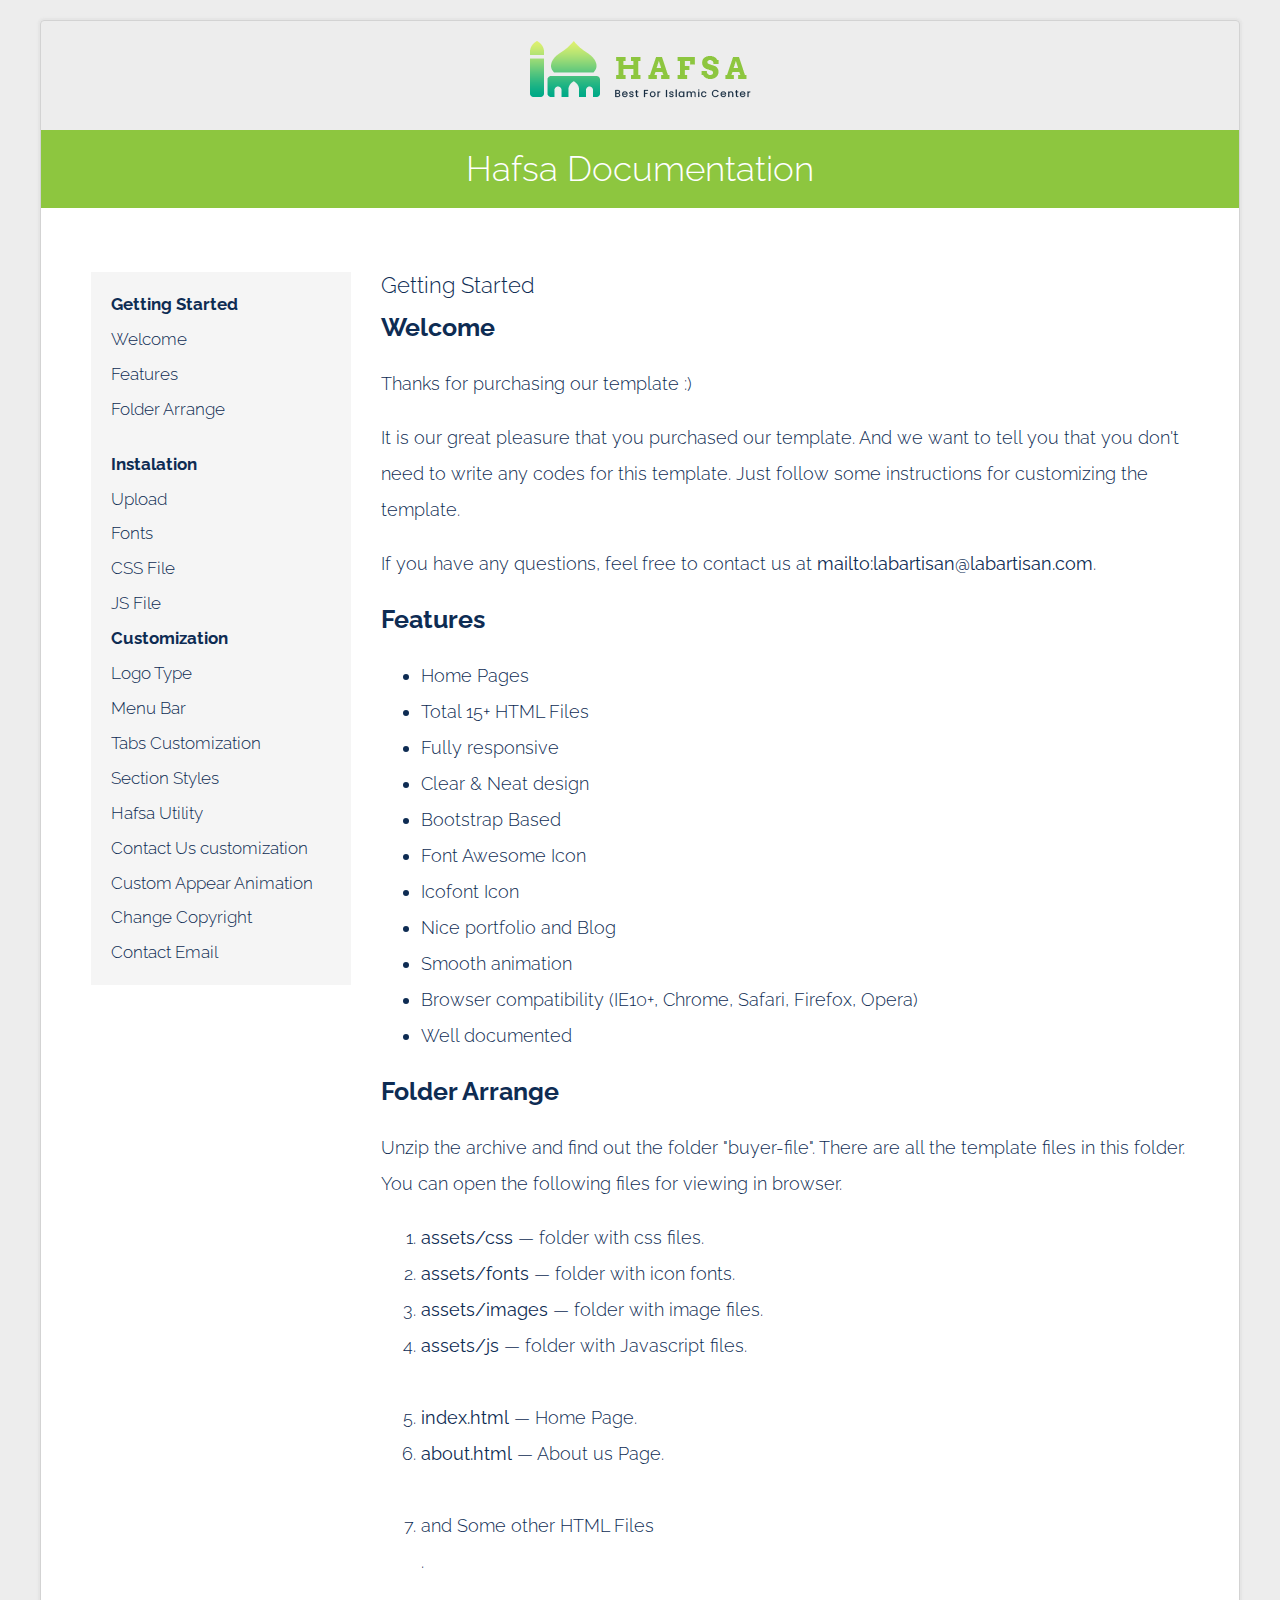
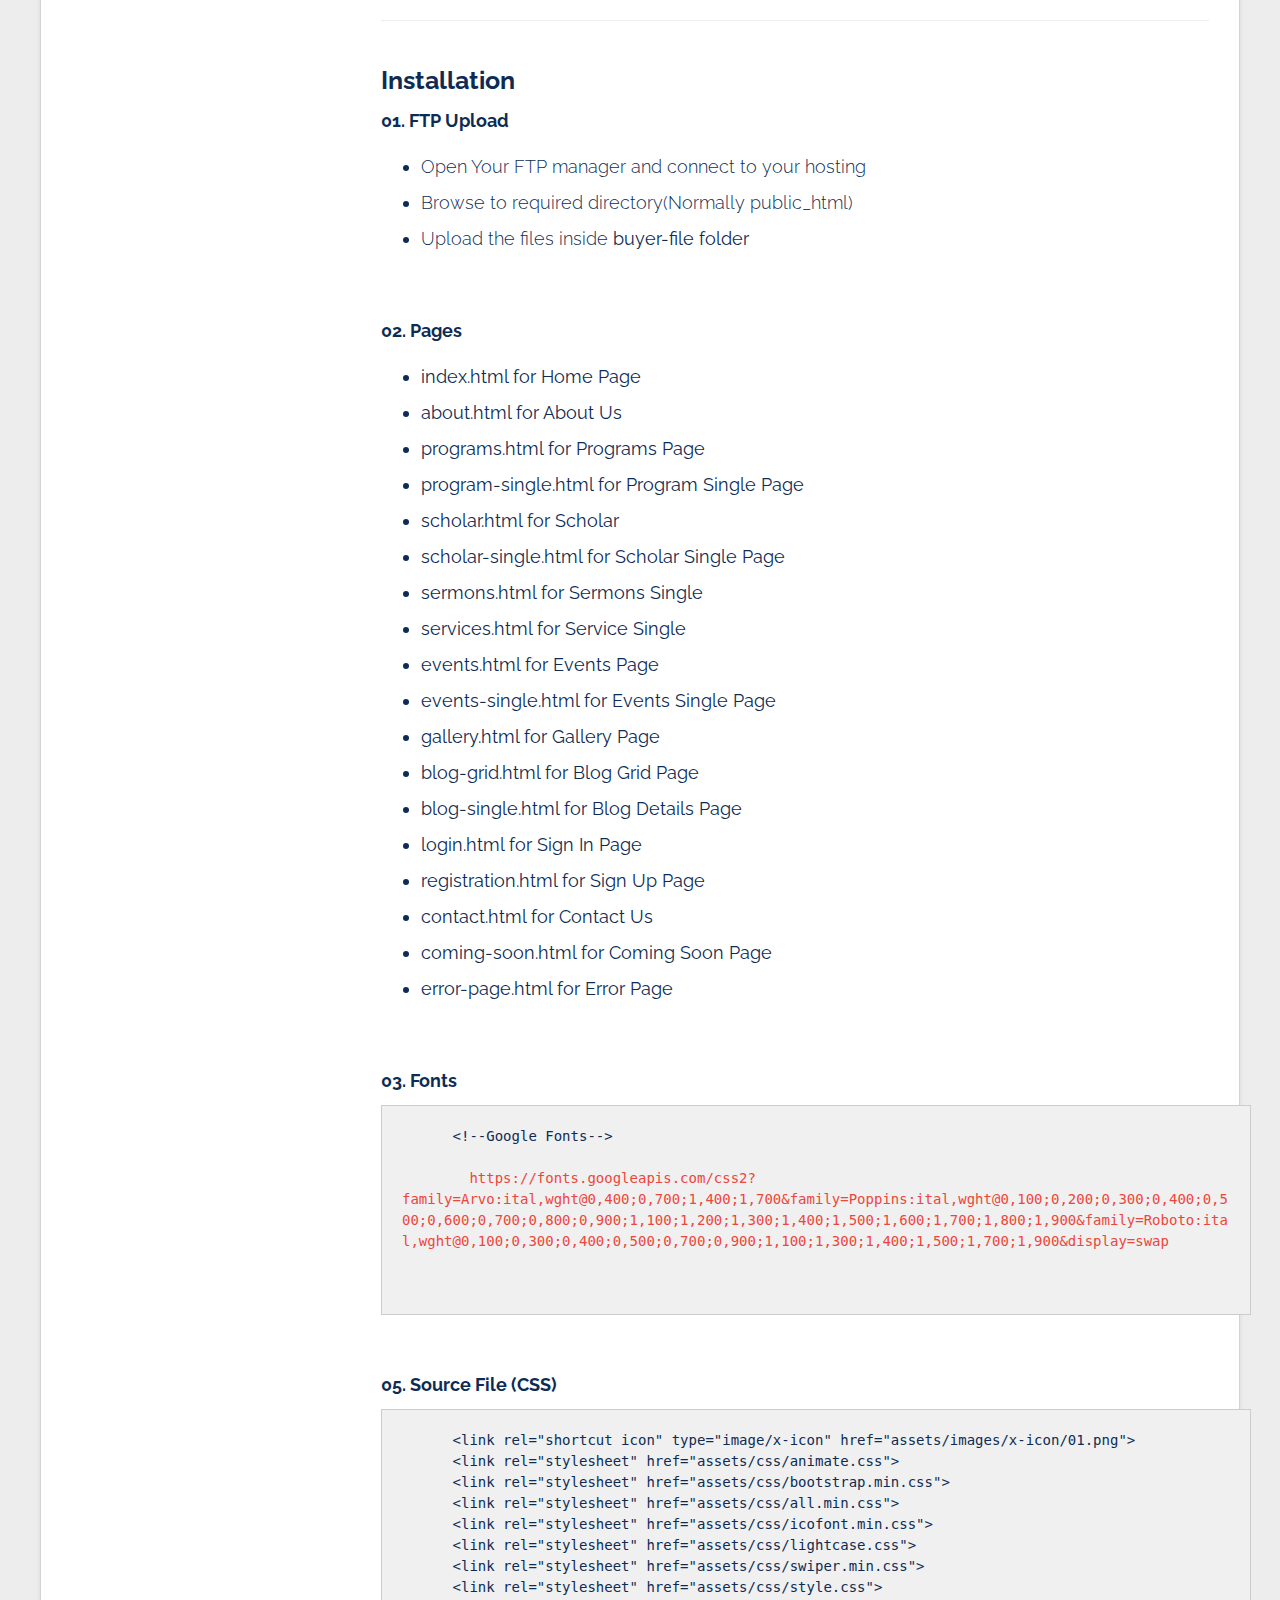
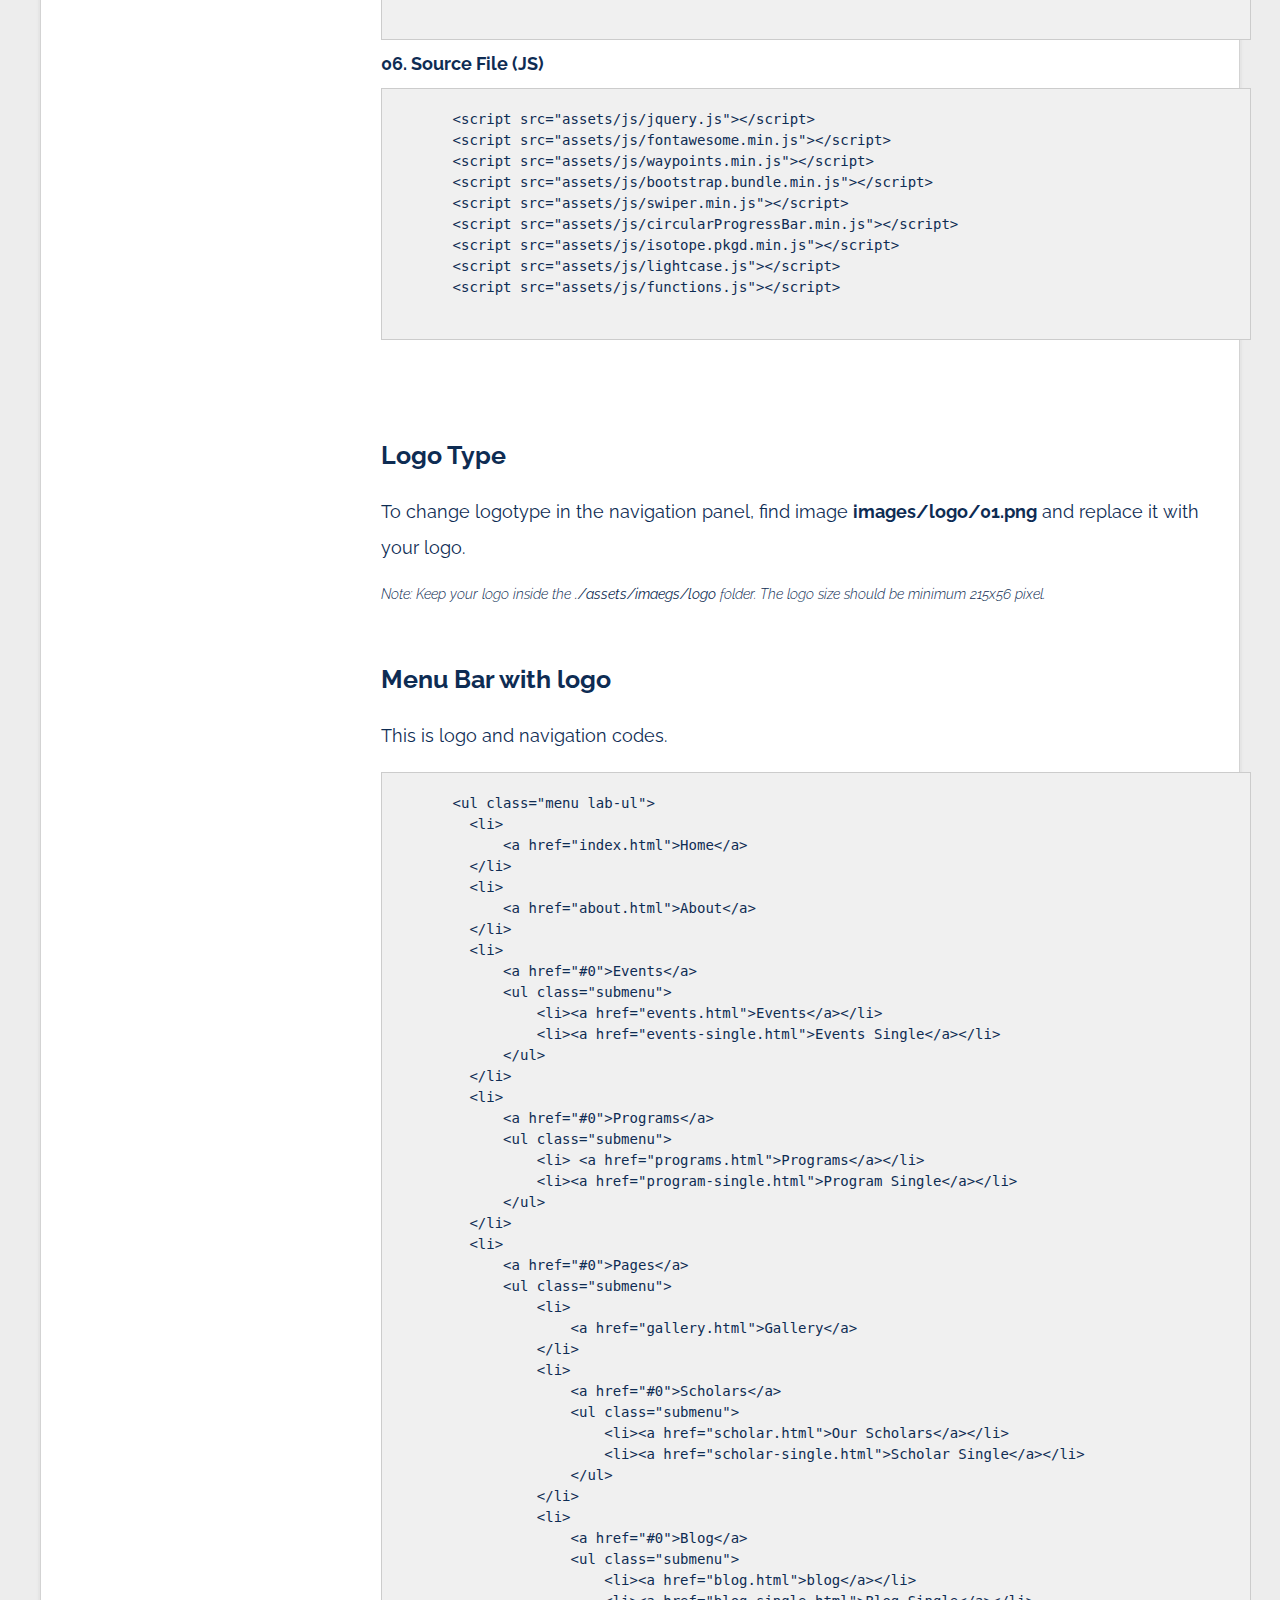
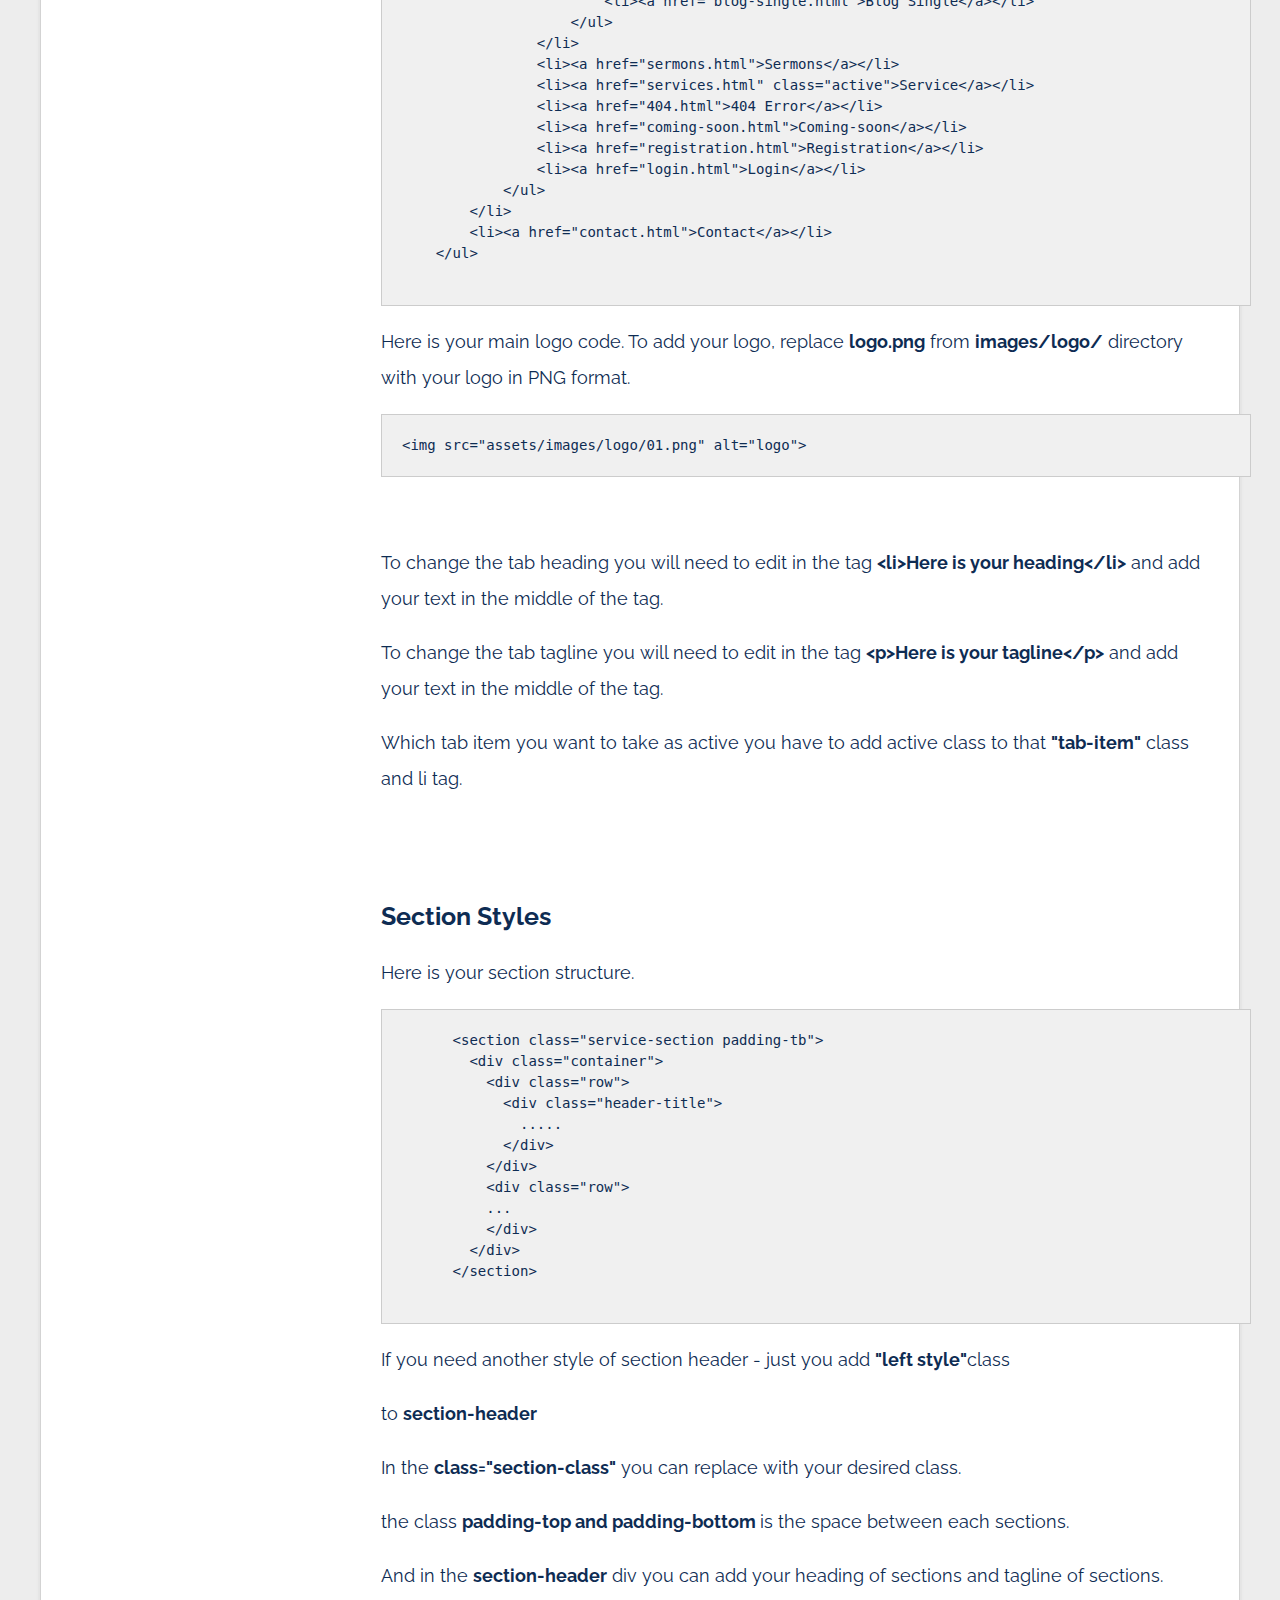
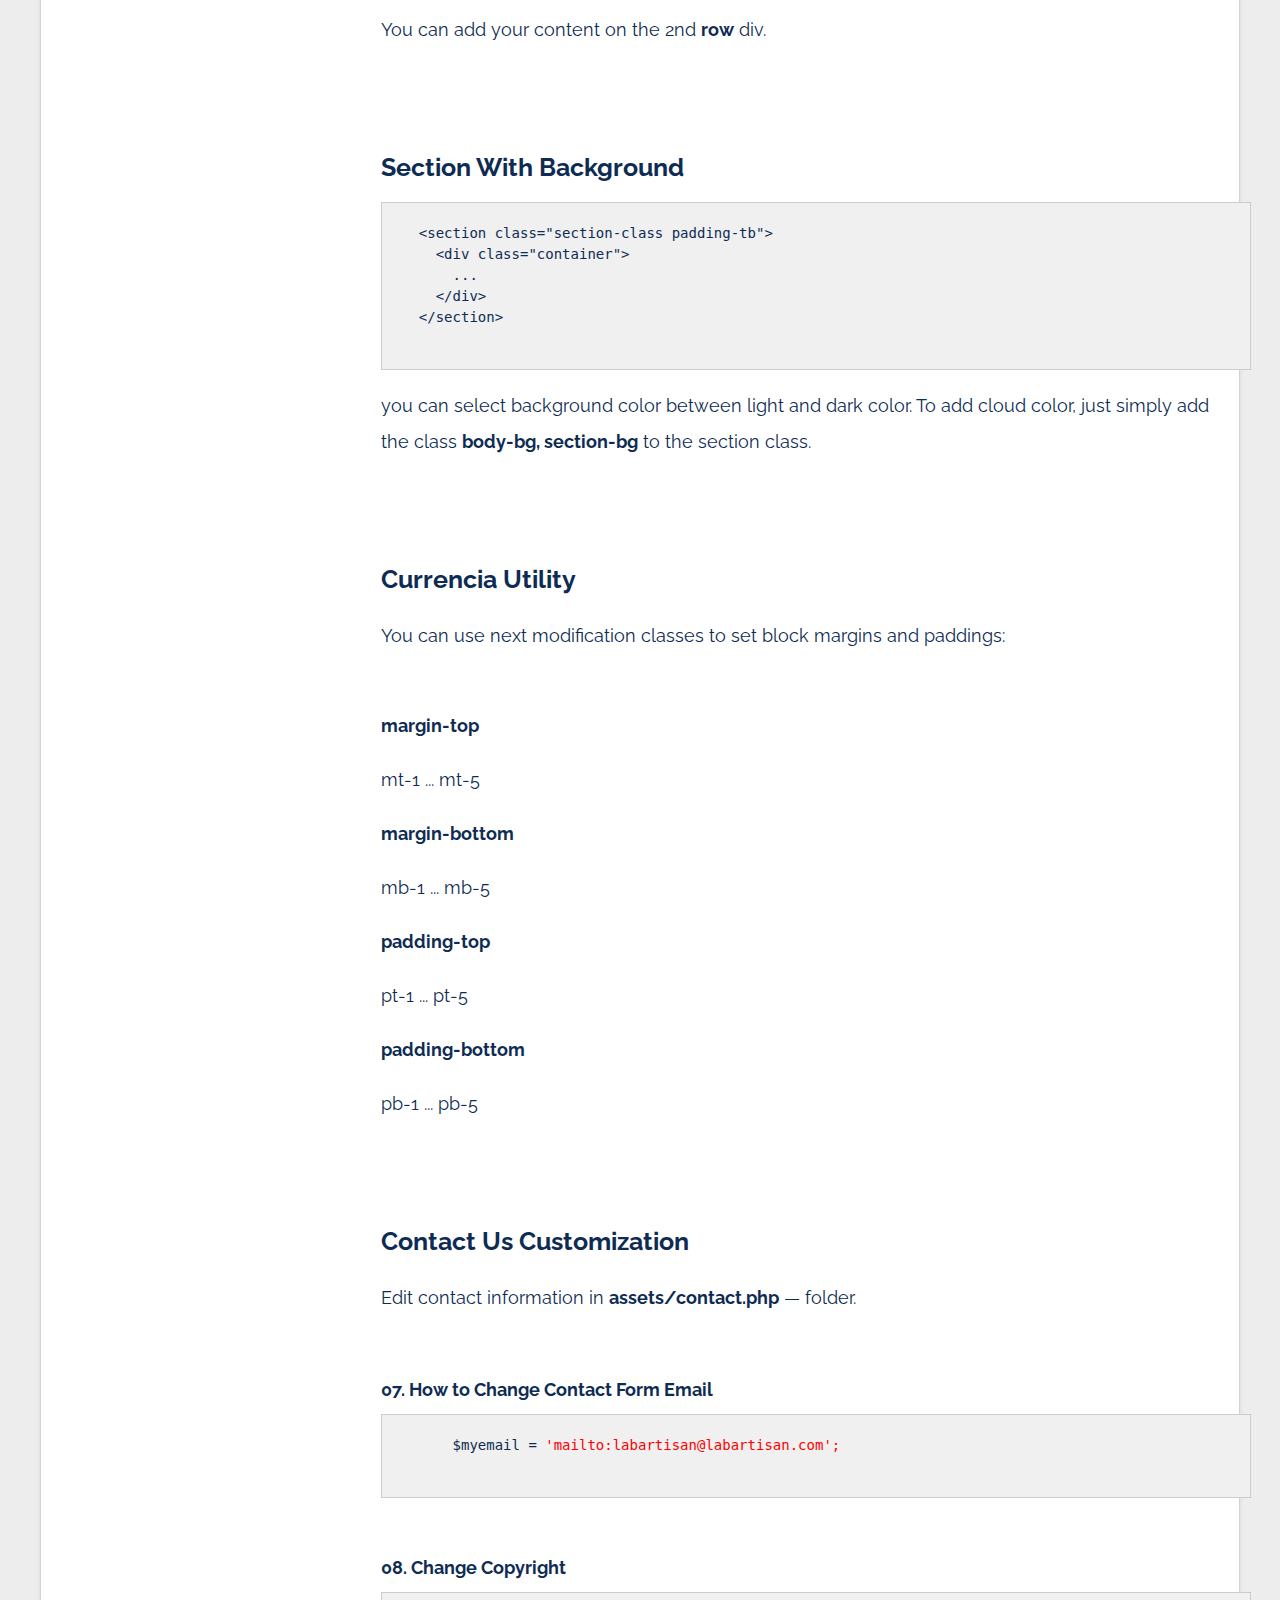
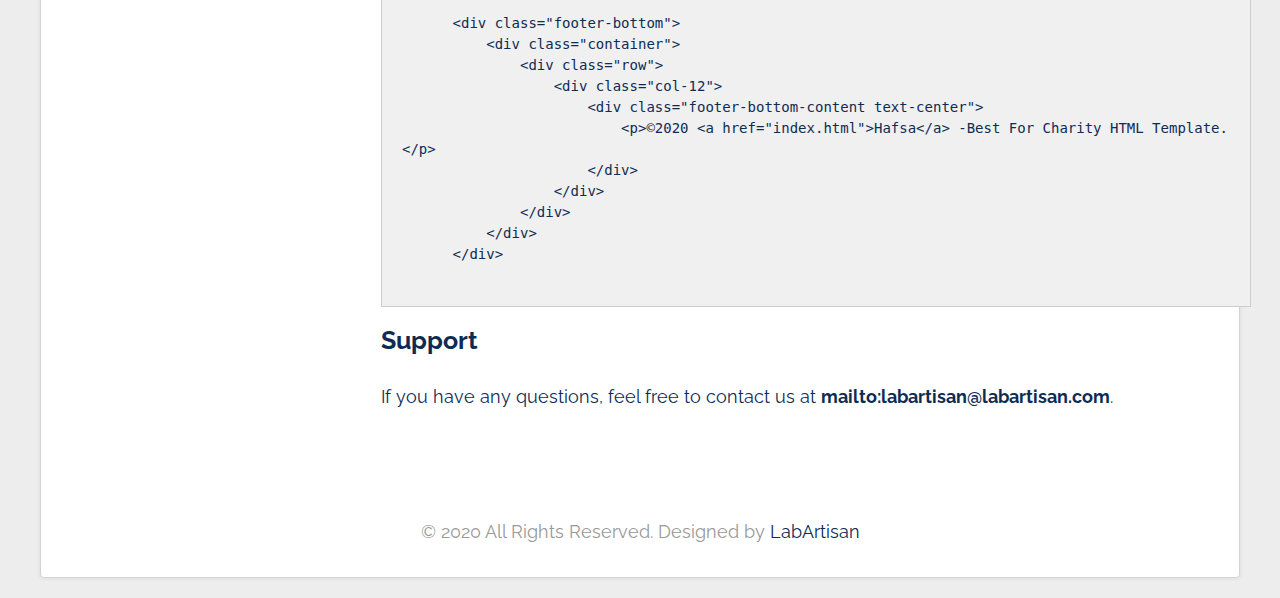
<file: hafsa-documentation/index.html>
﻿<!DOCTYPE html>
<html>
<head>
<meta charset="utf-8">
<meta name="description" content="">
<meta name="HandheldFriendly" content="True">
<meta name="MobileOptimized" content="320">
<meta name="viewport" content="initial-scale=1.0, minimum-scale=1.0, maximum-scale=1.0, user-scalable=no">
<title>Hafsa &mdash; Documentation</title>
<link rel="icon" type="image/png" href="./img/favicon.png" sizes="16x16">
<link rel="alternate" type="application/rss+xml" title="frittt.com" href="feed/index.html">
<link href="http://fonts.googleapis.com/css?family=Raleway:700,300" rel="stylesheet"
        type="text/css">
<link rel="stylesheet" href="css/style.css">
<link rel="stylesheet" href="css/prettify.css">
</head>
<body>
<div class="wrapper">
<div style="text-align:center; padding: 15px 0;">
  <img style="padding:5px 0;" src="img/logo.png" alt="" />
</div>
<header>
  <div class="container">
    <h2 class="lone-header">Hafsa Documentation</h2>
  </div>
</header>
<section>
  <div class="container">
    <ul class="docs-nav">
      <li><strong>Getting Started</strong></li>
      <li><a href="#welcome" class="cc-active">Welcome</a></li>
      <li><a href="#features" class="cc-active">Features</a></li>
      <li><a href="#folder" class="cc-active">Folder Arrange</a></li>
      <li class="separator"></li>
      <li><strong>Instalation</strong></li>
      <li><a href="#upload" class="cc-active">Upload</a></li>
      <li><a href="#fonts" class="cc-active">Fonts</a></li>
      <li><a href="#css" class="cc-active">CSS File</a></li>
      <li><a href="#js" class="cc-active">JS File</a></li>
      <li><strong>Customization</strong></li>
      <li><a href="#logotype" class="cc-active">Logo Type</a></li>
      <li><a href="#menubar" class="cc-active">Menu Bar</a></li>
      <li><a href="#tab" class="cc-active">Tabs Customization</a></li>
      <li><a href="#section" class="cc-active">Section Styles</a></li>
      <li><a href="#utility" class="cc-active">Hafsa Utility</a></li>
      <li><a href="#contact" class="cc-active">Contact Us customization</a></li>
      <li><a href="#animate" class="cc-active">Custom Appear Animation</a></li>
      <li><a href="#copyright" class="cc-active">Change Copyright</a></li>
      <li><a href="#contact-form" class="cc-active">Contact Email</a></li>
    </ul>
    <div class="docs-content">
      <h2> Getting Started</h2>
      <h3 id="welcome"> Welcome</h3>
      <p>Thanks for purchasing our template :)</p>
      
      <p> It is our great pleasure that you purchased our template. And we want to tell you that you don't need to write any codes for this template. Just follow some instructions for customizing the template.</p>
    <p>If you have any questions, feel free to contact us at <a
        href="mailto:mailto:labartisan@labartisan.com"><b>mailto:labartisan@labartisan.com</b></a>.</p>
        <h3 id="features"> Features</h3>
        <ul>
          <li>Home Pages</li>
          <li>Total 15+ HTML Files</li>
          <li>Fully responsive</li>
          <li>Clear & Neat design</li>
          <li>Bootstrap Based</li>
          <li>Font Awesome Icon</li>
          <li>Icofont Icon</li>
          <li>Nice portfolio and Blog</li>
          <li>Smooth animation</li>
          <li>Browser compatibility (IE10+, Chrome, Safari, Firefox, Opera)</li>
          <li>Well documented</li>
        </ul>
        <h3 id="folder">Folder Arrange</h3>
        <p>Unzip the archive and find out the folder "buyer-file". There are all the template files in this folder. You can open the following files for viewing in browser.
        </p>
        <ol>
          <li><b>assets/css</b> — folder with css files.</li>
          <li><b>assets/fonts</b> — folder with icon fonts.</li>
          <li><b>assets/images</b> — folder with image files.</li>
          <li><b>assets/js</b> — folder with Javascript files.</li>
          <br>
          <li><b>index.html</b> — Home Page.</li>
          <li><b>about.html</b> — About us Page.</li>
          <br/>
          <li>and Some other HTML Files</li>.<br />
        </ol>
        <hr>
    <h3 id="upload">Installation</h3>
    <h4>01. FTP Upload</h4>
    <ul>
      <li>
        Open Your FTP manager and connect to your hosting
      </li>
      <li>
        Browse to required directory(Normally public_html)
      </li>
      <li>
        Upload the files inside <b>buyer-file folder
      </li>
    </ul>
    <br>
    <h4>02. Pages</h4>
    <ul>
      <li>index.html for Home Page</li>
      <li>about.html for About Us</li>
      <li>programs.html for Programs Page</li>
      <li>program-single.html for Program Single Page</li>
      <li>scholar.html for Scholar</li>
      <li>scholar-single.html for Scholar Single Page</li>
      <li>sermons.html for Sermons Single</li>
      <li>services.html for Service Single</li>
      <li>events.html for Events Page</li>
      <li>events-single.html for Events Single Page</li>
      <li>gallery.html for Gallery Page</li>
      <li>blog-grid.html for Blog Grid Page</li>
      <li>blog-single.html for Blog Details Page</li>
      <li>login.html for Sign In Page</li>
      <li>registration.html for Sign Up Page</li>
      <li>contact.html for Contact Us</li>
      <li>coming-soon.html for Coming Soon Page</li>
      <li>error-page.html for Error Page</li>
    </ul>
    <br>
    <h4 id="fonts">03. Fonts</h4>
    <pre class="prettyprint prettyprinted">
      &lt;!--Google Fonts--&gt;
      <span style="color: #EE463B">
        https://fonts.googleapis.com/css2?family=Arvo:ital,wght@0,400;0,700;1,400;1,700&family=Poppins:ital,wght@0,100;0,200;0,300;0,400;0,500;0,600;0,700;0,800;0,900;1,100;1,200;1,300;1,400;1,500;1,600;1,700;1,800;1,900&family=Roboto:ital,wght@0,100;0,300;0,400;0,500;0,700;0,900;1,100;1,300;1,400;1,500;1,700;1,900&display=swap
      </span>
    </pre>
    <br>
    <h4 id="css"> 05. Source File (CSS)</h4>
    <pre class="prettyprint prettyprinted">
      &lt;link rel="shortcut icon" type="image/x-icon" href="assets/images/x-icon/01.png"&gt;
      &lt;link rel="stylesheet" href="assets/css/animate.css"&gt;
      &lt;link rel="stylesheet" href="assets/css/bootstrap.min.css"&gt;
      &lt;link rel="stylesheet" href="assets/css/all.min.css"&gt;
      &lt;link rel="stylesheet" href="assets/css/icofont.min.css"&gt;
      &lt;link rel="stylesheet" href="assets/css/lightcase.css"&gt;
      &lt;link rel="stylesheet" href="assets/css/swiper.min.css"&gt;
      &lt;link rel="stylesheet" href="assets/css/style.css"&gt;
    </pre>
    <h3>
    <h4 id="js"> 06. Source File (JS)</h4>
    <pre class="prettyprint prettyprinted" style="margin-bottom:50px">
      &lt;script src="assets/js/jquery.js">&lt;/script&gt;
      &lt;script src="assets/js/fontawesome.min.js"&gt;&lt;/script&gt;
      &lt;script src="assets/js/waypoints.min.js"&gt;&lt;/script&gt;
      &lt;script src="assets/js/bootstrap.bundle.min.js"&gt;&lt;/script&gt;
      &lt;script src="assets/js/swiper.min.js"&gt;&lt;/script&gt;
      &lt;script src="assets/js/circularProgressBar.min.js"&gt;&lt;/script&gt;
      &lt;script src="assets/js/isotope.pkgd.min.js"&gt;&lt;/script&gt;
      &lt;script src="assets/js/lightcase.js"&gt;&lt;/script&gt;
      &lt;script src="assets/js/functions.js"&gt;&lt;/script&gt;
    </pre>
    <br>
    <h3 id="logotype">Logo Type</h3>
    <p>To change logotype in the navigation panel, find image <b>images/logo/01.png</b> and replace it with your logo.
    </p>
    <h5><i>Note: Keep your logo inside the <b>./assets/imaegs/logo</b> folder. The logo size should be minimum 215x56
        pixel.</i></h5>
    <br />
    <h3 id="menubar"> Menu Bar with logo</h3>

    <p>This is logo and navigation codes.</p>
    <pre class="prettyprint">
      &lt;ul class="menu lab-ul"&gt;
        &lt;li&gt;
            &lt;a href="index.html"&gt;Home&lt;/a&gt;
        &lt;/li&gt;
        &lt;li&gt;
            &lt;a href="about.html"&gt;About&lt;/a&gt;
        &lt;/li&gt;
        &lt;li&gt;
            &lt;a href="#0"&gt;Events&lt;/a&gt;
            &lt;ul class="submenu"&gt;
                &lt;li&gt;&lt;a href="events.html"&gt;Events&lt;/a&gt;&lt;/li&gt;
                &lt;li&gt;&lt;a href="events-single.html"&gt;Events Single&lt;/a&gt;&lt;/li&gt;
            &lt;/ul&gt;
        &lt;/li&gt;
        &lt;li&gt;
            &lt;a href="#0"&gt;Programs&lt;/a&gt;
            &lt;ul class="submenu"&gt;
                &lt;li&gt; &lt;a href="programs.html"&gt;Programs&lt;/a&gt;&lt;/li&gt;
                &lt;li&gt;&lt;a href="program-single.html"&gt;Program Single&lt;/a&gt;&lt;/li&gt;
            &lt;/ul&gt;
        &lt;/li&gt;
        &lt;li&gt;
            &lt;a href="#0"&gt;Pages&lt;/a&gt;
            &lt;ul class="submenu"&gt;
                &lt;li&gt;
                    &lt;a href="gallery.html"&gt;Gallery&lt;/a&gt;
                &lt;/li&gt;
                &lt;li&gt;
                    &lt;a href="#0"&gt;Scholars&lt;/a&gt;
                    &lt;ul class="submenu"&gt;
                        &lt;li&gt;&lt;a href="scholar.html"&gt;Our Scholars&lt;/a&gt;&lt;/li&gt;
                        &lt;li&gt;&lt;a href="scholar-single.html"&gt;Scholar Single&lt;/a&gt;&lt;/li&gt;
                    &lt;/ul&gt;
                &lt;/li&gt;
                &lt;li&gt;
                    &lt;a href="#0"&gt;Blog&lt;/a&gt;
                    &lt;ul class="submenu"&gt;
                        &lt;li&gt;&lt;a href="blog.html"&gt;blog&lt;/a&gt;&lt;/li&gt;
                        &lt;li&gt;&lt;a href="blog-single.html"&gt;Blog Single&lt;/a&gt;&lt;/li&gt;
                    &lt;/ul&gt;
                &lt;/li&gt;
                &lt;li&gt;&lt;a href="sermons.html"&gt;Sermons&lt;/a&gt;&lt;/li&gt;
                &lt;li&gt;&lt;a href="services.html" class="active"&gt;Service&lt;/a&gt;&lt;/li&gt;
                &lt;li&gt;&lt;a href="404.html"&gt;404 Error&lt;/a&gt;&lt;/li&gt;
                &lt;li&gt;&lt;a href="coming-soon.html"&gt;Coming-soon&lt;/a&gt;&lt;/li&gt;
                &lt;li&gt;&lt;a href="registration.html"&gt;Registration&lt;/a&gt;&lt;/li&gt;
                &lt;li&gt;&lt;a href="login.html"&gt;Login&lt;/a&gt;&lt;/li&gt;
            &lt;/ul&gt;
        &lt;/li&gt;
        &lt;li&gt;&lt;a href="contact.html"&gt;Contact&lt;/a&gt;&lt;/li&gt;
    &lt;/ul&gt;
    </pre>
    <p>Here is your main logo code. To add your logo, replace <b>logo.png</b> from <b>images/logo/</b> directory with
      your logo in PNG format.</p>
    <pre class="prettyprint">&lt;img src="assets/images/logo/01.png" alt="logo"&gt;</pre><br />

    <p>To change the tab heading you will need to edit in the tag <b>&lt;li&gt;Here is your heading&lt;/li&gt;</b> and
      add your text in the middle of the tag.</p>
    <p>To change the tab tagline you will need to edit in the tag <b>&lt;p&gt;Here is your tagline&lt;/p&gt;</b> and add
      your text in the middle of the tag.</p>
      <p>Which tab item you want to take as active you have to add active class to that <b>"tab-item"</b> class and li tag.</p>
      <br /><br />

    <h3 id="section">Section Styles</h3>
    <p>Here is your section structure.</p>
    <pre class="prettyprint">
      &lt;section class="service-section padding-tb"&gt;
        &lt;div class="container"&gt;
          &lt;div class="row"&gt;					
            &lt;div class="header-title"&gt;
              .....
            &lt;/div&gt;
          &lt;/div&gt;
          &lt;div class="row"&gt;
          ...
          &lt;/div&gt;
        &lt;/div&gt;
      &lt;/section&gt;
    </pre>
    <p>If you need another style of section header - just you add <b> "left style"</b>class</p> to <b>section-header</b>
    <p>In the <b>class="section-class"</b> you can replace with your desired class.</p>
    <p>the class <b>padding-top and padding-bottom </b> is the space between each sections.</p>
    <p>And in the <b>section-header</b> div you can add your heading of sections and tagline of sections.</p>
    <p>You can add your content on the 2nd <b>row</b> div.</p><br /><br />
    <h3>Section With Background</h3>
    <pre class="prettyprint">
  &lt;section class="section-class padding-tb"&gt;
    &lt;div class="container"&gt;
      ...
    &lt;/div&gt;
  &lt;/section&gt;	  
      </pre>
    <p>you can select background color between light and dark color. To add cloud color, just simply add the class
      <b>body-bg, section-bg</b> to the section class.
    </p><br /><br />

    <h3 id="utility">Currencia Utility</h3>
    <p>You can use next modification classes to set block margins and paddings:</p><br />
    <b>margin-top</b> <br />
    <p>mt-1 ... mt-5</p>

    <b>margin-bottom</b> <br />
    <p>mb-1 ... mb-5</p>

    <b>padding-top</b> <br />
    <p>pt-1 ... pt-5</p>

    <b>padding-bottom</b> <br />
    <p>pb-1 ... pb-5</p><br /><br />

    <h3 id="contact"> Contact Us Customization</h3>
    <p>Edit contact information in <b>assets/contact.php</b> — folder.</p><br/>
    <h4 id="contact-form">07. How to Change Contact Form Email</h4>
    <pre class="prettyprint prettyprinted">
      $myemail = <span style="color: red;">'mailto:labartisan@labartisan.com';</span>
  </pre>
  </br> 
    <h4 id="copyright">08. Change Copyright</h4>
    <pre class="prettyprint prettyprinted">
      &lt;div class="footer-bottom"&gt;
          &lt;div class="container"&gt;
              &lt;div class="row"&gt;
                  &lt;div class="col-12"&gt;
                      &lt;div class="footer-bottom-content text-center"&gt;
                          &lt;p&gt;&copy;2020 &lt;a href="index.html"&gt;Hafsa&lt;/a&gt; -Best For Charity HTML Template.&lt;/p&gt;
                      &lt;/div&gt;
                  &lt;/div&gt;
              &lt;/div&gt;
          &lt;/div&gt;
      &lt;/div&gt;
    </pre>
  </h3>
    <h3>Support</h3>
    <p>If you have any questions, feel free to contact us at <a
        href="mailto:mailto:labartisan@labartisan.com"><b>mailto:labartisan@labartisan.com</b></a>.</p>
    
      </div>
    </div>
</section>
<footer>
  <div class="">
    <p>&copy; 2020 All Rights Reserved. Designed by <a href="https://themeforest.net/user/labartisan/portfolio" target="_blank">LabArtisan</a></p>
  </div>
</footer>
</div>
<script src="js/jquery.min.js"></script> 
<script src="js/layout.js"></script>
</body>
</html>
</file>
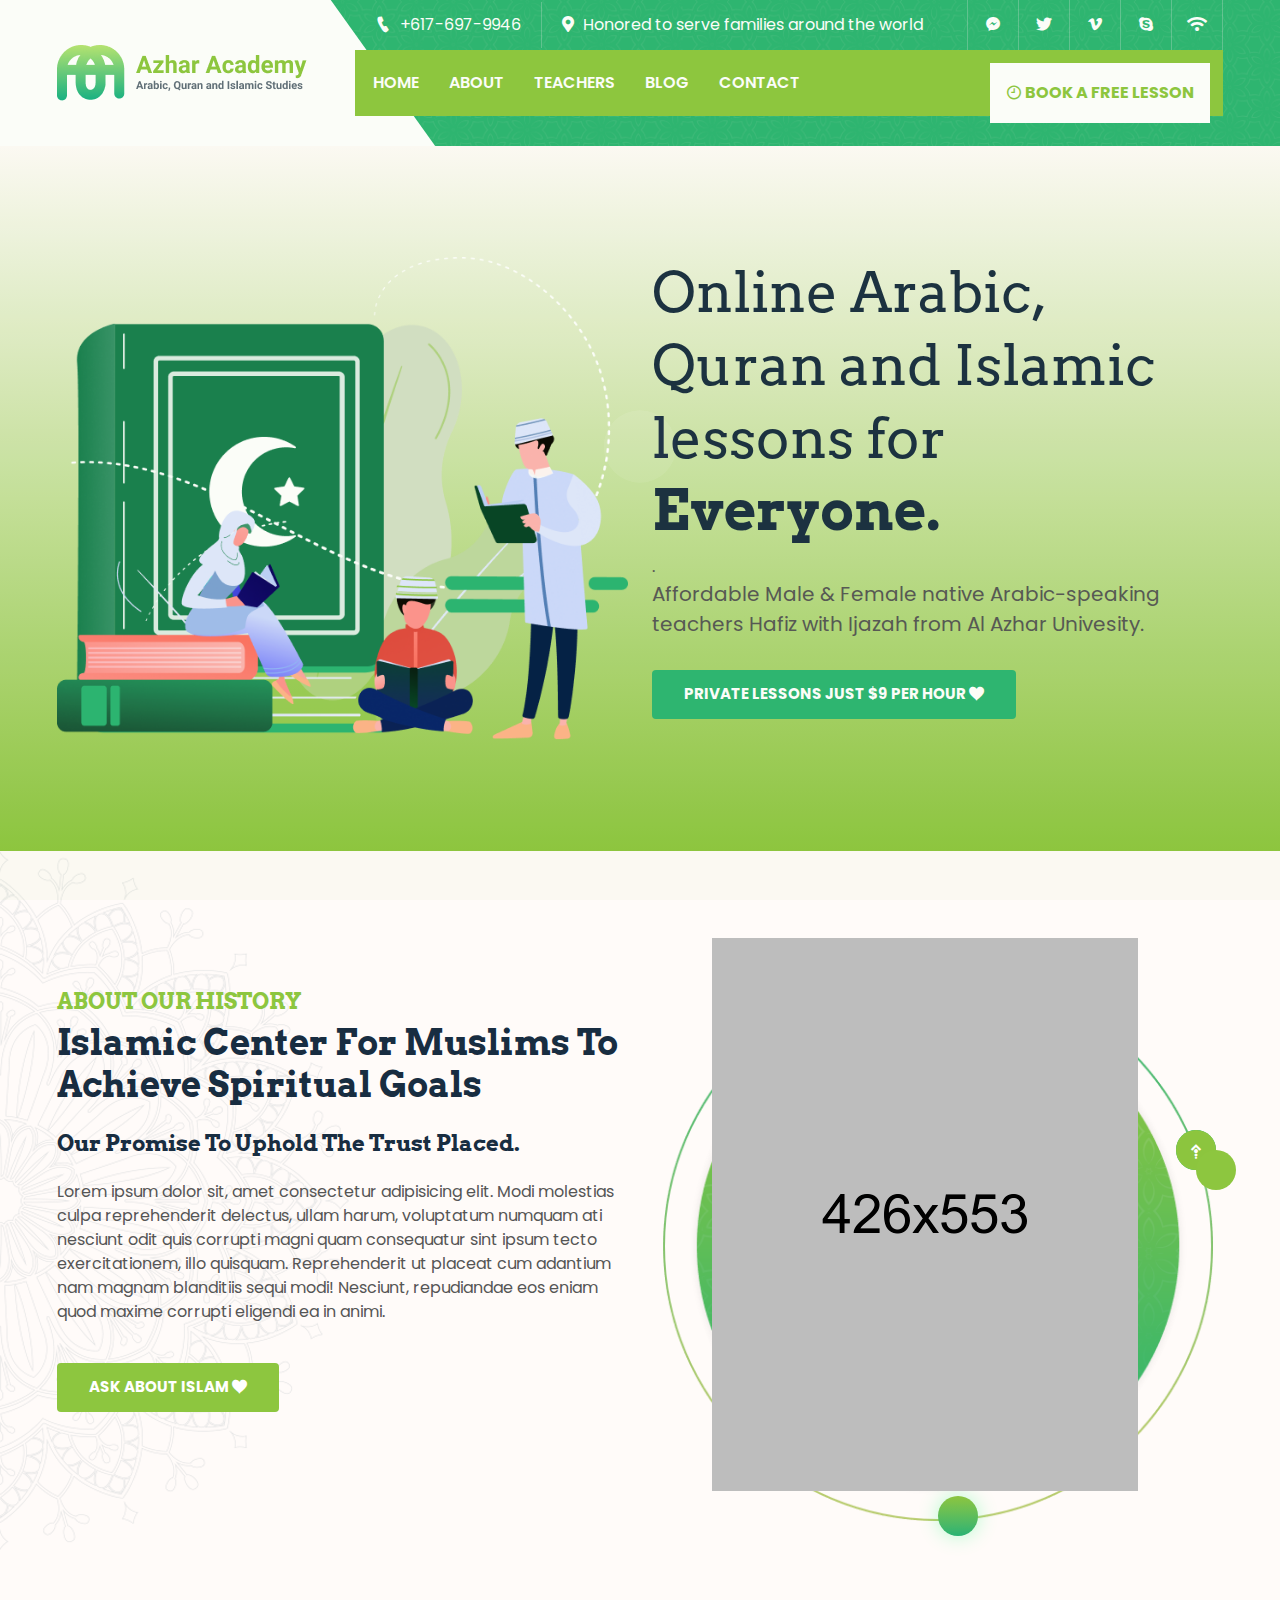
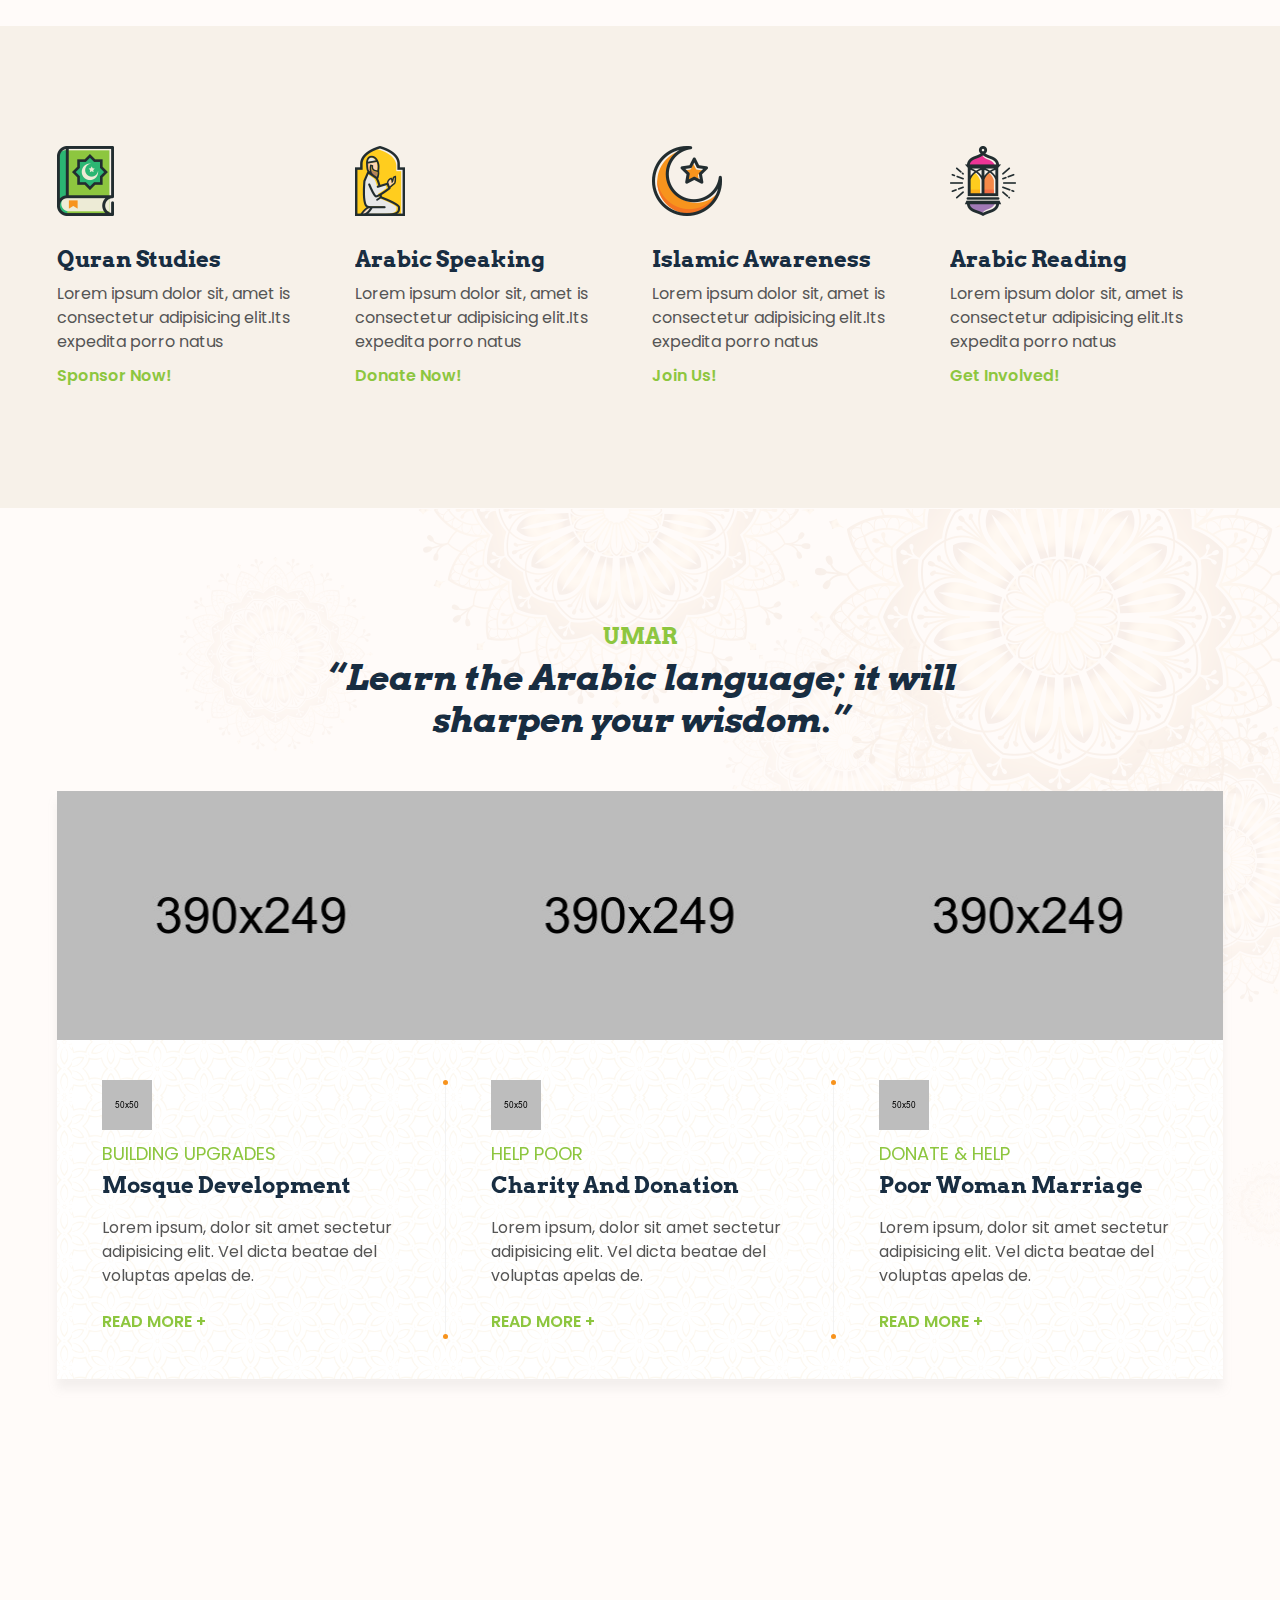
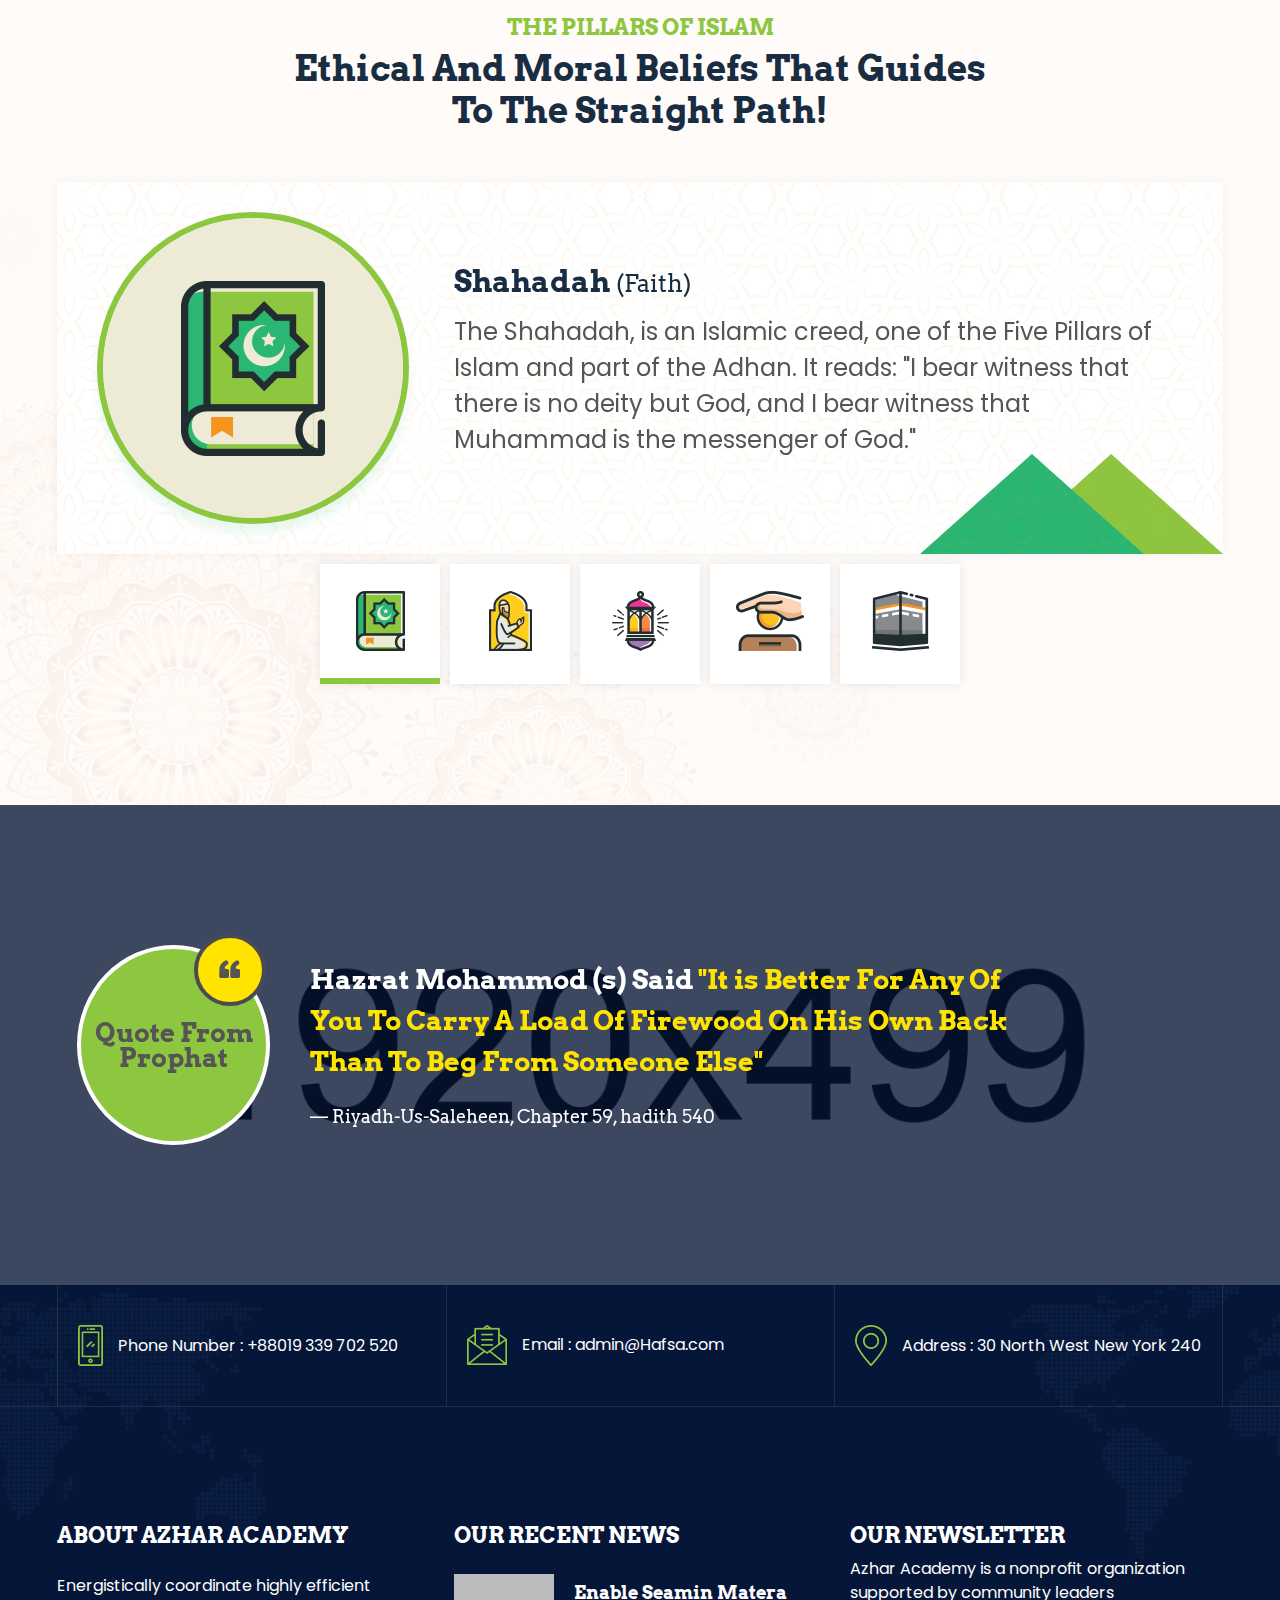
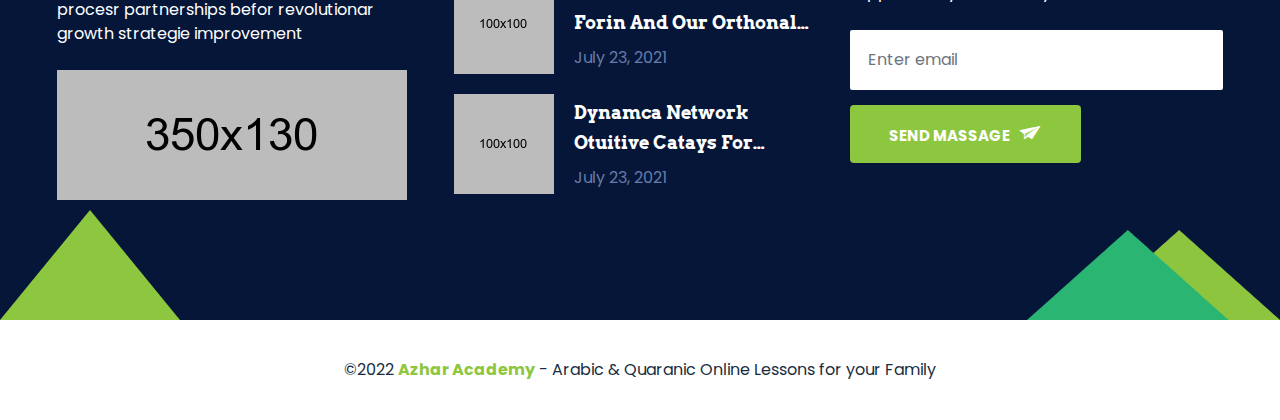
<file: hafsa/index.html>
<!DOCTYPE html>
<html lang="en">

<head>
    <title>Azhar Academy</title>
    <meta charset="UTF-8">
    <meta name="viewport" content="width=device-width, initial-scale=1.0">

    <!-- favicon -->
    <link rel="shortcut icon" type="image/x-icon" href="assets/images/x-icon/Quran.png">

    <link rel="stylesheet" href="assets/css/bootstrap.min.css">
    <link rel="stylesheet" href="assets/css/all.min.css">
    <link rel="stylesheet" href="assets/css/icofont.min.css">
    <link rel="stylesheet" href="assets/css/lightcase.css">
    <link rel="stylesheet" href="assets/css/swiper.min.css">
    <link rel="stylesheet" href="assets/css/style.css">
</head>

<body>

    <!-- preloader start here -->
    <div class="preloader">
        <div class="preloader-inner">
            <div class="preloader-icon">
                <span></span>
                <span></span>
            </div>
        </div>
    </div>
    <!-- preloader ending here -->

    <!-- Header Section Starts Here -->
    <header class="header-3 pattern-1">
        <div class="container">
            <div class="row align-items-center justify-content-center">
                <div class="col-xl-3 col-12">
                    <div class="mobile-menu-wrapper d-flex flex-wrap align-items-center justify-content-between">
                        <div class="header-bar d-lg-none">
                            <span></span>
                            <span></span>
                            <span></span>
                        </div>
                        <div class="logo">
                            <a href="index.html">
                                <img src="assets/images/logo/logo3.png
                                " alt="logo">
                            </a>
                        </div>
                        <div class="ellepsis-bar d-lg-none">
                            <i class="fas fa-ellipsis-h"></i>
                        </div>
                    </div>
                </div>
                <div class="col-xl-9 col-12">
                    <div class="header-top">
                        <div class="header-top-area">
                            <ul class="left lab-ul">
                                <li>
                                    <i class="icofont-ui-call"></i> <span>+617-697-9946</span>
                                </li>
                                <li>
                                    <i class="fas fa-map-marker-alt"></i> Honored to serve families around the world
                                </li>
                            </ul>
                            <ul class="social-icons lab-ul d-flex">
                                <li>
                                    <a href="#"><i class="fab fa-facebook-messenger"></i></a>
                                </li>
                                <li>
                                    <a href="#"><i class="fab fa-twitter"></i></a>
                                </li>
                                <li>
                                    <a href="#"><i class="fab fa-vimeo-v"></i></a>
                                </li>
                                <li>
                                    <a href="#"><i class="fab fa-skype"></i></a>
                                </li>
                                <li>
                                    <a href="#"><i class="fas fa-wifi"></i></a>
                                </li>
                            </ul>
                        </div>
                    </div>
                    <div class="header-bottom">
                        <div class="header-wrapper">
                            <div class="menu-area justify-content-between w-100">
                                <ul class="menu lab-ul">
                                    <li>
                                        <a href="index.html">Home</a>
                                    </li>
                                    <li>
                                        <a href="about.html">About</a>
                                    </li>
                                    <li>
                                        <a href="scholar.html">Teachers</a>
                                    </li>
                                <!--
                                    <li>
                                        <a href="#0">Events</a>
                                        <ul class="submenu">
                                            <li><a href="events.html">Events</a></li>
                                            <li><a href="events-single.html">Events Single</a></li>
                                        </ul>
                                    </li>
                                    <li>
                                        <a href="#0">Programs</a>
                                        <ul class="submenu">
                                            <li> <a href="programs.html">Programs</a></li>
                                            <li><a href="program-single.html">Program Single</a></li>
                                        </ul>
                                    </li>
                                -->
                                    <li>
                                        <a href="blog.html">Blog</a>
                                    </li>
<!--remove under this

                                    <li>
                                        <a href="#0">Blog</a>
                                        <ul class="submenu">
                                            <li>
                                                <a href="gallery.html">Gallery</a>
                                            </li>
                                            <li>
                                                <a href="#0">Scholars</a>
                                                <ul class="submenu">
                                                    <li><a href="scholar.html">Our Scholars</a></li>
                                                    <li><a href="scholar-single.html">Scholar Single</a></li>
                                                </ul>
                                            </li>
                                            <li>
                                                <a href="#0">Blog</a>
                                                <ul class="submenu">
                                                    <li><a href="blog.html">blog</a></li>
                                                    <li><a href="blog-single.html">Blog Single</a></li>
                                                </ul>
                                            </li>
                                            <li><a href="sermons.html">Sermons</a></li>
                                            <li><a href="services.html">Service</a></li>
                                            <li><a href="404.html">404 Error</a></li>
                                            <li><a href="coming-soon.html">Coming-soon</a></li>
                                            <li><a href="registration.html">Registration</a></li>
                                            <li><a href="login.html">Login</a></li>
                                        </ul>
                                    </li>
                                -->
                        
                            
                                    <li><a href="contact.html">Contact</a></li>
                                </ul>
                                <div class="prayer-time d-none d-lg-block">
                                    <a href="#" class="prayer-time-btn"><i class="icofont-clock-time"></i> Book a Free Lesson
                                        </a>
                                </div>
                            </div>
                        </div>
                    </div>
                </div>
            </div>
        </div>
    </header>
    <!-- Header Section Ends Here-->

    <!-- Banner Section start here -->
    <section class="banner-section">
        <div class="container">
            <div class="row align-items-center flex-column-reverse flex-md-row">
                <div class="col-md-6">
                    <div class="banner-item">
                        <div class="banner-inner">
                            <div class="banner-thumb">
                                <img src="assets/images/banner/family.png" alt="Banner-image">
                            </div>
                        </div>
                    </div>
                </div>
                <div class="col-md-6">
                    <div class="banner-item">
                        <div class="banner-inner">
                            <div class="banner-content align-middle">
                                <h1><span class="">Online Arabic, Quran and Islamic lessons for
                                        </span>Everyone.</h1>.
                                <p>Affordable Male & Female native Arabic-speaking teachers Hafiz with Ijazah from Al Azhar Univesity.</p>
                                <a href="#" class="lab-btn mt-3">Private Lessons just $9 per hour  <i class="icofont-heart-alt"></i></a>
                            </div>
                        </div>
                    </div>
                </div>
            </div>
        </div>
    </section>
    <!-- Banner Section end here -->

    <!-- About section start here -->
    <section class="about-section padding-tb shape-1">
        <div class="container">
            <div class="row align-items-center">
                <div class="col-lg-6 col-12">
                    <div class="lab-item">
                        <div class="lab-inner">
                            <div class="lab-content">
                                <div class="header-title text-start m-0">
                                    <h5>About Our History</h5>
                                    <h2 class="mb-0">Islamic Center For Muslims To
                                        Achieve Spiritual Goals</h2>
                                </div>
                                <h5 class="my-4">Our Promise To Uphold The Trust Placed.</h5>
                                <p>Lorem ipsum dolor sit, amet consectetur adipisicing elit. Modi molestias culpa
                                    reprehenderit delectus, ullam harum, voluptatum numquam ati nesciunt odit quis
                                    corrupti magni quam consequatur sint ipsum tecto exercitationem, illo quisquam.
                                    Reprehenderit ut placeat cum adantium nam magnam blanditiis sequi modi! Nesciunt,
                                    repudiandae eos eniam quod maxime corrupti eligendi ea in animi.</p>
                                <a href="#" class="lab-btn mt-4">Ask About Islam <i class="icofont-heart-alt"></i></a>
                            </div>
                        </div>
                    </div>
                </div>
                <div class="col-lg-6 col-12">
                    <div class="lab-item">
                        <div class="lab-inner">
                            <div class="lab-thumb">
                                <div class="img-grp">
                                    <div class="about-circle-wrapper">
                                        <div class="about-circle-2"></div>
                                        <div class="about-circle"></div>
                                    </div>
                                    <div class="about-fg-img">
                                        <img src="assets/images/about/02.png" alt="about-image">
                                    </div>
                                </div>
                            </div>
                        </div>
                    </div>
                </div>
            </div>
        </div>
    </section>
    <!-- About section end here -->

    <!-- Feature Section Start Here -->
    <section class="feature-section bg-ash padding-tb">
        <div class="container">
            <div class="row justify-content-center">
                <div class="col-lg-3 col-sm-6 col-12">
                    <div class="lab-item feature-item text-xs-center">
                        <div class="lab-inner">
                            <div class="lab-thumb">
                                <img src="assets/images/feature/01.png" alt="feature-image">
                            </div>
                            <div class="lab-content">
                                <h5>Quran Studies</h5>
                                <p>Lorem ipsum dolor sit, amet is consectetur adipisicing elit.Its expedita porro natus
                                </p>
                                <a href="#" class="text-btn">Sponsor Now!</a>
                            </div>
                        </div>
                    </div>
                </div>
                <div class="col-lg-3 col-sm-6 col-12">
                    <div class="lab-item feature-item">
                        <div class="lab-inner">
                            <div class="lab-thumb">
                                <img src="assets/images/feature/02.png" alt="feature-image">
                            </div>
                            <div class="lab-content">
                                <h5>Arabic Speaking</h5>
                                <p>Lorem ipsum dolor sit, amet is consectetur adipisicing elit.Its expedita porro natus
                                </p>
                                <a href="#" class="text-btn">Donate Now!</a>
                            </div>
                        </div>
                    </div>
                </div>
                <div class="col-lg-3 col-sm-6 col-12">
                    <div class="lab-item feature-item">
                        <div class="lab-inner">
                            <div class="lab-thumb">
                                <img src="assets/images/feature/03.png" alt="feature-image">
                            </div>
                            <div class="lab-content">
                                <h5>Islamic Awareness</h5>
                                <p>Lorem ipsum dolor sit, amet is consectetur adipisicing elit.Its expedita porro natus
                                </p>
                                <a href="#" class="text-btn">Join Us!</a>
                            </div>
                        </div>
                    </div>
                </div>
                <div class="col-lg-3 col-sm-6 col-12">
                    <div class="lab-item feature-item">
                        <div class="lab-inner">
                            <div class="lab-thumb">
                                <img src="assets/images/feature/04.png" alt="feature-image">
                            </div>
                            <div class="lab-content">
                                <h5>Arabic Reading</h5>
                                <p>Lorem ipsum dolor sit, amet is consectetur adipisicing elit.Its expedita porro natus
                                </p>
                                <a href="#" class="text-btn">Get Involved!</a>
                            </div>
                        </div>
                    </div>
                </div>
            </div>
        </div>
    </section>
    <!-- Feature Section End Here -->

    <!-- Service section start here -->
    <section class="service-section padding-tb padding-b shape-2">
        <div class="container">
            <div class="row">
                <div class="col-12">
                    <div class="header-title">
                        <h5>Umar</h5>
                        <h2><i>“Learn the Arabic language; 
                            it will sharpen your wisdom.”</i></h2>
                    </div>
                </div>
                <div class="col-12">
                    <div class="row g-0 justify-content-center service-wrapper">
                        <div class="col-lg-4 col-md-6 col-12">
                            <div class="lab-item service-item">
                                <div class="lab-inner">
                                    <div class="lab-thumb">
                                        <img src="assets/images/service/01.jpg" alt="Service-image">
                                    </div>
                                    <div class="lab-content pattern-2">
                                        <div class="lab-content-wrapper">
                                            <div class="content-top">
                                                <div class="service-top-thumb"><img src="assets/images/service/01.png"
                                                        alt="service-icon"></div>
                                                <div class="service-top-content">
                                                    <span>Building Upgrades</span>
                                                    <h5><a href="#"> Mosque Development</a></h5>
                                                </div>
                                            </div>
                                            <div class="content-bottom">
                                                <p>Lorem ipsum, dolor sit amet sectetur adipisicing elit. Vel dicta
                                                    beatae del voluptas apelas de.</p>
                                                <a href="#" class="text-btn">Read More +</a>
                                            </div>
                                        </div>

                                    </div>
                                </div>
                            </div>
                        </div>
                        <div class="col-lg-4 col-md-6 col-12">
                            <div class="lab-item service-item">
                                <div class="lab-inner">
                                    <div class="lab-thumb">
                                        <img src="assets/images/service/02.jpg" alt="Service-image">
                                    </div>
                                    <div class="lab-content pattern-2">
                                        <div class="lab-content-wrapper">
                                            <div class="content-top">
                                                <div class="service-top-thumb"><img src="assets/images/service/02.png"
                                                        alt="service-icon"></div>
                                                <div class="service-top-content">
                                                    <span>Help Poor</span>
                                                    <h5><a href="#">Charity And Donation</a> </h5>
                                                </div>
                                            </div>
                                            <div class="content-bottom">
                                                <p>Lorem ipsum, dolor sit amet sectetur adipisicing elit. Vel dicta
                                                    beatae del voluptas apelas de.</p>
                                                <a href="#" class="text-btn">Read More +</a>
                                            </div>
                                        </div>
                                    </div>
                                </div>
                            </div>
                        </div>
                        <div class="col-lg-4 col-md-6 col-12">
                            <div class="lab-item service-item">
                                <div class="lab-inner">
                                    <div class="lab-thumb">
                                        <img src="assets/images/service/03.jpg" alt="Service-image">
                                    </div>
                                    <div class="lab-content pattern-2">
                                        <div class="lab-content-wrapper">
                                            <div class="content-top">
                                                <div class="service-top-thumb"><img src="assets/images/service/03.png"
                                                        alt="service-icon"></div>
                                                <div class="service-top-content">
                                                    <span>Donate & Help</span>
                                                    <h5><a href="#">Poor Woman Marriage</a> </h5>
                                                </div>
                                            </div>
                                            <div class="content-bottom">
                                                <p>Lorem ipsum, dolor sit amet sectetur adipisicing elit. Vel dicta
                                                    beatae del voluptas apelas de.</p>
                                                <a href="#" class="text-btn">Read More +</a>
                                            </div>
                                        </div>
                                    </div>
                                </div>
                            </div>
                        </div>
                    </div>
                </div>
            </div>
        </div>
    </section>
    <!-- Service section end here -->

    <!-- Program section start Here 
    <section class="program-section padding-tb bg-img"
        style="background: url(assets/images/program/bg.jpg) rgba(5, 21, 57, 0.7); background-blend-mode: overlay;">
        <div class="container">
            <div class="row">
                <div class="col-12">
                    <div class="header-title">
                        <h5>Urgent Campaign</h5>
                        <h2 class="mb-4">Free And Complete Guide To All Muslims</h2>
                    </div>
                </div>
                <div class="col-12">
                    <div class="progress-item-wrapper text-center">
                        <div class="progress-item mb-4">
                            <div class="progress-bar-wrapper progress" data-percent="50%">
                                <div class="progress-bar progress-bar-striped progress-bar-animated"></div>
                            </div>
                            <div class="progress-bar-percent d-flex align-items-center justify-content-center">50
                                <sup>%</sup> </div>

                            <ul class="progress-item-status lab-ul d-flex justify-content-between">
                                <li>Raised<span> $24,000</span></li>
                                <li>Gold<span> $34,900</span></li>
                            </ul>
                        </div>
                        <a href="#" class="lab-btn">Donate Now <i class="icofont-heart-alt"></i></a>
                    </div>

                </div>
            </div>
        </div>
    </section>

     upcoming program 

    <div class="upcoming-programs">
        <div class="container">
            <div class="row">
                <div class="col-xl-4">
                    <div class="donation-part bg-img">
                        <div class="donation-content">
                            <h5>Help The Poor</h5>
                            <h2>Donations For The
                                Nobel Causes</h2>
                            <p>Give the best quality of security systems and
                                facility of latest technlogy for the people get
                                awesome.</p>
                            <a href="#" class="lab-btn">See All Causes <i class="icofont-heart-alt"></i></a>
                        </div>
                    </div>
                </div>
                <div class="col-xl-8">
                    <div class="programs-item-part">
                        <div class="program-desc d-flex justify-content-between">
                            <p>We offer security solutions and cost effective service for our client
                                are safe and secure in any situation.</p>
                            <ul class="lab-ul">
                                <li><a href="#" class="program-next"><i class="icofont-arrow-left"></i></a></li>
                                <li><a href="#" class="program-prev"><i class="icofont-arrow-right"></i></a></li>
                            </ul>
                        </div>
                        <div class="program-item-container">
                            <div class="program-item-wrapper">
                                <div class="swiper-wrapper">
                                    <div class="swiper-slide">
                                        <div class="program-item">
                                            <div class="lab-inner">
                                                <div class="lab-thumb">
                                                    <a href="#">
                                                        <img src="assets/images/program/02.jpg" alt="program-image">
                                                    </a>
                                                    <div class="lab-thumb-content">
                                                        <div class="progress-item">
                                                            <ul
                                                                class="progress-item-status lab-ul d-flex justify-content-between mb-2">
                                                                <li>Raised<span> $24,000</span></li>
                                                                <li>Gold<span> $34,900</span></li>
                                                            </ul>
                                                            <div class="progress-bar-wrapper progress"
                                                                data-percent="50%">
                                                                <div
                                                                    class="progress-bar progress-bar-striped progress-bar-animated">
                                                                </div>
                                                            </div>
                                                            <div
                                                                class="progress-bar-percent d-flex align-items-center justify-content-center">
                                                                50 <sup>%</sup> </div>
                                                        </div>
                                                    </div>
                                                </div>
                                                <div class="lab-content">
                                                    <span>food distribution</span>
                                                    <h5><a href="#">American Muslim: Choosing Remain
                                                            Still This Ramadan</a> </h5>
                                                </div>
                                            </div>
                                        </div>
                                    </div>
                                    <div class="swiper-slide">
                                        <div class="program-item">
                                            <div class="lab-inner">
                                                <div class="lab-thumb">
                                                    <a href="#">
                                                        <img src="assets/images/program/03.jpg" alt="program-image">
                                                    </a>
                                                    <div class="lab-thumb-content">
                                                        <div class="progress-item">
                                                            <ul
                                                                class="progress-item-status lab-ul d-flex justify-content-between mb-2">
                                                                <li>Raised<span> $24,000</span></li>
                                                                <li>Gold<span> $34,900</span></li>
                                                            </ul>
                                                            <div class="progress-bar-wrapper progress"
                                                                data-percent="70%">
                                                                <div
                                                                    class="progress-bar progress-bar-striped progress-bar-animated">
                                                                </div>
                                                            </div>
                                                            <div
                                                                class="progress-bar-percent d-flex align-items-center justify-content-center">
                                                                70 <sup>%</sup> </div>
                                                        </div>
                                                    </div>
                                                </div>
                                                <div class="lab-content">
                                                    <span>food distribution</span>
                                                    <h5><a href="#">How to Teach The Kids Ramadan
                                                            Isn’t About Food</a> </h5>
                                                </div>
                                            </div>
                                        </div>
                                    </div>
                                </div>
                            </div>

                        </div>
                    </div>
                </div>
            </div>
        </div>
    </div>
    Program section end Here -->

    <!-- Faith section start here -->
    <section class="faith-section padding-tb shape-3">
        <div class="container">
            <div class="row">
                <div class="col-12">
                    <div class="header-title">
                        <h5>The Pillars of Islam</h5>
                        <h2>Ethical And Moral Beliefs That Guides
                            To The Straight Path!</h2>
                    </div>
                </div>
                <div class="col-12">
                    <div class="faith-content">
                        <div class="tab-content" id="pills-tabContent">
                            <div class="tab-pane fade show active" id="shahadah" role="tabpanel"
                                aria-labelledby="sahadah-tab">
                                <div class="lab-item faith-item tri-shape-1 pattern-2">
                                    <div class="lab-inner d-flex align-items-center">
                                        <div class="lab-thumb">
                                            <img src="assets/images/faith/01.png" alt="faith-image">
                                        </div>
                                        <div class="lab-content">
                                            <h4>Shahadah <span>(Faith)</span> </h4>
                                            <p>The Shahadah, is an Islamic creed, one of the Five Pillars of Islam and
                                                part of the Adhan. It reads: "I bear witness that there is no deity but
                                                God, and I bear witness that Muhammad is the messenger of God."</p>
                                        </div>
                                    </div>
                                </div>
                            </div>
                            <div class="tab-pane fade" id="prayer" role="tabpanel" aria-labelledby="salah-tab">
                                <div class="lab-item faith-item tri-shape-1 pattern-2">
                                    <div class="lab-inner d-flex align-items-center">
                                        <div class="lab-thumb">
                                            <img src="assets/images/faith/02.png" alt="faith-image">
                                        </div>
                                        <div class="lab-content">
                                            <h4>Salaah <span>(Prayer)</span> </h4>
                                            <p>Each Muslim should pray five times a day: in the morning, at noon, in
                                                the afternoon, after sunset, and early at night. These prayers can be
                                                said anywhere, prayers that are said in company of others are better
                                                than those said alone.</p>
                                        </div>
                                    </div>
                                </div>
                            </div>
                            <div class="tab-pane fade" id="ramadan" role="tabpanel" aria-labelledby="sawm-tab">
                                <div class="lab-item faith-item tri-shape-1 pattern-2">
                                    <div class="lab-inner d-flex align-items-center">
                                        <div class="lab-thumb">
                                            <img src="assets/images/faith/03.png" alt="faith-image">
                                        </div>
                                        <div class="lab-content">
                                            <h4>Sawm <span>(Fasting)</span> </h4>
                                            <p>Each Muslim should pray five times a day: in the morning, at noon, in
                                                the afternoon, after sunset, and early at night. These prayers can be
                                                said anywhere, prayers that are said in company of others are better
                                                than those said alone.</p>
                                        </div>
                                    </div>
                                </div>
                            </div>
                            <div class="tab-pane fade" id="jakat" role="tabpanel" aria-labelledby="zakat-tab">
                                <div class="lab-item faith-item tri-shape-1 pattern-2">
                                    <div class="lab-inner d-flex align-items-center">
                                        <div class="lab-thumb">
                                            <img src="assets/images/faith/04.png" alt="faith-image">
                                        </div>
                                        <div class="lab-content">
                                            <h4>Zakat <span>(Almsgiving)</span> </h4>
                                            <p>Each Muslim should pray five times a day: in the morning, at noon, in
                                                the afternoon, after sunset, and early at night. These prayers can be
                                                said anywhere, prayers that are said in company of others are better
                                                than those said alone.</p>
                                        </div>
                                    </div>
                                </div>
                            </div>
                            <div class="tab-pane fade" id="hajj" role="tabpanel" aria-labelledby="hajj-tab">
                                <div class="lab-item faith-item tri-shape-1 pattern-2">
                                    <div class="lab-inner d-flex align-items-center">
                                        <div class="lab-thumb">
                                            <img src="assets/images/faith/05.png" alt="faith-image">
                                        </div>
                                        <div class="lab-content">
                                            <h4>Hajj <span>(Pilgrimage)</span> </h4>
                                            <p>Each Muslim should pray five times a day: in the morning, at noon, in
                                                the afternoon, after sunset, and early at night. These prayers can be
                                                said anywhere, prayers that are said in company of others are better
                                                than those said alone.</p>
                                        </div>
                                    </div>
                                </div>
                            </div>
                        </div>
                        <ul class="nav nav-pills mb-3 align-items-center justify-content-center" id="pills-tab"
                            role="tablist">
                            <li class="nav-item" role="presentation">
                                <a class="nav-link active" id="sahadah-tab" data-bs-toggle="pill" href="#shahadah"
                                    role="tab" aria-controls="sahadah-tab" aria-selected="true">
                                    <img src="assets/images/faith/faith-icons/01.png" alt="faith-icon">
                                </a>
                            </li>
                            <li class="nav-item" role="presentation">
                                <a class="nav-link" id="salah-tab" data-bs-toggle="pill" href="#prayer" role="tab"
                                    aria-controls="salah-tab" aria-selected="false">
                                    <img src="assets/images/faith/faith-icons/02.png" alt="faith-icon">
                                </a>
                            </li>
                            <li class="nav-item" role="presentation">
                                <a class="nav-link" id="sawm-tab" data-bs-toggle="pill" href="#ramadan" role="tab"
                                    aria-controls="sawm-tab" aria-selected="false">
                                    <img src="assets/images/faith/faith-icons/03.png" alt="faith-icon">
                                </a>
                            </li>
                            <li class="nav-item" role="presentation">
                                <a class="nav-link" id="zakat-tab" data-bs-toggle="pill" href="#jakat" role="tab"
                                    aria-controls="zakat-tab" aria-selected="false">
                                    <img src="assets/images/faith/faith-icons/04.png" alt="faith-icon">
                                </a>
                            </li>
                            <li class="nav-item" role="presentation">
                                <a class="nav-link" id="hajj-tab" data-bs-toggle="pill" href="#hajj" role="tab"
                                    aria-controls="hajj-tab" aria-selected="false">
                                    <img src="assets/images/faith/faith-icons/05.png" alt="faith-icon">
                                </a>
                            </li>
                        </ul>
                    </div>
                </div>
            </div>
        </div>
    </section>
    <!-- Faith section end here -->

    <!-- Qoute Section start Here -->
    <div class="qoute-section padding-tb">
        <div class="qoute-section-wrapper">
            <div class="qoute-overlay"></div>
            <div class="container">
                <div class="qoute-container">
                    <div class="swiper-wrapper">
                        <div class="swiper-slide">
                            <div class="lab-item qoute-item">
                                <div class="lab-inner d-flex align-items-center">
                                    <div class="lab-thumb">
                                        <span>Quote From
                                            Prophat</span>
                                        <i class="icofont-quote-left"></i>
                                    </div>
                                    <div class="lab-content">
                                        <blockquote class="blockquote">
                                            <p>Hazrat Mohammod (s) Said <span>"It is Better For Any Of You
                                                    To Carry A Load Of Firewood On His Own Back Than To
                                                    Beg From Someone Else"</span> </p>
                                            <footer class="blockquote-footer bg-transparent">Riyadh-Us-Saleheen, Chapter
                                                59, hadith 540
                                            </footer>
                                        </blockquote>
                                    </div>
                                </div>
                            </div>
                        </div>
                    </div>
                </div>
            </div>
        </div>
    </div>
    <!-- Qoute Section end Here -->

    <!-- Events Section start here 
    <section class="event-section padding-tb padding-b shape-4">
        <div class="container">
            <div class="row">
                <div class="col-12">
                    <div class="header-title">
                        <h5>Upcoming Events</h5>
                        <h2>Ethical And Moral Beliefs That Guides
                            To The Straight Path!</h2>
                    </div>
                </div>
                <div class="col-12">
                    <div class="event-content">
                        <div class="event-top tri-shape-2 pattern-2">
                            <div class="event-top-thumb">
                                <img src="assets/images/event/01.jpg" alt="Upcoming-event">
                            </div>
                            <div class="event-top-content">
                                <div class="event-top-content-wrapper">
                                    <h3><a href="#">Helping Hands For Poor People
                                            Marriage Event</a> </h3>
                                    <div class="date-count-wrapper">
                                        <ul class="lab-ul event-date">
                                            <li><i class="icofont-calendar"></i> <span>December 24,2021</span></li>
                                            <li><i class="icofont-location-pin"></i> <span>New York AK United
                                                    States</span></li>
                                        </ul>
                                        <ul class="lab-ul event-count" data-date="July 05, 2021 21:14:01">
                                            <li>
                                                <span class="days">34</span>
                                                <div class="count-text">Days</div>
                                            </li>
                                            <li>
                                                <span class="hours">09</span>
                                                <div class="count-text">Hours</div>
                                            </li>
                                            <li>
                                                <span class="minutes">32</span>
                                                <div class="count-text">Muni</div>
                                            </li>
                                            <li>
                                                <span class="seconds">32</span>
                                                <div class="count-text">Seco</div>
                                            </li>
                                        </ul>
                                    </div>
                                </div>
                            </div>
                        </div>
                        <div class="event-bottom">
                            <div class="row justify-content-center">
                                <div class="col-lg-4 col-md-6 col-12">
                                    <div class="event-item lab-item">
                                        <div class="lab-inner">
                                            <div class="lab-thumb">
                                                <img src="assets/images/event/02.jpg" alt="event-image">
                                            </div>
                                            <div class="lab-content">
                                                <h5><a href="#">If Islam Teaches Peace, Why Are
                                                        there Radical Muslims?</a> </h5>
                                                <ul class="lab-ul event-date">
                                                    <li><i class="icofont-calendar"></i> <span>December 24,2021</span>
                                                    </li>
                                                    <li><i class="icofont-location-pin"></i> <span>New York AK United
                                                            States</span></li>
                                                </ul>
                                            </div>
                                        </div>
                                    </div>
                                </div>
                                <div class="col-lg-4 col-md col-12">
                                    <div class="event-item lab-item">
                                        <div class="lab-inner">
                                            <div class="lab-thumb">
                                                <img src="assets/images/event/03.jpg" alt="event-image">
                                            </div>
                                            <div class="lab-content">
                                                <h5><a href="#">American Muslim: Choosing Remain
                                                        Still This Ramadan</a> </h5>
                                                <ul class="lab-ul event-date">
                                                    <li><i class="icofont-calendar"></i> <span>December 24,2021</span>
                                                    </li>
                                                    <li><i class="icofont-location-pin"></i> <span>New York AK United
                                                            States</span></li>
                                                </ul>
                                            </div>
                                        </div>
                                    </div>
                                </div>
                                <div class="col-lg-4 col-md-6 col-12">
                                    <div class="event-item lab-item">
                                        <div class="lab-inner">
                                            <div class="lab-thumb">
                                                <img src="assets/images/event/04.jpg" alt="event-image">
                                            </div>
                                            <div class="lab-content">
                                                <h5><a href="#"> How To Teach Kids Ramadan
                                                        Isn’t About Food</a></h5>
                                                <ul class="lab-ul event-date">
                                                    <li><i class="icofont-calendar"></i> <span>December 24,2021</span>
                                                    </li>
                                                    <li><i class="icofont-location-pin"></i> <span>New York AK United
                                                            States</span></li>
                                                </ul>
                                            </div>
                                        </div>
                                    </div>
                                </div>
                            </div>
                        </div>
                    </div>
                </div>
            </div>
        </div>
    </section>
     Events Section end here -->

    <!-- Footer Section start here -->
    <footer class="footer-section" style="background-image: url(assets/images/bg-images/footer-bg.png);">
        <div class="footer-top">
            <div class="container">
                <div class="row g-3 justify-content-center g-lg-0">
                    <div class="col-lg-4 col-sm-6 col-12">
                        <div class="footer-top-item lab-item">
                            <div class="lab-inner">
                                <div class="lab-thumb">
                                    <img src="assets/images/footer/footer-top/01.png" alt="Phone-icon">
                                </div>
                                <div class="lab-content">
                                    <span>Phone Number : +88019 339 702 520</span>
                                </div>
                            </div>
                        </div>
                    </div>
                    <div class="col-lg-4 col-sm-6 col-12">
                        <div class="footer-top-item lab-item">
                            <div class="lab-inner">
                                <div class="lab-thumb">
                                    <img src="assets/images/footer/footer-top/02.png" alt="email-icon">
                                </div>
                                <div class="lab-content">
                                    <span>Email : admin@Hafsa.com</span>
                                </div>
                            </div>
                        </div>
                    </div>
                    <div class="col-lg-4 col-sm-6 col-12">
                        <div class="footer-top-item lab-item">
                            <div class="lab-inner">
                                <div class="lab-thumb">
                                    <img src="assets/images/footer/footer-top/03.png" alt="location-icon">
                                </div>
                                <div class="lab-content">
                                    <span>Address : 30 North West New York 240</span>
                                </div>
                            </div>
                        </div>
                    </div>
                </div>
            </div>
        </div>
        <div class="footer-middle padding-tb tri-shape-3">
            <div class="container">
                <div class="row">
                    <div class="col-lg-4 col-md-6 col-12">
                        <div class="footer-middle-item-wrapper">
                            <div class="footer-middle-item mb-5 mb-lg-0">
                                <div class="fm-item-title">
                                    <h5>About Azhar Academy</h5>
                                </div>
                                <div class="fm-item-content">
                                    <p class="mb-4">Energistically coordinate highly efficient procesr
                                        partnerships befor revolutionar growth strategie
                                        improvement</p>
                                    <img src="assets/images/footer/footer-middle/01.jpg" alt="about-image"
                                        class="footer-abt-img">
                                </div>
                            </div>
                        </div>
                    </div>
                    <div class="col-lg-4 col-md-6 col-12">
                        <div class="footer-middle-item-wrapper">
                            <div class="footer-middle-item mb-5 mb-lg-0">
                                <div class="fm-item-title">
                                    <h5>our Recent news</h5>
                                </div>
                                <div class="fm-item-content">
                                    <div class="fm-item-widget lab-item">
                                        <div class="lab-inner">
                                            <div class="lab-thumb">
                                                <a href="#"> <img src="assets/images/footer/footer-middle/02.jpg"
                                                        alt="footer-widget-img"></a>
                                            </div>
                                            <div class="lab-content">
                                                <h6><a href="#">Enable Seamin Matera Forin And Our
                                                        Orthonal Create Vortals.</a></h6>
                                                <p>July 23, 2021</p>
                                            </div>
                                        </div>
                                    </div>
                                    <div class="fm-item-widget lab-item">
                                        <div class="lab-inner">
                                            <div class="lab-thumb">
                                                <a href="#"><img src="assets/images/footer/footer-middle/03.jpg"
                                                        alt="footer-widget-img"></a>
                                            </div>
                                            <div class="lab-content">
                                                <h6><a href="#">Dynamca Network Otuitive Catays For
                                                        Plagiarize Mindshare After</a></h6>
                                                <p>July 23, 2021</p>
                                            </div>
                                        </div>
                                    </div>
                                </div>
                            </div>
                        </div>
                    </div>
                    <div class="col-lg-4 col-md-6 col-12">
                        <div class="footer-middle-item-wrapper">
                            <div class="footer-middle-item-3 mb-5 mb-lg-0">
                                <div class="fm-item-title">
                                    <h5>OUR NEWSLETTER</h5>
                                </div>
                                <div class="fm-item-content">
                                    <p>Azhar Academy is a nonproﬁt organization supported
                                        by community leaders</p>
                                    <form>
                                        <div class="form-group">
                                            <input type="email" class="form-control" placeholder="Enter email">
                                        </div>
                                        <button type="submit" class="lab-btn">Send Massage <i
                                                class="icofont-paper-plane"></i></button>
                                    </form>
                                </div>
                            </div>
                        </div>
                    </div>
                </div>
            </div>
        </div>
        <div class="footer-bottom">
            <div class="container">
                <div class="row">
                    <div class="col-12">
                        <div class="footer-bottom-content text-center">
                            <p>&copy;2022 <a href="index.html">Azhar Academy</a> - Arabic & Quaranic Online Lessons for your Family</p>
                        </div>
                    </div>
                </div>
            </div>
        </div>
    </footer>
    <!-- Footer Section end here -->



    <!-- scrollToTop start here -->
    <a href="#" class="scrollToTop"><i class="icofont-bubble-up"></i><span class="pluse_1"></span><span
            class="pluse_2"></span></a>
    <!-- scrollToTop ending here -->


    <script src="assets/js/jquery.js"></script>
    <script src="assets/js/fontawesome.min.js"></script>
    <script src="assets/js/waypoints.min.js"></script>
    <script src="assets/js/bootstrap.bundle.min.js"></script>
    <script src="assets/js/swiper.min.js"></script>
    <script src="assets/js/circularProgressBar.min.js"></script>
    <script src="assets/js/isotope.pkgd.min.js"></script>
    <script src="assets/js/lightcase.js"></script>
    <script src="assets/js/functions.js"></script>
</body>

</html>
</file>
<file: hafsa-documentation/css/style.css>
body, html {
    margin: 0;
    padding: 0;
    scroll-behavior: smooth;
}

body, 
input,
h1,
h2,
h3,
h4,
h5,
h6 {
    font-family: "Raleway", Helvetica, Arial, "Lucida Grande", sans-serif; 
    font-weight: 300;
    font-size: 18px;
}

body {
    line-height: 2;
    color: #0e2c53;
    background: #ededed;
}

img, iframe {
    max-width: 100%;
}

iframe {
    max-height: 100%;
}

img {
    height:auto;
}

.btn {background:#135571;color:#fff;

		-webkit-transition: all 250ms;
        -moz-transition: all 250ms;
        -o-transition: all  250ms;
        transition: all  250ms;
		
		}
		
.btn:hover {background:#333; }

.btn-download { border-radius:0 4px 0 0; font-weight:bold; width: 25px;  overflow: hidden;}

.btn-download  img {  width: 25px;
  float: left;
  margin-top: 18px;
  margin-right: 15px
  }
 
.btn-download:hover { width:165px;} 

iframe {
    border: 0 !important;
}

.wrapper { margin:20px 40px ; border-radius:4px; box-shadow:0 0 2px 2px rgba(155,155,155,0.1); border:1px solid #d3d3d3;}
header {
    width: 100%;
    overflow: hidden;
}

.container {
    width: 95%;
    max-width: 650px;
    position: relative;
}

strong, dt, h3, h4 {
    font-weight: 700;
}

h1,
h2,
h3,
h4,
h5,
h6 {
    margin: 10px 0;
    line-height: 20px;
    color: inherit;
    text-rendering: optimizelegibility;
}


h1,
h2,
h3 {
    line-height: 40px;
}

h2 {
    font-size: 22px;
    line-height: 1.2;
}

h3 {
    font-size: 24.5px;
}

h4 {
    font-size: 17.5px;
}

h5 {
    font-size: 14px;
}

h6 {
    font-size: 11.9px;
}

hr {
    background: #EEE;
    border: 0;
    height: 1px;
    margin: 40px 0 40px;
}

blockquote {
    margin: 1em 0;
    border-left: 3px solid #ccc;
    padding-left: 20px;
    text-align: left;
}



dt {
}

dd {
    padding: 0;
    margin: 0 0 25px 0;
}

a {
    -webkit-transition: all ease 150ms;
    -moz-transition: all ease 150ms;
    -o-transition: all ease 150ms;
    transition: all ease 150ms;
    text-decoration: none;
    color: #0e2c53;
}

a:hover {
    text-decoration: underline;
}

a:active {
    color: #47b5e2;
}

/* Header Styles */

header {
    padding: 2em 0 2em 0; 
    
    background: #8dc63f; 
    color: #fff;
}


h1 {
    margin: 0;
    padding: 0;
    float: left;
}

header h2 {
    margin: 0 0 1em 0;
}

header h2.lone-header {
    margin: 0;
    text-align: center;
    font-size: 35px;
}

footer {
    text-align: center;
    padding: 1.5em 0;
	background:#fff;
	border-radius:0 0 4px 4px;
}

footer p {
    margin: 0;
    color: #999;
}

.pull-right{ float:right;}
.pull-left { float:left; }


/* Navigation Styles */
nav {
    background: #fff;
    padding: 0;
    min-height: 60px;
	border-radius: 5px 5px 0 0;
}

nav ul, nav li {
    margin: 0;
    padding: 0;
    list-style: none;
}

nav a {
    padding: 0 1em;
	text-decoration:none !important;
	font-size: .9em;
    height: 60px;
    line-height: 60px;
    display: block;
}

nav h1 a {
    padding: 7px 1em;
    height: 46px;
    line-height: 0;
	height: 45px;
	line-height: 60px;
	color: #000;
}

nav h1 a img {   margin-right: 10px;
  float: left;
  margin-top: -5px;
  }
  
 nav h1 a  span {  float: left;
  margin-top: -5px;}

nav a:active {
    color: #fff;
    cursor: default;  
}



nav ul.site {
    padding: 20px 0 0 0;
}

nav #menu {
    overflow: hidden;
    max-height: 0;
    clear: left;
}


nav #menu-toggle {
    position: absolute;
    right: 0;
    top: 0;
    font-size: 1.5em;
    padding: 0 16px;
}


@media only screen and (min-width: 680px) {
    nav, nav #menu {
        height: 60px !important;
    }

    nav li, nav a {
        float: left;
    }


    nav ul.site {
        float: left;
        padding: 0;
        clear: none;
    }

    nav ul.site li {
        margin: 0 0 0 10px;
    }

    nav #menu-toggle {
        display: none !important;
    }

    nav #menu {
        max-height: 9999px;
        clear: none;
    }
}










/* Content Styles */
section { padding: 1em 0 3em; text-align: center; }
section.vibrant { background: #222; color: #fff; }
section.vibrant h4{  
  line-height: 2;
  font-weight: normal;
  width: 90%;
  margin: 0 auto;
  }

nav:before, 
nav:after, 
header:before, 
header:after, 
section:before, 
section:after {
    content: " ";
    display: table;
}

nav:after, header:after, section:after  { clear: both; }
nav, header, section { *zoom: 1; }



/* Form Styles */
input {
    display: block;
    vertical-align: middle;
    line-height: 30px;
    margin: 0 auto;
    width: 100%;
    max-width: 400px;

       -moz-box-sizing: border-box;
    -webkit-box-sizing: border-box;
            box-sizing: border-box;

    -webkit-transition: all linear 0.2s;
    -moz-transition: all linear 0.2s;
    -o-transition: all linear 0.2s;
    transition: all linear 0.2s;
}







input:focus {
    border-color: #007eb2;
    outline: 0;
}




pre {
 white-space: pre-wrap;       /* css-3 */
 white-space: -moz-pre-wrap;  /* Mozilla, since 1999 */
 white-space: -pre-wrap;      /* Opera 4-6 */
 white-space: -o-pre-wrap;    /* Opera 7 */
 word-wrap: break-word;       /* Internet Explorer 5.5+ */
}

























.docs-nav {
    background-color: #f5f5f5;
    list-style: none;
    margin: 0 0 0 20px;
    padding: 15px 20px;
    font-size: 0.97em;
}

.docs-nav a {
    display: block;
    margin: 0 -20px;
    padding: 0 20px;
    text-decoration: none;
    border-right: 2px solid transparent;
}

@media only screen and (min-width: 400px) {

}

@media only screen and (min-width: 600px) {

}

@media only screen and (min-width: 960px) {
        .docs-nav {
        position: absolute;
        top: 0;
        width: 220px;

        -webkit-transition: top linear 50ms;
        -moz-transition: top linear 50ms;
        -o-transition: top linear 50ms;
        transition: top linear 50ms;
    }

    .docs-nav.fixed {
        position: fixed;
        top: 49px;
        width: 220px;
    }

    .docs-nav a:hover {
        background: #8dc63f;
		color:#fff;
    }

    .docs-nav a:active, 
    .docs-nav .active {
        background: #8dc63f;
		color:#fff;
    }

    .docs-nav .separator {
        height: 20px;
    }

    .docs-content {
        padding-left: 310px;
    }



    header {
        padding: 1em 0 1em 0; 
    }

    .container {
            max-width: 1170px;
    padding: 0 20px;
    margin: 0 auto;
    }

    section { padding: 3em 0; text-align: left;   background: #fff;}
    section.centered {
        text-align: center;
    }









    input {
        display: inline-block;
    }



}
</file>
<file: hafsa-documentation/css/prettify.css>
/* GitHub Theme */
/* Pretty printing styles. Used with prettify.js. */
/* SPAN elements with the classes below are added by prettyprint. */
/* plain text */
.pln {
  color: #333333;
}
.prettyprint{overflow:auto!important;}

@media screen {
  /* string content */
  .str {
    color: #dd1144;
  }

  /* a keyword */
  .kwd {
    color: #333333;
  }

  /* a comment */
  .com {
    color: #999988;
  }

  /* a type name */
  .typ {
    color: #445588;
  }

  /* a literal value */
  .lit {
    color: #445588;
  }

  /* punctuation */
  .pun {
    color: #333333;
  }

  /* lisp open bracket */
  .opn {
    color: #333333;
  }

  /* lisp close bracket */
  .clo {
    color: #333333;
  }

  /* a markup tag name */
  .tag {
    color: navy;
  }

  /* a markup attribute name */
  .atn {
    color: teal;
  }

  /* a markup attribute value */
  .atv {
    color: #dd1144;
  }

  /* a declaration */
  .dec {
    color: #333333;
  }

  /* a variable name */
  .var {
    color: teal;
  }

  /* a function name */
  .fun {
    color: #990000;
  }
}
/* Use higher contrast and text-weight for printable form. */
@media print, projection {
  .str {
    color: #006600;
  }

  .kwd {
    color: #006;
    font-weight: bold;
  }

  .com {
    color: #600;
    font-style: italic;
  }

  .typ {
    color: #404;
    font-weight: bold;
  }

  .lit {
    color: #004444;
  }

  .pun, .opn, .clo {
    color: #444400;
  }

  .tag {
    color: #006;
    font-weight: bold;
  }

  .atn {
    color: #440044;
  }

  .atv {
    color: #006600;
  }
}
/* Style */
pre.prettyprint {
  background: #F0F0F0;
  font-family: Menlo, "Bitstream Vera Sans Mono", "DejaVu Sans Mono", Monaco, Consolas, monospace;
  font-size: 14px;
  line-height: 1.5;
  border: 1px solid #cccccc;
padding: 20px;
text-align:left;
width:100%;
}

/* Specify class=linenums on a pre to get line numbering */
ol.linenums {
  margin-top: 0;
  margin-bottom: 0;
  color: #888;
}

.linenums li {
  background: #FAFAFA;
  padding-left: 10px;
  border-left: 1px solid #CCC;
}

.linenums li {
  padding-top: 5px;
}

.linenums li + li {
  padding-top: 0;
}

.linenums li:last-child {
  padding-bottom: 5px;
}



/* IE indents via margin-left */
li.L0,
li.L1,
li.L2,
li.L3,
li.L4,
li.L5,
li.L6,
li.L7,
li.L8,
li.L9 {
  /* */
}

/* Alternate shading for lines */
li.L1,
li.L3,
li.L5,
li.L7,
li.L9 {
  /* */
}
</file>
<file: hafsa/assets/css/style.css>
@charset "UTF-8";
/*! @@@@@@@@@@@@@@@@@@@@@@
Template Name: Hafsa
Template URI: https://themeforest.net/user/labartisan
Author: LabArtisan
Author URI: https://themeforest.net/user/labartisan
Description: Description
Version: 1.0.0
Text Domain: Hafsa
Tags: bootstrap, muslim, charity, islam, islamic, islamic school, islamic charity.islamic center,islamic scholar.

@@@@@@@@@@@@@@@@@@@@@@ */
/* @@@@@@@@@@@@@@@@@@@@@@
>>> TABLE OF CONTENTS START:

01. Extended CSS
02. Normalize CSS
03. Global CSS
04. Header 
	* Style-1
05. Banner
	* Style-1
06. About Section
07. Program section
08. Events section
09. Sermons Section
10. Team Section
11. blog Section
12. cart Section
13. gallery Section
14. Contact Section
15. Product Section
16. Footer Section




>>> TABLE OF CONTENTS END:
@@@@@@@@@@@@@@@@@@@@@@ */
@import url("https://fonts.googleapis.com/css2?family=Arvo:ital,wght@0,400;0,700;1,400;1,700&family=Poppins:ital,wght@0,100;0,200;0,300;0,400;0,500;0,600;0,700;0,800;0,900;1,100;1,200;1,300;1,400;1,500;1,600;1,700;1,800;1,900&family=Roboto:ital,wght@0,100;0,300;0,400;0,500;0,700;0,900;1,100;1,300;1,400;1,500;1,700;1,900&display=swap");
/* @@@@@@@@@@@@@  Extend Property  @@@@@@@@@@@@@@ */
footer .footer-middle .footer-middle-item-wrapper .footer-middle-item .fm-item-content .fm-item-widget .lab-inner, .shop-single .review .review-content .review-showing .client-review .review-form form .rating ul, .shop-single .review .review-content .review-showing .client-review .review-form form .rating, .shop-single .review .review-content .review-showing .content li .post-content .entry-meta .posted-on, .shop-single .review .review-content .review-showing .content li .post-content .entry-meta, .shop-single .review .review-nav, .shop-single .product-details .post-content form, .shop-product-wrap .product-list-item, .shop-product-wrap .product-item .product-thumb .product-action-link,
.shop-product-wrap .product-list-item .product-thumb .product-action-link, .contact-form-wrapper .contact-form form.comment-form, .contact-item, .gallery-section .grid .grid-item .grid-inner .grid-content, .shop-cart .section-wrapper .cart-bottom .shiping-box .cart-overview ul li, .shop-cart .section-wrapper .cart-bottom .cart-checkout-box .cart-checkout, .shop-cart .section-wrapper .cart-bottom .cart-checkout-box, .shop-cart .section-wrapper .cart-top table tbody tr td.product-item, .comment-respond .add-comment .comment-form, .authors, .blog-single .section-wrapper .post-item-2 .post-inner .post-content .tags-section .tags, .blog-single .section-wrapper .post-item-2 .post-inner .post-content .tags-section, .program-single-section article .pro-single-item .pro-single-inner .pro-single-content .comment-form, .program-single-section article .pro-single-item .pro-single-inner .pro-single-content .donate-amount .amount-notifications p, .program-single-section article .pro-single-item .pro-single-inner .pro-single-content .donate-amount ul, .program-single-section article .pro-single-item .pro-single-inner .pro-single-content .donate-amount .custom-donate, .menu, .header-wrapper .menu-area, .header-wrapper, .header-top-area .left, .header-top-area, .account-form .form-group .checkgroup, .tags-social .social, .tags-social .tags, .paginations ul li a, .share, .tags, .tags-area, .single-quote, .event-top, .widget.widget-tags ul.widget-wrapper, .service-item .lab-inner .lab-content .content-top, .page-header .page-header-content-area ul {
  display: flex;
  flex-wrap: wrap;
}

.shop-single .review .review-content .description .post-item .post-content ul li, .shop-single .review .review-content .review-showing .client-review .review-form .review-title h5, .shop-single .product-details .post-content form .select-product select, .shop-single .product-details .post-content form .select-product, .shop-single .product-details .product-thumb .gallery-top, .shop-menu li.menu-item-has-children > a, .shop-product-wrap .product-item .product-thumb,
.shop-product-wrap .product-list-item .product-thumb, .product-item .product-inner, .gallery-section .grid .grid-item .grid-inner, .cart-plus-minus, .shop-cart .section-wrapper .cart-bottom .shiping-box .calculate-shiping .outline-select select, .shop-cart .section-wrapper .cart-bottom .shiping-box .calculate-shiping .outline-select, .post-item-2 .post-inner .post-content .meta-post p span, .post-item-2 .post-inner .post-content .qute-content blockquote, .post-item-2 .post-inner .post-content .more-com .text-btn, .post-item-2 .post-inner .post-thumb, .post-item-2 .post-inner .post-thumb-container, .scholar-single-section .section-wrapper .section-inner, .sermon-section .sermon-item .sermon-inner .sermon-content .sermon-content-wrapper .sermon-content-inner, .program-single-section article .pro-single-item .pro-single-inner .pro-single-content blockquote, .program-single-section article .pro-single-item .pro-single-inner .pro-single-content .donate-amount ul li, .program-single-section article .pro-single-item .pro-single-inner .pro-single-content .donate-amount .custom-donate, .program-single-section article .pro-single-item .pro-single-inner .pro-single-content, .program-single-section article .pro-single-item .pro-single-inner .pro-single-thumb, header.header-3, .paginations ul li a, .post-item .post-inner .post-content .meta-post p span, .post-item .post-inner .post-thumb, .scrollToTop i, .relative, .lab-btn, .aside-bg, .tri-shape-3, .tri-shape-2, .tri-shape-1, .shape-4, .shape-3, .shape-2, .shape-1, .pattern-3, .pattern-2, .pattern-1, .program-single article .pro-single-item .pro-single-inner .pro-single-content, .event-top .event-top-content, .faith-section .faith-content .faith-item .lab-inner, .widget.widget-search .search-wrapper, .page-header .page-header-content-area ul li a, .page-header .page-header-content-area, .page-header {
  position: relative;
}

.shop-single .review .review-content .description .post-item .post-content ul li::before, .shop-single .review .review-content .review-showing .client-review .review-form .review-title h5::after, .shop-single .review .review-content .review-showing .client-review .review-form .review-title h5::before, .shop-single .product-details .post-content form .select-product i, .shop-single .product-details .product-thumb .gallery-top .shop-navigation .shop-nav, .shop-single .product-details .product-thumb .gallery-top .shop-navigation, .shop-menu li.menu-item-has-children > a::after, .shop-product-wrap .product-item .product-thumb .product-action-link,
.shop-product-wrap .product-list-item .product-thumb .product-action-link, .shop-product-wrap .product-item .product-thumb::after,
.shop-product-wrap .product-list-item .product-thumb::after, .product-item .product-inner .product-content, .product-item .product-inner::after, .gallery-section .grid .grid-item .grid-inner .grid-content, .gallery-section .grid .grid-item .grid-inner:before, .cart-plus-minus .qtybutton, .shop-cart .section-wrapper .cart-bottom .shiping-box .calculate-shiping .outline-select .select-icon, .post-item-2 .post-inner .post-content .meta-post p span::after, .post-item-2 .post-inner .post-content .qute-content blockquote::after, .post-item-2 .post-inner .post-content .qute-content blockquote::before, .post-item-2 .post-inner .post-content .more-com .text-btn i, .post-item-2 .post-inner .post-thumb .meta-date, .post-item-2 .post-inner .post-thumb .pluse_2::after, .post-item-2 .post-inner .post-thumb .pluse_2::before, .post-item-2 .post-inner .post-thumb .pluse_2, .post-item-2 .post-inner .post-thumb .play-btn, .post-item-2 .post-inner .post-thumb-container .thumb-nav, .program-single-section article .pro-single-item .pro-single-inner .pro-single-content blockquote::after, .program-single-section article .pro-single-item .pro-single-inner .pro-single-content .donate-amount ul li:after, .program-single-section article .pro-single-item .pro-single-inner .pro-single-content .donate-amount ul li:before, .program-single-section article .pro-single-item .pro-single-inner .pro-single-content .donate-amount .custom-donate span, .post-item .post-inner .post-content .meta-post p span::after, .post-item .post-inner .post-thumb .meta-date, .overlay, .pluse_1::after, .pluse_1::before,
.pluse_2::after,
.pluse_2::before, .pluse_1,
.pluse_2, .pattern-3::after, .pattern-2::after, .widget.widget-search .search-wrapper button, .page-header .page-header-content-area ul li a::after {
  position: absolute;
  content: "";
}

.shop-single .review .review-content .review-showing .content li .post-thumb, .shop-single .product-details .product-thumb .gallery-thumbs .shop-item .shop-thumb, .shop-single .product-details, .shop-product-wrap .product-item .product-thumb,
.shop-product-wrap .product-list-item .product-thumb, .cart-plus-minus, .shop-cart .section-wrapper .cart-bottom .cart-checkout-box .coupon, .shop-cart .section-wrapper .cart-bottom, .comments .comment-list .comment .com-content, .post-item-2 .post-inner .post-thumb, .post-item-2 .post-inner .post-thumb-container, .preloader, .post-item .post-inner .post-thumb, .lab-btn, .widget.recipe-categori, .widget.widget-instagram ul.widget-wrapper li a, .widget.widget-post ul.widget-wrapper li .post-thumb {
  overflow: hidden;
}

.shop-single .review .review-content .review-showing .client-review .review-form form button, .shop-single .review .review-nav li, .shop-single .product-details .post-content form button, .shop-single .product-details .product-thumb .gallery-top .shop-navigation .shop-nav, .contact-form-wrapper .contact-form form.comment-form button.lab-btn, .cart-plus-minus .qtybutton, .shop-cart .section-wrapper .cart-bottom .shiping-box .calculate-shiping button, .shop-cart .section-wrapper .cart-bottom .cart-checkout-box .cart-checkout input[type=submit], .shop-cart .section-wrapper .cart-bottom .cart-checkout-box .coupon input[type=submit], .comment-respond .add-comment .comment-form .lab-btn {
  cursor: pointer;
}

footer .footer-middle .footer-middle-item-wrapper .footer-middle-item .fm-item-content .fm-item-widget .lab-inner .lab-content h6 a, .event-top .event-top-content .event-top-content-wrapper h3 a, .event-section .event-content .event-bottom .event-item .lab-inner .lab-content h5 a, .widget.widget-post ul.widget-wrapper li .post-content h6, .program-item .lab-inner .lab-content h5 a {
  display: -webkit-box;
  -webkit-line-clamp: 2;
  -webkit-box-orient: vertical;
  overflow: hidden;
  text-overflow: ellipsis;
}

.sermon-section .sermon-item .sermon-inner .sermon-content .sermon-content-wrapper .sermon-content-inner .sermon-details h5 a, .sermon-section .sermon-item .sermon-inner .sermon-content .sermon-content-wrapper .sermon-content-inner .sermon-details h5, .service-item .lab-inner .lab-content .content-top .service-top-content h5 a, .feature-item .lab-inner .lab-content h5 {
  display: -webkit-box;
  -webkit-line-clamp: 1;
  -webkit-box-orient: vertical;
  overflow: hidden;
  text-overflow: ellipsis;
}

.service-item .lab-inner .lab-content .content-top .service-top-thumb {
  margin-bottom: 10px;
}

* {
  margin: 0;
  padding: 0;
  box-sizing: border-box;
  outline: none;
  box-shadow: none;
}

body {
  background: #FFFBF9;
  color: #555555;
  font-family: "Poppins", sans-serif;
  font-size: 16px;
  line-height: 1.5;
}

h1,
h2,
h3,
h4,
h5,
h6 {
  color: #182d41;
  font-weight: 700;
  font-family: "Arvo", serif;
}

a > h1,
a > h2,
a > h3,
a > h4,
a > h5,
a > h6 {
  -webkit-transition: all 0.3s ease;
  -moz-transition: all 0.3s ease;
  transition: all 0.3s ease;
}

h1 {
  font-size: 80px;
}

h2 {
  font-size: 32px;
}

h3 {
  font-size: 30px;
}

h4 {
  font-size: 22px;
}

h5 {
  font-size: 20px;
  margin-top: -5px;
}

h6 {
  font-size: 16px;
}

p {
  margin-bottom: 15px;
  font-weight: 400;
  font-size: 16px;
  color: #555555;
  line-height: 24px;
}

a {
  color: #182d41;
  -webkit-transition: all 0.3s ease;
  -moz-transition: all 0.3s ease;
  transition: all 0.3s ease;
  display: inline-block;
  text-decoration: none;
}

a:hover,
a:focus,
a:active {
  color: #182d41;
  text-decoration: none;
  outline: none;
}

img {
  height: auto;
  max-width: 100%;
}

@media (min-width: 576px) {
  h1 {
    font-size: 80px;
  }

  h2 {
    font-size: 35px;
  }

  h3 {
    font-size: 32px;
  }

  h4 {
    font-size: 30px;
  }

  h5 {
    font-size: 22px;
  }

  h6 {
    font-size: 20px;
  }
}
.lab-ul {
  margin: 0;
  padding-left: 0;
}
.lab-ul li {
  list-style: none;
}

@media (min-width: 1200px) {
  .container {
    max-width: 1190px;
  }
}

/* @@@@@@@@@@@@@  Common CSS Writing Now  @@@@@@@@@@@@@@ */
.padding-tb {
  padding-top: 80px;
  padding-bottom: 55px;
}
@media (min-width: 992px) {
  .padding-tb {
    padding-top: 120px;
    padding-bottom: 105px;
  }
}

.padding-b {
  padding-bottom: 55px;
}
@media (min-width: 992px) {
  .padding-b {
    padding-bottom: 120px;
  }
}

.header-title {
  text-align: center;
  max-width: 700px;
  margin: 0 auto;
}
.header-title h5 {
  color: #8dc63f;
  text-transform: uppercase;
}
.header-title h2 {
  margin-bottom: 50px;
  font-size: 28px;
}
@media (min-width: 1200px) {
  .header-title h2 {
    font-size: 35px;
  }
}

/* @@@@@@@@@@@@@  Page Header Section Start Here  @@@@@@@@@@@@@@ */
.page-header {
  padding: 110px 0;
  background: url(../../assets/images/bg-images/page-header.jpg);
  background-size: cover;
}
@media (min-width: 992px) {
  .page-header {
    padding: 160px 0;
  }
}
.page-header .page-header-content-area {
  z-index: 1;
}
.page-header .page-header-content-area .ph-title {
  text-align: center;
  color: #fff;
}
.page-header .page-header-content-area h4 {
  font-size: 30px;
}
@media (min-width: 992px) {
  .page-header .page-header-content-area h4 {
    font-size: 36px;
  }
}
.page-header .page-header-content-area ul {
  justify-content: center;
}
.page-header .page-header-content-area ul li {
  padding-right: 20px;
}
.page-header .page-header-content-area ul li:last-child {
  padding-right: 0;
}
.page-header .page-header-content-area ul li a {
  color: #fff;
}
.page-header .page-header-content-area ul li a::after {
  width: 5px;
  height: 1px;
  top: 14px;
  right: -13px;
  background: #fff;
}
.page-header .page-header-content-area ul li a.active {
  color: #8dc63f;
}
.page-header .page-header-content-area ul li a.active::after {
  display: none;
}

/* ---==================        All Common Items Start here ================---*/
.feature-item {
  margin-bottom: 40px;
  max-width: 250px;
}
@media (min-width: 992px) {
  .feature-item {
    margin-bottom: 15px;
  }
}
@media (max-width: 575px) {
  .feature-item {
    margin: 0 auto 40px;
    text-align: center;
  }
}
.feature-item .lab-inner .lab-thumb {
  margin-bottom: 35px;
}
@media (max-width: 991px) {
  .feature-item .lab-inner .lab-thumb {
    margin-bottom: 25px;
  }
}
.feature-item .lab-inner .lab-thumb img {
  -webkit-transition: all 0.3s ease;
  -moz-transition: all 0.3s ease;
  transition: all 0.3s ease;
}
.feature-item .lab-inner .lab-content h5 {
  margin-bottom: 10px;
  -webkit-transition: all 0.3s ease;
  -moz-transition: all 0.3s ease;
  transition: all 0.3s ease;
}
.feature-item .lab-inner .lab-content p {
  margin-bottom: 10px;
}
@media (max-width: 991px) {
  .feature-item .lab-inner .lab-content p {
    margin-bottom: 5px;
  }
}
.feature-item:hover .lab-inner .lab-thumb img {
  transform: scale(1.05);
}
.feature-item:hover .lab-inner .lab-content h5 {
  color: #8dc63f;
}

.service-item {
  background-color: #fff;
}
.service-item .lab-inner .lab-thumb {
  overflow: hidden;
}
.service-item .lab-inner .lab-thumb img {
  width: 100%;
  -webkit-transition: all 0.4s linear;
  -moz-transition: all 0.4s linear;
  transition: all 0.4s linear;
}
.service-item .lab-inner .lab-content {
  padding: 40px 0;
}
.service-item .lab-inner .lab-content .lab-content-wrapper {
  position: relative;
  padding: 0 30px;
  z-index: 2;
}
@media (min-width: 992px) {
  .service-item .lab-inner .lab-content .lab-content-wrapper {
    border-right: 1px solid #f3f3f3;
  }
  .service-item .lab-inner .lab-content .lab-content-wrapper::before, .service-item .lab-inner .lab-content .lab-content-wrapper::after {
    position: absolute;
    content: "";
    height: 5px;
    width: 5px;
    border-radius: 100%;
    background-color: #f7931d;
    right: -3px;
  }
  .service-item .lab-inner .lab-content .lab-content-wrapper::after {
    bottom: 0;
  }
}
@media (min-width: 1200px) {
  .service-item .lab-inner .lab-content .lab-content-wrapper {
    padding: 0 45px;
  }
}
.service-item .lab-inner .lab-content .content-top {
  flex-direction: column;
  margin-bottom: 10px;
}
@media (min-width: 768px) and (max-width: 1199px) {
  .service-item .lab-inner .lab-content .content-top {
    flex-direction: column;
    align-items: flex-start;
  }
}
.service-item .lab-inner .lab-content .content-top .service-top-content span {
  color: #8dc63f;
  text-transform: uppercase;
  font-size: 18px;
  margin-bottom: 10px;
  display: inline-block;
}
.service-item .lab-inner .lab-content .content-bottom a {
  text-transform: uppercase;
  margin-top: 7px;
  margin-bottom: 5px;
}
.service-item:hover .lab-inner .lab-thumb img {
  transform: scale(1.09);
}
.service-item:hover .lab-inner .lab-content .content-top .service-top-content h5 a {
  color: #8dc63f;
}

.team-item-1 {
  filter: drop-shadow(0 0 5px rgba(136, 136, 136, 0.1));
  border: none;
  margin-bottom: 24px;
  -webkit-transition: 0.2s linear;
  -moz-transition: 0.2s linear;
  transition: 0.2s linear;
}
@media (min-width: 1200px) {
  .team-item-1 {
    margin-bottom: 15px;
  }
}
.team-item-1 .lab-inner {
  z-index: 3;
  position: relative;
}
.team-item-1 .lab-inner .lab-thumb {
  padding: 40px 35px 25px;
}
.team-item-1 .lab-inner .lab-thumb .card-img-top {
  border-radius: 100%;
  border: 5px solid #efefef;
}
.team-item-1 .lab-inner .lab-content a {
  margin-bottom: 5px;
}
.team-item-1 .lab-inner .lab-content a h6 {
  font-size: 20px !important;
}
.team-item-1 .lab-inner .lab-content .social-share {
  border-top: 1px solid #f2f2f2;
  padding: 10px 0;
}
.team-item-1 .lab-inner .lab-content .social-share a {
  color: #a0a0a0;
}
.team-item-1 .lab-inner .lab-content .social-share a:hover {
  color: #8dc63f;
}
.team-item-1:hover {
  transform: translateY(-7px);
  filter: drop-shadow(0 0 10px rgba(136, 136, 136, 0.3));
}
.team-item-1:hover .card-title {
  color: #8dc63f;
}

.progress-item {
  position: relative;
}
.progress-item .progress-item-status li {
  color: #182d41;
}
.progress-item .progress-item-status li span {
  font-weight: 700;
  color: #8dc63f;
}
.progress-item .progress-bar-wrapper {
  width: 100%;
  height: 10px;
  background-color: #f7f1e9;
  border-radius: 10px;
}
.progress-item .progress-bar-wrapper .progress-bar {
  background-color: #8dc63f;
  height: 10px;
  border-radius: 5px;
}
.progress-item .progress-bar-percent {
  position: absolute;
  left: 50%;
  top: -16px;
  width: 40px;
  height: 40px;
  background-color: #8dc63f;
  text-align: center;
  border-radius: 100%;
  color: #fff;
  font-weight: 500;
  font-size: 14px;
  padding: 5px;
  border: 2px solid #fff;
  transform: translate(-50%);
}
.progress-item .progress-bar-percent::after {
  position: absolute;
  content: "";
  height: 12px;
  width: 12px;
  border-bottom: 2px solid #fff;
  border-left: 2px solid #fff;
  transform: rotate(-45deg);
  bottom: -6px;
  left: 33%;
  background-color: #8dc63f;
}

.program-item {
  filter: drop-shadow(0 0 4px rgba(136, 136, 136, 0.08));
  background-color: #fff;
}
.program-item:hover .lab-inner .lab-thumb a img {
  transform: scale(1.1);
}
.program-item .lab-inner .lab-thumb {
  position: relative;
  overflow: hidden;
}
.program-item .lab-inner .lab-thumb a {
  width: 100%;
}
.program-item .lab-inner .lab-thumb a img {
  width: 100%;
  transform: scale(1);
  -webkit-transition: all 0.3s ease;
  -moz-transition: all 0.3s ease;
  transition: all 0.3s ease;
}
.program-item .lab-inner .lab-thumb .lab-thumb-content {
  position: absolute;
  width: 94%;
  left: 50%;
  bottom: 10px;
  background-color: #fff;
  padding: 20px 15px;
  transform: translateX(-50%);
}
.program-item .lab-inner .lab-thumb .lab-thumb-content .progress-item {
  padding: 0 4%;
}
.program-item .lab-inner .lab-thumb .lab-thumb-content .progress-item .progress-item-status li {
  color: #182d41;
  font-size: 0.91rem;
}
.program-item .lab-inner .lab-thumb .lab-thumb-content .progress-item .progress-item-status li span {
  font-weight: 700;
  color: #8dc63f;
}
.program-item .lab-inner .lab-thumb .lab-thumb-content .progress-item .progress-bar-wrapper {
  position: relative;
  width: 100%;
  height: 10px;
  background-color: #f7f1e9;
  border-radius: 5px;
  padding: 0;
}
.program-item .lab-inner .lab-thumb .lab-thumb-content .progress-item .progress-bar-wrapper .progress-bar {
  background-color: #8dc63f;
  height: 10px;
  border-radius: 5px;
}
.program-item .lab-inner .lab-thumb .lab-thumb-content .progress-item .progress-bar-percent {
  position: absolute;
  left: 55%;
  top: -15px;
  width: 40px;
  height: 40px;
  background-color: #8dc63f;
  text-align: center;
  border-radius: 100%;
  color: #fff;
  font-weight: 500;
  font-size: 14px;
  padding: 5px;
  border: 2px solid #fff;
  transform: translate(-55%);
}
.program-item .lab-inner .lab-thumb .lab-thumb-content .progress-item .progress-bar-percent::after {
  position: absolute;
  content: "";
  height: 12px;
  width: 12px;
  border-bottom: 2px solid #fff;
  border-left: 2px solid #fff;
  transform: rotate(-45deg);
  bottom: -6px;
  left: 33%;
  background-color: #8dc63f;
}
.program-item .lab-inner .lab-content {
  padding: 30px;
  margin-top: 6px;
}
.program-item .lab-inner .lab-content span {
  font-size: 18px !important;
  font-family: "Arvo", serif;
  color: #8dc63f;
  margin-bottom: 10px;
  text-transform: uppercase;
}
.program-item .lab-inner .lab-content h5 {
  margin-bottom: 0;
}
.program-item .lab-inner .lab-content h5 a {
  margin-top: 6px;
  -webkit-transition: all 0.3s ease;
  -moz-transition: all 0.3s ease;
  transition: all 0.3s ease;
}
.program-item:hover .lab-inner .lab-content h5 a {
  color: #8dc63f;
}

.widget {
  margin-bottom: 65px;
}
.widget:last-child {
  margin-bottom: 0;
}
.widget .widget-header h5 {
  text-transform: capitalize;
  color: #182d41;
  font-weight: 700;
  position: relative;
  font-family: "Poppins", sans-serif;
  margin-bottom: 40px;
}
.widget .widget-header h5::before {
  position: absolute;
  content: "";
  width: 40px;
  height: 4px;
  background-color: #8dc63f;
  bottom: -20px;
  border-radius: 2px;
}
.widget .widget-header h5::after {
  position: absolute;
  content: "";
  border-bottom: 5px dotted #8dc63f;
  width: 30px;
  bottom: -20px;
  left: 43px;
}
@media (max-width: 991px) {
  .widget.widget-search {
    margin-top: 65px;
  }
}
.widget.widget-search h5 {
  margin-bottom: 40px;
}
.widget.widget-search .search-wrapper input {
  height: 50px;
  padding: 13px 23px;
  line-height: 50px;
  margin-bottom: 0;
  border: none;
  width: 100%;
  outline: none;
  background-color: rgba(0, 0, 0, 0.1);
}
.widget.widget-search .search-wrapper button {
  padding: 0;
  top: 0;
  right: 0;
  line-height: 50px;
  width: 50px;
  height: 50px;
  outline: none;
  border: none;
  cursor: pointer;
  background-color: inherit;
}
.widget.widget-category .widget-wrapper li {
  border-bottom: 1px solid rgba(0, 0, 0, 0.1);
  padding: 20px 0;
}
.widget.widget-category .widget-wrapper li:last-child {
  border-bottom: none;
}
.widget.widget-category .widget-wrapper.list-bg-none li a span:last-child {
  background-color: transparent;
}
.widget.widget-category .widget-wrapper li {
  padding: 0;
}
.widget.widget-category .widget-wrapper li a {
  color: #182d41;
  padding: 15px 0px;
}
.widget.widget-category .widget-wrapper li a i {
  margin-right: 5px;
}
.widget.widget-category .widget-wrapper li a.active, .widget.widget-category .widget-wrapper li a:hover {
  padding-left: 10px;
  color: #8dc63f;
}
.widget.widget-category .widget-wrapper li a.active span:last-child, .widget.widget-category .widget-wrapper li a:hover span:last-child {
  background-color: #8dc63f;
  color: #fff;
}
.widget.widget-category .widget-wrapper li a span {
  font-weight: 500;
}
.widget.widget-category .widget-wrapper li a span:last-child {
  width: 30px;
  height: 30px;
  line-height: 30px;
  border-radius: 100%;
  background-color: rgba(0, 0, 0, 0.1);
  color: #182d41;
  text-align: center;
  -webkit-transition: all 0.3s ease;
  -moz-transition: all 0.3s ease;
  transition: all 0.3s ease;
}
.widget.widget-archive li {
  border-bottom: 1px solid rgba(0, 0, 0, 0.1);
  padding: 20px 0;
}
.widget.widget-archive li:last-child {
  border-bottom: none;
}
.widget.widget-archive li a {
  color: #182d41;
  font-weight: 500;
}
.widget.widget-archive li a i {
  margin-right: 5px;
}
.widget.widget-archive li a.active, .widget.widget-archive li a:hover {
  padding-left: 10px;
  color: #8dc63f;
}
.widget.widget-post h5 {
  margin-bottom: 40px;
}
.widget.widget-post ul.widget-wrapper {
  padding: 0;
}
.widget.widget-post ul.widget-wrapper li {
  border-bottom: 1px solid rgba(0, 0, 0, 0.1);
  padding: 20px 0;
}
.widget.widget-post ul.widget-wrapper li:last-child {
  border-bottom: none;
}
.widget.widget-post ul.widget-wrapper li:hover .post-thumb img {
  -webkit-transform: scale(1.05);
  -ms-transform: scale(1.05);
  transform: scale(1.05);
}
.widget.widget-post ul.widget-wrapper li .post-thumb {
  width: 100px;
  height: 80px;
}
@media (min-width: 992px) and (max-width: 1199px) {
  .widget.widget-post ul.widget-wrapper li .post-thumb {
    width: 80px;
    height: 80px;
    margin-bottom: 15px;
  }
}
.widget.widget-post ul.widget-wrapper li .post-thumb a {
  display: inline-flex;
  height: 100%;
}
.widget.widget-post ul.widget-wrapper li .post-thumb a img {
  width: 100%;
  -webkit-transition: all 0.3s ease;
  -moz-transition: all 0.3s ease;
  transition: all 0.3s ease;
}
.widget.widget-post ul.widget-wrapper li .post-content {
  width: calc(100% - 100px);
}
@media (min-width: 992px) and (max-width: 1199px) {
  .widget.widget-post ul.widget-wrapper li .post-content {
    width: calc(100% - 80px);
  }
}
.widget.widget-post ul.widget-wrapper li .post-content h6 {
  font-size: 16px;
  line-height: 1.5;
  color: #182d41;
  margin-bottom: 2px;
}
@media (min-width: 576px) {
  .widget.widget-post ul.widget-wrapper li .post-content h6 {
    font-size: 18px;
  }
}
.widget.widget-post ul.widget-wrapper li .post-content h6:hover {
  color: #8dc63f;
}
.widget.widget-post ul.widget-wrapper li .post-content p {
  margin: 0;
}
.widget.widget-instagram {
  padding: 0;
}
.widget.widget-instagram ul.widget-wrapper {
  padding-top: 15px;
}
.widget.widget-instagram ul.widget-wrapper li {
  width: calc(100% / 3);
  padding: 0;
  border: none;
}
.widget.widget-instagram ul.widget-wrapper li:hover img {
  -webkit-transform: scale(1.05);
  -ms-transform: scale(1.05);
  transform: scale(1.05);
}
.widget.widget-instagram ul.widget-wrapper li a {
  margin: 5px;
  display: block;
}
.widget.widget-instagram ul.widget-wrapper li a img {
  -webkit-transition: all 0.3s ease;
  -moz-transition: all 0.3s ease;
  transition: all 0.3s ease;
  width: 100%;
}
.widget.widget-tags {
  padding: 0;
}
.widget.widget-tags ul.widget-wrapper {
  justify-content: center;
}
.widget.widget-tags ul.widget-wrapper li {
  border: none;
  padding: 0;
}
.widget.widget-tags ul.widget-wrapper li a {
  padding: 7px 13px;
  color: #555555;
  font-weight: 500;
  border: 1px solid #fff;
  border-radius: 2px;
  -webkit-transition: all 0.3s ease;
  -moz-transition: all 0.3s ease;
  transition: all 0.3s ease;
  margin: 5px;
  font-size: 14px;
}
.widget.widget-tags ul.widget-wrapper li a.active, .widget.widget-tags ul.widget-wrapper li a:hover {
  background-color: #8dc63f;
  color: #fff;
  border-color: #8dc63f;
}
.widget.widget-author {
  padding: 0;
}
.widget.widget-author .widget-wrapper .admin-thumb {
  margin-bottom: 15px;
  margin-left: 0;
}
.widget.widget-author .widget-wrapper .admin-thumb img {
  width: 200px;
  height: 200px;
  -webkit-border-radius: 100%;
  -moz-border-radius: 100%;
  border-radius: 100%;
}
.widget.widget-author .widget-wrapper .admin-content h5 {
  color: #8dc63f;
  font-weight: 500;
}
.widget.widget-author .widget-wrapper .admin-content p {
  font-size: 15px;
}
.widget.widget-author .widget-wrapper .admin-content .social-media {
  margin-bottom: 0;
}
.widget.widget-author .widget-wrapper .admin-content .social-media a {
  background: transparent;
  font-size: 20px;
  -webkit-border-radius: 100%;
  -moz-border-radius: 100%;
  border-radius: 100%;
  color: #182d41;
}
.widget.widget-author .widget-wrapper .admin-content .social-media a:hover {
  box-shadow: 0 5px 10px rgba(136, 136, 136, 0.2);
}
.widget.recipe-categori {
  padding: 0;
}
.widget.recipe-categori .widget-wrapper {
  padding: 25px 15px;
}
.widget.recipe-categori .widget-wrapper .recipe-item {
  border: 1px dotted #f0f0f0;
  border-width: 1px;
  border-top: none;
  border-right: none;
  margin: 5px;
}
.widget.widget-event .widget-wrapper li {
  border-bottom: 1px solid rgba(255, 255, 255, 0.1);
  padding: 10px 0;
  display: flex;
}
.widget.widget-event .widget-wrapper li:last-child {
  padding-bottom: 0;
}
.widget.widget-event .widget-wrapper li i {
  color: #8dc63f;
  margin-right: 3px;
}
.widget.widget-event .widget-wrapper li span:first-child {
  width: 50%;
}

/* ---================/    All Common Items End here   /============---*/
/* ---================/    All Common Section start here   /============---*/
.coming-wrapper {
  position: absolute;
  left: 50%;
  top: 50%;
  transform: translate(-50%, -50%);
}
.coming-wrapper h1 {
  font-size: 40px;
}
@media (min-width: 768px) {
  .coming-wrapper h1 {
    font-size: 55px;
  }
}

.faith-section .faith-content .faith-item {
  background-color: #fff;
  filter: drop-shadow(0 0 5px rgba(136, 136, 136, 0.1));
  padding: 30px 40px;
  margin-bottom: 10px;
}
@media (max-width: 767px) {
  .faith-section .faith-content .faith-item {
    margin-bottom: 30px;
    padding: 30px;
  }
}
.faith-section .faith-content .faith-item .lab-inner {
  z-index: 1;
  flex-direction: column;
  text-align: center;
}
@media (min-width: 992px) {
  .faith-section .faith-content .faith-item .lab-inner {
    flex-direction: row;
    text-align: left;
  }
}
@media (max-width: 991px) {
  .faith-section .faith-content .faith-item .lab-inner .lab-thumb {
    margin-bottom: 30px;
  }
}
@media (min-width: 992px) {
  .faith-section .faith-content .faith-item .lab-inner .lab-thumb {
    margin-right: 45px;
  }
}
.faith-section .faith-content .faith-item .lab-inner .lab-thumb img {
  border-radius: 100%;
  border: 6px solid #8dc63f;
  filter: drop-shadow(0px 10px 5px rgba(43, 182, 115, 0.1));
}
.faith-section .faith-content .faith-item .lab-inner .lab-content h4 {
  margin-bottom: 15px;
}
.faith-section .faith-content .faith-item .lab-inner .lab-content h4 span {
  font-size: 24px;
  font-weight: 400;
}
.faith-section .faith-content .faith-item .lab-inner .lab-content p {
  max-width: 700px;
  font-size: 18px;
  line-height: 1.5;
}
@media (min-width: 1200px) {
  .faith-section .faith-content .faith-item .lab-inner .lab-content p {
    font-size: 24px;
    line-height: 36px;
  }
}
.faith-section .faith-content .nav .nav-item:last-child .nav-link {
  margin-right: 0;
}
.faith-section .faith-content .nav .nav-item .nav-link {
  width: 120px;
  height: 120px;
  filter: drop-shadow(0 0 5px rgba(136, 136, 136, 0.2));
  background-color: #fff;
  display: flex;
  align-items: center;
  justify-content: center;
  margin-right: 10px;
  border-radius: 0;
  border-bottom: 6px solid transparent;
}
@media (max-width: 767px) {
  .faith-section .faith-content .nav .nav-item .nav-link {
    margin-bottom: 10px;
  }
}
.faith-section .faith-content .nav .nav-item .nav-link.active {
  border-color: #8dc63f;
}

.qoute-section {
  background-image: url(../images/qoute/bg.jpg);
  background-position: center;
  background-size: cover;
  position: relative;
  overflow: hidden;
}
.qoute-section .qoute-overlay {
  position: absolute;
  left: 0;
  top: 0;
  width: 100%;
  height: 100%;
  background-color: rgba(5, 21, 57, 0.7);
}
.qoute-section .qoute-container {
  overflow: hidden;
  padding: 20px;
}
.qoute-section .qoute-container .qoute-item .lab-inner {
  flex-direction: column;
}
@media (min-width: 992px) {
  .qoute-section .qoute-container .qoute-item .lab-inner {
    flex-direction: row;
  }
}
.qoute-section .qoute-container .qoute-item .lab-inner .lab-thumb {
  width: 130px;
  height: 130px;
  background-color: #8dc63f;
  border: 4px solid #fff;
  border-radius: 100%;
  text-align: center;
  display: flex;
  align-items: center;
  justify-content: center;
  position: relative;
  margin-bottom: 15px;
}
@media (min-width: 992px) {
  .qoute-section .qoute-container .qoute-item .lab-inner .lab-thumb {
    margin-right: 40px;
  }
}
.qoute-section .qoute-container .qoute-item .lab-inner .lab-thumb span {
  font-size: 1.1rem;
  font-weight: 700;
  line-height: 1;
  font-family: "Arvo", serif;
}
.qoute-section .qoute-container .qoute-item .lab-inner .lab-thumb i {
  position: absolute;
  right: -10px;
  top: -25px;
  font-size: 1.5rem;
  background-color: #ffe400;
  padding: 13px;
  border-radius: 100%;
  border: 4px solid #494a56;
}
@media (min-width: 992px) {
  .qoute-section .qoute-container .qoute-item .lab-inner .lab-thumb {
    width: 200px;
    height: 200px;
  }
  .qoute-section .qoute-container .qoute-item .lab-inner .lab-thumb span {
    font-size: 1.6rem;
    line-height: 1;
  }
  .qoute-section .qoute-container .qoute-item .lab-inner .lab-thumb i {
    padding: 20px;
    right: 0;
    top: -15px;
  }
}
.qoute-section .qoute-container .qoute-item .lab-inner .lab-content {
  width: 100%;
}
@media (min-width: 992px) {
  .qoute-section .qoute-container .qoute-item .lab-inner .lab-content {
    width: calc(100% - 200px);
  }
}
.qoute-section .qoute-container .qoute-item .lab-inner .lab-content blockquote {
  font-family: "Arvo", serif;
}
@media (max-width: 991px) {
  .qoute-section .qoute-container .qoute-item .lab-inner .lab-content blockquote {
    text-align: center;
  }
}
.qoute-section .qoute-container .qoute-item .lab-inner .lab-content blockquote p {
  font-size: 1.2rem;
  font-weight: 700;
  line-height: 1.4;
  color: #fff;
  max-width: 730px;
}
.qoute-section .qoute-container .qoute-item .lab-inner .lab-content blockquote p span {
  color: #ffe400;
}
@media (min-width: 992px) {
  .qoute-section .qoute-container .qoute-item .lab-inner .lab-content blockquote p {
    font-size: 1.7rem;
    line-height: 1.5;
  }
}
.qoute-section .qoute-container .qoute-item .lab-inner .lab-content blockquote footer {
  font-size: 18px;
  color: #fff;
  margin-top: 20px;
}

@media (max-width: 767px) {
  .event-section .event-content .event-bottom .col-12:last-child .event-item {
    margin-bottom: 0;
  }
}
@media (max-width: 991px) {
  .event-section .event-content .event-bottom .event-item {
    margin-bottom: 24px;
  }
}
.event-section .event-content .event-bottom .event-item .lab-inner .lab-thumb {
  overflow: hidden;
}
.event-section .event-content .event-bottom .event-item .lab-inner .lab-thumb img {
  -webkit-transition: all 0.4s linear;
  -moz-transition: all 0.4s linear;
  transition: all 0.4s linear;
  width: 100%;
}
.event-section .event-content .event-bottom .event-item .lab-inner .lab-content {
  padding: 35px 30px;
  background-color: #fff;
  filter: drop-shadow(0 0 5px rgba(25, 46, 65, 0.1));
  border-bottom: 6px solid #2bb573;
  -webkit-transition: all 0.3s ease;
  -moz-transition: all 0.3s ease;
  transition: all 0.3s ease;
}
.event-section .event-content .event-bottom .event-item .lab-inner .lab-content h5 {
  line-height: 34px;
  margin-bottom: 16px;
}
.event-section .event-content .event-bottom .event-item .lab-inner .lab-content .event-date li i {
  font-size: 16px;
}
.event-section .event-content .event-bottom .event-item .lab-inner .lab-content .event-date li span {
  font-size: 16px;
}
.event-section .event-content .event-bottom .event-item:hover .lab-thumb img {
  transform: scale(1.05);
}
.event-section .event-content .event-bottom .event-item:hover .lab-content {
  border-color: #8dc63f;
}
.event-section .event-content .event-bottom .event-item:hover .lab-content h5 a {
  color: #8dc63f;
}

.event-single-wrapper {
  background-color: #fff;
  filter: drop-shadow(0px 2px 2px rgba(0, 0, 0, 0.06));
}

.event-top {
  align-items: center;
  margin-bottom: 30px;
  box-shadow: 0 0 10px 0 rgba(135, 135, 135, 0.1);
}
@media (max-width: 991px) {
  .event-top {
    flex-direction: column;
  }
}
.event-top .event-top-thumb {
  width: 50%;
}
@media (max-width: 991px) {
  .event-top .event-top-thumb {
    width: 100%;
    margin-bottom: 30px;
  }
}
.event-top .event-top-content {
  width: 50%;
  padding-left: 25px;
  z-index: 3;
}
@media (max-width: 991px) {
  .event-top .event-top-content {
    width: 100%;
    margin-bottom: 30px;
    padding-left: 0;
  }
}
.event-top .event-top-content .event-top-content-wrapper {
  padding: 0 20px;
}
@media (min-width: 992px) {
  .event-top .event-top-content .event-top-content-wrapper {
    padding-left: 40px;
  }
}
.event-top .event-top-content .event-top-content-wrapper h3 {
  max-width: 460px;
  font-size: 24px;
}
@media (min-width: 1200px) {
  .event-top .event-top-content .event-top-content-wrapper h3 {
    font-size: 32px;
  }
}
.event-top .event-top-content .event-top-content-wrapper h3 a {
  -webkit-transition: all 0.3s ease;
  -moz-transition: all 0.3s ease;
  transition: all 0.3s ease;
  margin-bottom: 10px;
}
.event-top .event-top-content .event-top-content-wrapper h3 a:hover {
  color: #8dc63f;
}
@media (max-width: 991px) {
  .event-top .event-top-content .event-top-content-wrapper .date-count-wrapper {
    display: flex;
    flex-wrap: wrap;
    justify-content: space-between;
    align-items: center;
  }
}
@media (max-width: 991px) {
  .event-top .event-top-content .event-top-content-wrapper .event-count {
    margin-top: 0;
  }
}
.event-top.event-top-2 {
  flex-direction: column;
}
.event-top.event-top-2 .event-top-thumb {
  width: 100%;
}
.event-top.event-top-2 .event-top-thumb img {
  width: 100%;
}
.event-top.event-top-2 .event-top-content {
  width: 100%;
  padding: 30px;
}
.event-top.event-top-2 .event-top-content .event-top-content-wrapper {
  max-width: 100%;
  padding-left: 0;
  display: flex;
  flex-wrap: wrap;
  align-items: center;
  justify-content: space-between;
}

.event-count {
  display: flex;
  margin-top: 30px;
}
.event-count li {
  width: 70px;
  height: 70px;
  display: flex;
  flex-direction: column;
  align-items: center;
  justify-content: center;
  filter: drop-shadow(0px 10px 5px rgba(136, 136, 136, 0.2));
  border: 2px solid #8dc63f;
  background-color: #fff;
  margin-right: 10px;
}
.event-count li:last-child {
  margin-right: 0;
}
.event-count li span {
  font-size: 24px;
  font-weight: 700;
  color: #8dc63f;
  line-height: 18px;
}
.event-count li div {
  font-size: 14px;
  color: #8dc63f;
  line-height: 18px;
}

@media (max-width: 767px) {
  .event-date {
    margin-bottom: 20px;
  }
}
.event-date li {
  margin-bottom: 7px;
}
.event-date li:last-child {
  margin-bottom: 0;
}
.event-date li i {
  color: #8dc63f;
  font-size: 18px;
}
.event-date li span {
  font-size: 18px;
}

/* program single section start here*/
.program-single article .pro-single-item .pro-single-inner .pro-single-thumb img {
  -webkit-border-radius: 4px;
  -moz-border-radius: 4px;
  border-radius: 4px;
}
.program-single article .pro-single-item .pro-single-inner .pro-single-content {
  margin: -50px 15px 0;
  z-index: 1;
  -webkit-border-radius: 4px;
  -moz-border-radius: 4px;
  border-radius: 4px;
}

/* ---================/    All Common Section end here   /============---*/
/*Common classes start*/
.pattern-1::after {
  position: absolute;
  content: "";
  background-image: url(../images/shape/pattern-1.png);
  background-position: center;
  background-size: cover;
  width: 100%;
  height: 100%;
  top: 0;
  left: 0;
  opacity: 0.3;
  z-index: -1;
}

.pattern-2::after {
  background-image: url(../images/shape/pattern-2.png);
  background-position: center;
  background-size: cover;
  width: 100%;
  height: 100%;
  top: 0;
  left: 0;
  content: "";
  opacity: 0.3;
}

.pattern-3::after {
  background-image: url(../images/shape/pattern-3.png);
  background-position: center;
  background-size: cover;
  width: 100%;
  height: 100%;
  top: 0;
  left: 0;
  content: "";
  opacity: 0.2;
}

@media (min-width: 1200px) {
  .shape-1::after {
    position: absolute;
    background-image: url(../images/shape/01.png);
    background-repeat: no-repeat;
    z-index: -3;
    height: 100%;
    width: 100%;
    top: 0;
    left: 0;
    content: "";
  }
}

@media (min-width: 1200px) {
  .shape-2::after {
    position: absolute;
    background-image: url(../images/shape/02.png);
    background-repeat: no-repeat;
    background-position: top right;
    z-index: -3;
    height: 100%;
    width: 100%;
    top: 0;
    right: 0;
    content: "";
  }
}

@media (min-width: 1200px) {
  .shape-3::after {
    position: absolute;
    background-image: url(../images/shape/03.png);
    background-repeat: no-repeat;
    background-position: bottom left;
    background-size: contain;
    z-index: -3;
    height: 100%;
    width: 70%;
    bottom: 0;
    left: 0;
    content: "";
  }
}

@media (min-width: 1200px) {
  .shape-4::before {
    position: absolute;
    background-image: url(../images/shape/03.png);
    background-repeat: no-repeat;
    background-position: bottom left;
    z-index: -3;
    height: 100%;
    width: 70%;
    bottom: 0;
    left: 0;
    content: "";
  }
  .shape-4::after {
    position: absolute;
    background-image: url(../images/shape/05.png);
    background-repeat: no-repeat;
    background-position: top;
    z-index: -3;
    height: 100%;
    width: 100%;
    top: 0;
    left: 0;
    content: "";
  }
}

@media (min-width: 1200px) {
  .tri-shape-1::before {
    position: absolute;
    background-image: url(../images/shape/04.png);
    background-repeat: no-repeat;
    background-position: bottom right;
    z-index: -3;
    height: 100%;
    width: 100%;
    top: 0;
    right: 0;
    content: "";
  }
}

@media (min-width: 1200px) {
  .tri-shape-2::before {
    position: absolute;
    background-image: url(../images/shape/06.png);
    background-repeat: no-repeat;
    background-position: bottom right;
    z-index: -3;
    height: 100%;
    width: 100%;
    top: 0;
    right: 0;
    content: "";
  }
}

@media (min-width: 1200px) {
  .tri-shape-3::after {
    position: absolute;
    width: 0;
    height: 0;
    border-style: solid;
    border-width: 0 90px 110px 90px;
    border-color: transparent transparent #8dc63f transparent;
    z-index: 1;
    bottom: 0;
    left: 0;
    content: "";
  }
  .tri-shape-3::before {
    position: absolute;
    background-image: url(../images/shape/06.png);
    background-repeat: no-repeat;
    background-position: bottom right;
    z-index: 1;
    height: 20%;
    width: 100%;
    bottom: 0;
    right: 0;
    content: "";
  }
}

.bg-ash {
  background-color: #f7f1e9;
}

.bg-theme {
  background-color: #8dc63f !important;
}

.mb-30 {
  margin-bottom: 30px;
}

.pb-10 {
  padding-bottom: 10px;
}

.pb-15 {
  padding-bottom: 15px;
}

@media (min-width: 992px) {
  .lab-aside {
    padding-left: 30px;
  }
}

.h7 {
  font-weight: 700;
  font-size: 18px;
  color: #182d41;
  display: block;
}

@media (min-width: 992px) {
  .aside-bg:after {
    position: absolute;
    content: "";
    top: 0;
    right: 0;
    width: 35%;
    height: 100%;
    z-index: -1;
    background-color: #f7f1e9;
  }
}
@media (min-width: 992px) {
  .aside-bg:after {
    width: 35%;
  }
}
@media (min-width: 1440px) {
  .aside-bg:after {
    width: 39%;
  }
}

.single-quote {
  background: #8dc63f;
  color: #fff;
  padding: 25px 15px 20px;
  position: relative;
}
.single-quote::before {
  content: "";
  width: 50px;
  height: 50px;
  background: url(../images/quote.png) no-repeat center center;
  background-size: contain;
  margin-bottom: 15px;
}
.single-quote .quotes {
  width: 100%;
}
@media (min-width: 768px) {
  .single-quote .quotes {
    font-size: 18px;
    line-height: 30px;
  }
}
@media screen and (min-width: 550px) {
  .single-quote {
    padding: 35px 30px 30px;
  }
  .single-quote .quotes {
    width: calc(100% - 50px);
    padding-left: 15px;
  }
}
.single-quote span {
  margin-left: auto;
  display: block;
  text-align: right;
}

.blog-quote {
  background: #2bb573;
  margin: 0;
  padding: 60px 40px 50px;
  -webkit-border-radius: 7px 7px 0 0;
  -moz-border-radius: 7px 7px 0 0;
  border-radius: 7px 7px 0 0;
}
.blog-quote::before {
  content: "";
  display: block;
  width: 84px;
  height: 60px;
  background: url(../images/qoute2.png) no-repeat center center;
  background-size: contain;
  margin: 0 auto 30px;
}
.blog-quote .quotes {
  color: #fff;
  font-size: 20px;
  line-height: 36px;
  font-style: italic;
  font-weight: 500;
  font-family: "Poppins", sans-serif;
}
@media (max-width: 767px) {
  .blog-quote {
    padding: 50px 30px 40px;
  }
  .blog-quote .quotes {
    font-size: 18px;
    line-height: 30px;
  }
}
@media (max-width: 575px) {
  .blog-quote {
    padding: 30px 20px 25px;
  }
  .blog-quote::before {
    height: 45px;
    margin-bottom: 15px;
  }
  .blog-quote .quotes {
    font-size: 16px;
    line-height: 28px;
  }
}

.tags-area {
  justify-content: center;
  border-top: 1px solid #f6f9fb;
  padding: 25px 10px;
}
@media (min-width: 1200px) {
  .tags-area {
    justify-content: space-between;
  }
}
@media (min-width: 576px) {
  .tags-area {
    padding: 25px 0;
  }
}

.tags {
  margin-bottom: 20px;
}
@media (min-width: 1200px) {
  .tags {
    margin-bottom: 0;
  }
}
.tags li {
  padding: 5px;
}
.tags li a {
  border: 1px solid #f6f9fb;
  color: #182d41;
  line-height: 40px;
  padding: 0 15px;
  -webkit-border-radius: 3px;
  -moz-border-radius: 3px;
  border-radius: 3px;
}
.tags li a:hover, .tags li a.active {
  background: #8dc63f;
  color: #fff;
  border-color: #8dc63f;
}

.share li {
  padding: 5px;
  cursor: pointer;
}
.share li:hover a {
  -webkit-border-radius: 100%;
  -moz-border-radius: 100%;
  border-radius: 100%;
}
.share li a {
  width: 40px;
  height: 40px;
  line-height: 40px;
  text-align: center;
  background: #8dc63f;
  color: #fff;
  -webkit-transition: 0.6s cubic-bezier(0.25, 0.46, 0.45, 0.94);
  -moz-transition: 0.6s cubic-bezier(0.25, 0.46, 0.45, 0.94);
  transition: 0.6s cubic-bezier(0.25, 0.46, 0.45, 0.94);
  -webkit-border-radius: 1px;
  -moz-border-radius: 1px;
  border-radius: 1px;
}
.share li a.facebook {
  background: #3b5998;
}
.share li a.twitter {
  background: #55acee;
}
.share li a.instagram {
  background: #e4405f;
}
.share li a.google {
  background: #dd4b39;
}
.share li a.linkedin {
  background: #007bb5;
}
.share li a.vimeo {
  background: #3b5998;
}
.share li a.pinterest {
  background: #bd081c;
}
.share li a.behance {
  background: #1769ff;
}
.share li a.dribble {
  background: #ea4c89;
}

/*Common classes end*/
.img-transition .lab-thumb {
  overflow: hidden;
}
.img-transition .lab-thumb img {
  -webkit-transition: all 0.4s linear;
  -moz-transition: all 0.4s linear;
  transition: all 0.4s linear;
}
.img-transition .lab-thumb img:hover {
  transform: scale(1.08);
}

.error-thumb img {
  filter: hue-rotate(60deg);
}

.social-share a {
  color: #a0a0a0;
  font-size: 18px;
  -webkit-transition: all 0.2s linear;
  -moz-transition: all 0.2s linear;
  transition: all 0.2s linear;
}
.social-share a:hover {
  transform: scale(1.05);
}
.social-share a:hover.twitter {
  color: #55acee;
}
.social-share a:hover.behance {
  color: #1769ff;
}
.social-share a:hover.instagram {
  color: #e4405f;
}
.social-share a:hover.vimeo {
  color: #3b5998;
}
.social-share a:hover.linkedin {
  color: #007bb5;
}
.social-share a:hover.facebook {
  color: #3b5998;
}

.lab-btn {
  display: inline-block;
  padding: 13px 32px;
  background: #8dc63f;
  color: #fff;
  font-weight: 700;
  font-size: 15px;
  text-transform: uppercase;
  -webkit-transition: all 0.3s ease;
  -moz-transition: all 0.3s ease;
  transition: all 0.3s ease;
  -webkit-border-radius: 4px;
  -moz-border-radius: 4px;
  border-radius: 4px;
}
.lab-btn span {
  color: #fff;
  background-color: rgba(141, 198, 63, 0.7);
}
.lab-btn:hover {
  -webkit-transform: translateY(-2px) !important;
  -ms-transform: translateY(-2px) !important;
  transform: translateY(-2px) !important;
  filter: drop-shadow(0px 10px 5px rgba(141, 198, 63, 0.2));
  color: #fff;
}

.text-btn {
  color: #8dc63f;
  font-weight: 600;
  -webkit-transition: all 0.3s ease;
  -moz-transition: all 0.3s ease;
  transition: all 0.3s ease;
}
.text-btn:hover {
  transform: translateX(5px);
}

.bg-img {
  background-position: center center !important;
  background-repeat: no-repeat !important;
  background-size: cover !important;
}

.scrollToTop {
  position: fixed;
  bottom: -30%;
  right: 5%;
  z-index: 9;
  width: 40px;
  height: 40px;
  line-height: 40px;
  background: #8dc63f;
  text-align: center;
  border-radius: 50%;
  font-size: 24px;
  animation: lab_top_up 5s linear infinite;
  -webkit-transition: all 0.3s ease;
  -moz-transition: all 0.3s ease;
  transition: all 0.3s ease;
  border: 2px solid #2bb573;
  z-index: 1;
}
.scrollToTop i {
  color: #fff;
  z-index: 1;
}

@keyframes lab_top_up {
  0% {
    transform: translateY(-15px);
  }
  50% {
    transform: translateY(0px);
  }
  100% {
    transform: translateY(-15px);
  }
}
.pluse_1,
.pluse_2 {
  width: 100%;
  height: 100%;
  border-radius: 50%;
  left: 50%;
  top: 50%;
  -webkit-transform: translate(-50%, -50%);
  -ms-transform: translate(-50%, -50%);
  transform: translate(-50%, -50%);
  background: rgba(141, 198, 63, 0.1);
}
.pluse_1::after, .pluse_1::before,
.pluse_2::after,
.pluse_2::before {
  background: #8dc63f;
  border-radius: 50%;
  left: 50%;
  top: 50%;
  margin-left: -20px;
  margin-top: -20px;
}
.pluse_1::after,
.pluse_2::after {
  width: 30px;
  height: 30px;
  background: transparent;
  margin-left: -15px;
  margin-top: -15px;
}
.pluse_1:before,
.pluse_2:before {
  width: 40px;
  height: 40px;
}

.pluse_1 {
  -webkit-animation: pluse_animate 3s infinite linear;
  animation: pluse_animate 3s infinite linear;
}

.pluse_2::before {
  -webkit-animation: pluse_animate 3s infinite linear;
  animation: pluse_animate 3s infinite linear;
  -webkit-animation-delay: 1s;
  animation-delay: 1s;
  margin-left: 0;
  margin-top: 0;
}

@keyframes pluse_animate {
  0% {
    opacity: 1;
    -webkit-transform: translate(-50%, -50%) scale(0.3);
    transform: translate(-50%, -50%) scale(0.3);
  }
  100% {
    opacity: 0;
    -webkit-transform: translate(-50%, -50%) scale(2);
    transform: translate(-50%, -50%) scale(2);
  }
}
.rating {
  font-size: 12px;
}
.rating a {
  color: #8dc63f;
}
.rating a:hover svg {
  transform: scale(1.4);
}

.overlay {
  top: 0;
  left: 0;
  width: 100%;
  height: 100%;
  background: rgba(0, 2, 65, 0.5);
}

.post-item .post-inner {
  -webkit-transition: all 0.3s ease;
  -moz-transition: all 0.3s ease;
  transition: all 0.3s ease;
  box-shadow: 0 0 6px rgba(8, 136, 136, 0.08);
  margin-bottom: 25px;
}
.post-item .post-inner:hover {
  -webkit-transform: translateY(-5px);
  -ms-transform: translateY(-5px);
  transform: translateY(-5px);
  box-shadow: 0 10px 10px rgba(136, 136, 136, 0.1);
}
.post-item .post-inner:hover .post-thumb a img {
  -webkit-transform: scale(1.05);
  -ms-transform: scale(1.05);
  transform: scale(1.05);
}
.post-item .post-inner .post-thumb a {
  display: block;
}
.post-item .post-inner .post-thumb a img {
  width: 100%;
  -webkit-transition: all 0.3s ease;
  -moz-transition: all 0.3s ease;
  transition: all 0.3s ease;
}
.post-item .post-inner .post-thumb .meta-date {
  top: 10px;
  left: 10px;
}
.post-item .post-inner .post-thumb .meta-date .md-pre {
  padding: 8px 20px;
  background: #8dc63f;
  text-align: center;
  -webkit-border-radius: 2px;
  -moz-border-radius: 2px;
  border-radius: 2px;
}
.post-item .post-inner .post-thumb .meta-date .md-pre h5,
.post-item .post-inner .post-thumb .meta-date .md-pre p {
  color: #fff;
  margin-bottom: 0;
  line-height: 1;
}
.post-item .post-inner .post-thumb .meta-date .md-pre h5 {
  margin-bottom: 5px;
}
.post-item .post-inner .post-thumb .meta-date .md-pre p {
  font-size: 15px;
}
.post-item .post-inner .post-content {
  padding: 30px 20px;
  background: #fff;
  text-align: center;
}
.post-item .post-inner .post-content .meta-post p span {
  display: inline-block;
  padding-right: 15px;
}
.post-item .post-inner .post-content .meta-post p span::after {
  width: 1px;
  height: 12px;
  right: 4px;
  top: 50%;
  background: #dddcdc;
  -webkit-transform: translateY(-50%);
  -ms-transform: translateY(-50%);
  transform: translateY(-50%);
}
.post-item .post-inner .post-content .meta-post p span:last-child {
  padding-right: 0;
}
.post-item .post-inner .post-content .meta-post p span:last-child::after {
  display: none;
}
.post-item .post-inner .post-content .meta-post p span a {
  padding-left: 5px;
  font-weight: 500;
}
.post-item .post-inner .post-content .meta-post p span a:hover {
  color: #8dc63f;
}
.post-item .post-inner .post-content h5 {
  margin-bottom: 15px;
}
.post-item .post-inner .post-content h5:hover {
  color: #8dc63f;
}
.post-item .post-inner .post-content .text-btn a {
  color: #8dc63f;
  font-weight: 700;
  font-size: 15px;
}

.social-media {
  margin-bottom: 20px;
}
.social-media.social-color a {
  color: #182d41;
}
.social-media.social-color a.facebook {
  color: #3b5998;
}
.social-media.social-color a.twitter {
  color: #55acee;
}
.social-media.social-color a.linkedin {
  color: #007bb5;
}
.social-media.social-color a.instagram {
  color: #e4405f;
}
.social-media.social-color a.pinterest {
  color: #bd081c;
}
.social-media a {
  width: 40px;
  height: 40px;
  line-height: 40px;
  border-radius: 2px;
  color: #fff;
  font-size: 22px;
  margin-bottom: 4px;
  text-align: center;
}
.social-media a:hover {
  border-radius: 100%;
  transform: translateY(-5px);
  box-shadow: 0 5px 10px rgba(136, 136, 136, 0.2);
}

.paginations {
  margin: 40px 0;
}
@media (min-width: 992px) {
  .paginations {
    margin-bottom: 10px;
  }
}
.paginations ul li {
  padding: 5px;
}
.paginations ul li a {
  width: 46px;
  height: 46px;
  align-items: center;
  justify-content: center;
  background: #fff;
  box-shadow: 0 3px 4px rgba(10, 31, 68, 0.1);
  color: #8dc63f;
  font-weight: 700;
  z-index: 1;
  -webkit-border-radius: 50%;
  -moz-border-radius: 50%;
  border-radius: 50%;
  -webkit-transition: all 0.3s ease;
  -moz-transition: all 0.3s ease;
  transition: all 0.3s ease;
}
.paginations ul li a.active, .paginations ul li a:hover {
  color: #fff;
  background: #8dc63f;
}
.paginations ul li a.dot {
  color: #8dc63f;
  font-weight: 700;
}
.paginations ul li a.dot:hover {
  color: #fff;
}

.tags-social .tags {
  align-items: center;
}
.tags-social .tags span {
  display: inline-block;
  color: #555555;
  padding-right: 10px;
}
.tags-social .tags ul li {
  display: inline-block;
  padding-right: 10px;
}
.tags-social .tags ul li:last-child {
  padding-right: 0;
}
.tags-social .tags ul li a {
  color: #555555;
  -webkit-transition: all 0.3s ease;
  -moz-transition: all 0.3s ease;
  transition: all 0.3s ease;
}
.tags-social .tags ul li a:hover {
  color: #8dc63f;
}
.tags-social .social {
  align-items: center;
}
@media (min-width: 992px) {
  .tags-social .social {
    justify-content: flex-end;
  }
}
.tags-social .social span {
  font-weight: 500;
  padding-right: 10px;
}
.tags-social .social .social-media {
  margin-bottom: 0;
}
.tags-social .social .social-media a {
  color: #182d41;
  font-size: 16px;
}

.preloader {
  position: fixed;
  top: 0;
  left: 0;
  z-index: 9999;
  width: 100%;
  height: 100%;
  background: #8dc63f;
}
.preloader .preloader-inner {
  position: absolute;
  top: 50%;
  left: 50%;
  -webkit-transform: translate(-50%, -50%);
  transform: translate(-50%, -50%);
}
.preloader .preloader-inner .preloader-icon {
  width: 72px;
  height: 72px;
  display: inline-block;
  padding: 0px;
}
.preloader .preloader-inner .preloader-icon span {
  position: absolute;
  display: inline-block;
  width: 72px;
  height: 72px;
  border-radius: 100%;
  background: #fff;
  -webkit-animation: preloader-fx 1.6s linear infinite;
  animation: preloader-fx 1.6s linear infinite;
}
.preloader .preloader-inner .preloader-icon span:last-child {
  animation-delay: -0.8s;
  -webkit-animation-delay: -0.8s;
}

@keyframes preloader-fx {
  0% {
    -webkit-transform: scale(0, 0);
    transform: scale(0, 0);
    opacity: 0.5;
  }
  100% {
    -webkit-transform: scale(1, 1);
    transform: scale(1, 1);
    opacity: 0;
  }
}
@-webkit-keyframes preloader-fx {
  0% {
    -webkit-transform: scale(0, 0);
    opacity: 0.5;
  }
  100% {
    -webkit-transform: scale(1, 1);
    opacity: 0;
  }
}
@keyframes price-ani {
  0% {
    -webkit-transform: scale(1, 1);
    transform: scale(1, 1);
    opacity: 0.5;
  }
  100% {
    -webkit-transform: scale(1.2, 1.2);
    transform: scale(1.2, 1.2);
    opacity: 0.1;
  }
}
@keyframes circle {
  0% {
    transform: rotate(90deg);
  }
  100% {
    transform: rotate(450deg);
  }
}
/*Account Section Starts Here*/
.account-wrapper {
  border-radius: 8px;
  box-shadow: 0px 2px 4px 0px rgba(0, 0, 0, 0.06);
  background: #fff;
  padding: 60px 80px;
  text-align: center;
  max-width: 545px;
  margin: 0 auto 15px;
}
.account-wrapper .title {
  text-transform: capitalize;
  margin-bottom: 20px;
}
@media (max-width: 767px) {
  .account-wrapper {
    padding: 50px 40px;
  }
}
@media screen and (max-width: 499px) {
  .account-wrapper {
    padding: 40px 15px;
  }
}
.account-wrapper .cate {
  font-style: normal;
}
.account-wrapper .cate a {
  font-weight: 600;
}
.account-wrapper .cate a:hover {
  color: #8dc63f;
}

.account-bottom .subtitle {
  margin-bottom: 10px;
}
@media (min-width: 576px) {
  .account-bottom .subtitle {
    font-size: 20px;
  }
}

.account-form .form-group {
  margin-bottom: 15px;
}
.account-form .form-group input {
  border-style: solid;
  width: 100%;
  border-width: 1px;
  border-color: #f0f0f0;
  -webkit-border-radius: 4px;
  -moz-border-radius: 4px;
  border-radius: 4px;
  background: #fff;
  box-shadow: 0px 2px 4px 0px rgba(0, 0, 0, 0.06);
  padding: 10px 15px;
}
.account-form .form-group .checkgroup {
  flex-wrap: nowrap;
  align-items: center;
}
.account-form .form-group .checkgroup input[type=checkbox] {
  width: 18px;
  height: 18px;
  margin-right: 15px;
}
@media (max-width: 575px) {
  .account-form .form-group .checkgroup input[type=checkbox] {
    width: 14px;
    height: 14px;
    margin-right: 8px;
  }
}
.account-form .form-group .checkgroup label {
  margin: 0;
  color: #182d41;
}
@media (max-width: 575px) {
  .account-form .form-group .checkgroup label {
    font-size: 14px;
  }
}
.account-form .form-group a {
  color: #182d41;
  text-decoration: underline;
}
@media (max-width: 575px) {
  .account-form .form-group a {
    font-size: 14px;
  }
}
.account-form .form-group a:hover {
  color: #8dc63f;
}
.account-form .form-group button {
  margin-top: 34px;
  width: 100%;
  box-shadow: none;
  border: none;
}
@media (max-width: 575px) {
  .account-form .form-group button {
    margin-top: 24px;
  }
}

.or {
  display: block;
  margin: 24px auto 40px;
  width: 36px;
  height: 36px;
  line-height: 36px;
  -webkit-border-radius: 50%;
  -moz-border-radius: 50%;
  border-radius: 50%;
  background: #8dc63f;
  position: relative;
  font-size: 14px;
  text-transform: uppercase;
  font-weight: 500;
  color: #fff;
}
.or span {
  position: relative;
  z-index: 1;
}
.or::before, .or::after {
  position: absolute;
  content: "";
  top: 50%;
  left: 50%;
  background: #8dc63f;
  -webkit-border-radius: 50%;
  -moz-border-radius: 50%;
  border-radius: 50%;
  background: rgba(141, 198, 63, 0.3);
  width: 100%;
  height: 100%;
  animation: pulse 2s linear infinite;
  -webkit-animation: pulse 2s linear infinite;
  -moz-animation: pulse 2s linear infinite;
  opacity: 0;
}
.or::before {
  animation-delay: 1s;
  -webkit-animation-delay: 1s;
  -moz-animation-delay: 1s;
}

@keyframes pulse {
  0% {
    -webkit-transform: translate(-50%, -50%) scale(1);
    -ms-transform: translate(-50%, -50%) scale(1);
    transform: translate(-50%, -50%) scale(1);
    opacity: 1;
  }
  90% {
    opacity: 0.5;
    -webkit-transform: translate(-50%, -50%) scale(1.8);
    -ms-transform: translate(-50%, -50%) scale(1.8);
    transform: translate(-50%, -50%) scale(1.8);
  }
  100% {
    opacity: 0;
    -webkit-transform: translate(-50%, -50%) scale(2);
    -ms-transform: translate(-50%, -50%) scale(2);
    transform: translate(-50%, -50%) scale(2);
  }
}
@keyframes floating {
  0% {
    transform: translate(0, -10px);
  }
  50% {
    transform: translate(0, 10px);
  }
  100% {
    transform: translate(0, -10px);
  }
}
/*Header Section Starts Here*/
header {
  position: relative;
  z-index: 99;
  -webkit-transition: all 0.3s ease;
  -moz-transition: all 0.3s ease;
  transition: all 0.3s ease;
  background-color: #2bb573;
}
@media (min-width: 1200px) {
  header::before {
    clip-path: polygon(0% 0%, 0% 100%, 100% 100%, 76% 0%);
    background-color: #fff;
    content: "";
    width: 34%;
    height: 100%;
    position: absolute;
  }
}
@media (min-width: 1440px) {
  header::before {
    width: 35%;
    clip-path: polygon(0% 0%, 0% 100%, 100% 100%, 78% 0%);
  }
}
@media (min-width: 1600px) {
  header::before {
    width: 39%;
    clip-path: polygon(0% 0%, 0% 100%, 100% 100%, 87% 0%);
  }
}
@media (min-width: 992px) and (max-width: 1199px) {
  header .mobile-menu-wrapper {
    justify-content: center !important;
  }
}
header .header-bar span {
  background-color: #182d41;
}
header .ellepsis-bar i {
  color: #182d41;
  cursor: pointer;
}
header.header-fixed {
  position: fixed;
  width: 100%;
  top: 0;
  left: 0;
  animation: fadeInDown 0.5s;
  -webkit-animation: fadeInDown 0.5s;
  -moz-animation: fadeInDown 0.5s;
  box-shadow: 0 0 10px rgba(24, 45, 65, 0.1);
  border-bottom: 1px solid #f0f0f0;
}
@media (min-width: 992px) {
  header.header-fixed {
    top: -46px;
  }
}
@media (min-width: 1200px) {
  header.header-fixed {
    top: -50px;
  }
}
header.header-3 {
  border-bottom: none;
  background: #2bb573;
}
@media (max-width: 1199px) {
  header.header-3 {
    background-color: #fff;
  }
}
@media (min-width: 992px) {
  header.header-3 * {
    position: relative;
    z-index: 1;
  }
}
header.header-3.header-fixed {
  top: 0;
}
header.header-3.header-fixed::before {
  height: 88px;
}
header.header-3.header-fixed .header-top {
  display: none;
}
header.header-3 .logo a img {
  width: 100%;
}
@media (max-width: 991px) {
  header.header-3 .header-top-area .social-icons,
header.header-3 .header-top-area .left {
    border-color: #e5e5e547;
  }
}
header.header-3 .header-top-area .social-icons li,
header.header-3 .header-top-area .left li {
  color: #fff;
  border-color: #e5e5e547;
}
@media (max-width: 1199px) {
  header.header-3 .header-top-area .social-icons li,
header.header-3 .header-top-area .left li {
    color: #182d41;
  }
}
header.header-3 .header-top-area .social-icons li:first-child,
header.header-3 .header-top-area .left li:first-child {
  border-color: #e5e5e547;
}
header.header-3 .header-bottom {
  background: #8dc63f;
}
@media (min-width: 1200px) {
  header.header-3 .header-bottom {
    margin: 0 0 30px;
    padding: 3px;
  }
}
header.header-3.header-fixed .header-bottom {
  margin: 10px 0 10px;
}
@media (max-width: 1199px) {
  header.header-3 .logo {
    text-align: center;
    padding: 15px 0;
  }
}
header.header-3 .header-top {
  background: transparent;
}
@media (max-width: 991px) {
  header.header-3 .header-bottom {
    background: transparent;
  }
}

.header-top {
  background: #8dc63f;
}
@media (max-width: 991px) {
  .header-top {
    display: none;
  }
}

.header-top-area {
  justify-content: space-between;
  align-items: center;
}
.header-top-area .social-icons {
  margin: 0;
}
.header-top-area .social-icons li {
  padding: 0;
  border-right: 1px solid #d86d64;
}
.header-top-area .social-icons li a {
  height: 50px;
  line-height: 50px;
  width: 50px;
  background: transparent;
  -webkit-border-radius: 0;
  -moz-border-radius: 0;
  border-radius: 0;
  text-align: center;
  color: #fff;
}
@media (max-width: 1199px) {
  .header-top-area .social-icons li a {
    color: #182d41;
  }
}
.header-top-area .social-icons li:first-child {
  border-left: 1px solid #d86d64;
}
.header-top-area .left li {
  padding: 11px 20px;
  border-right: 1px solid #d86d64;
}
.header-top-area .left li:last-child {
  border-right: none;
}
.header-top-area .left li i {
  margin-right: 5px;
}
@media (max-width: 1199px) {
  .header-top-area .left li {
    font-size: 14px;
    padding: 9px 15px;
  }
  .header-top-area .social-icons li a {
    height: 46px;
    line-height: 46px;
    width: 46px;
  }
}
@media (max-width: 991px) {
  .header-top-area .left {
    width: 100%;
    text-align: center;
    justify-content: center;
    margin: 0;
    border: 1px solid #d86d64;
  }
  .header-top-area .left li {
    flex-grow: 1;
    border-top: 1px solid #d86d64;
    border-right: none;
  }
  .header-top-area .left li:first-child {
    border-top: none;
  }
  .header-top-area .social-icons {
    width: 100%;
    text-align: center;
    justify-content: center;
    margin: 0;
    border-bottom: 1px solid #d86d64;
  }
  .header-top-area .social-icons li {
    flex-grow: 1;
  }
}

.header-bottom {
  background: #fff;
  position: relative;
}

.header-wrapper {
  justify-content: space-between;
  align-items: center;
}
@media (min-width: 576px) {
  .header-wrapper {
    position: relative;
  }
}
.header-wrapper .logo a {
  display: block;
}
.header-wrapper .logo a img {
  max-width: 100%;
}
@media (max-width: 575px) {
  .header-wrapper .logo {
    width: 160px;
  }
}
@media (max-width: 1199px) and (min-width: 992px) {
  .header-wrapper .logo {
    width: 200px;
  }
}
.header-wrapper .menu-area {
  align-items: center;
}
.header-wrapper .menu-area .ellepsis-bar {
  font-size: 20px;
  margin-left: 30px;
  color: #fff;
}
.header-wrapper .menu-area .ellepsis-bar i {
  cursor: pointer;
}
@media (max-width: 575px) {
  .header-wrapper .menu-area .ellepsis-bar {
    margin-left: 10px;
  }
}

.menu > li > a {
  color: #fff;
  font-size: 16px;
  font-weight: 600;
  padding: 15px;
  text-transform: uppercase;
}
.menu > li > a i {
  margin-right: 5px;
}
@media (min-width: 992px) {
  .menu li {
    position: relative;
  }
  .menu li .submenu {
    position: absolute;
    top: calc(100%);
    left: 0;
    -webkit-transition: all ease 0.3s;
    -moz-transition: all ease 0.3s;
    transition: all ease 0.3s;
    z-index: 9;
    background: #ffffff;
    width: 220px;
    padding: 0;
    -webkit-transform: translateY(35px);
    -ms-transform: translateY(35px);
    transform: translateY(35px);
    opacity: 0;
    visibility: hidden;
    box-shadow: 0 0 10px rgba(0, 0, 0, 0.18);
  }
  .menu li .submenu li {
    padding: 0;
  }
  .menu li .submenu li a {
    padding: 10px 20px;
    text-transform: capitalize;
    display: flex;
    align-items: center;
    justify-content: space-between;
    font-size: 14px;
    color: #182d41;
    font-weight: 500;
    border-bottom: 1px solid #f0f0f0;
  }
  .menu li .submenu li a:hover, .menu li .submenu li a.active {
    background: #8dc63f;
    padding-left: 22px;
    color: #fff;
  }
  .menu li .submenu li:last-child a {
    border-bottom: none;
  }
  .menu li .submenu li .submenu {
    left: 100%;
    top: 0;
  }
  .menu li:hover > .submenu {
    -webkit-transform: translateY(0);
    -ms-transform: translateY(0);
    transform: translateY(0);
    opacity: 1;
    visibility: visible;
  }
}
@media (min-width: 992px) and (max-width: 1199px) {
  .menu li a {
    padding: 10px 12px;
  }
}
@media (max-width: 991px) {
  .menu {
    width: 100%;
    position: absolute;
    top: 100%;
    left: 0;
    background: #fff;
    overflow: auto;
    max-height: 400px;
    -webkit-transition: all ease 0.3s;
    -moz-transition: all ease 0.3s;
    transition: all ease 0.3s;
    -webkit-transform: scaleY(0);
    -ms-transform: scaleY(0);
    transform: scaleY(0);
    transform-origin: top;
  }
  .menu li {
    width: 100%;
    padding: 0;
  }
  .menu li a {
    display: block;
    padding: 10px 25px;
    font-size: 15px;
    font-weight: 700;
    text-transform: capitalize;
    border-top: 1px solid #e5e5e5;
    color: #182d41;
  }
  .menu li a:hover {
    background: rgba(141, 198, 63, 0.4);
  }
  .menu li .submenu {
    padding-left: 20px;
    display: none;
  }
  .menu li .submenu li {
    width: 100%;
  }
  .menu li .submenu li a {
    font-size: 14px;
    display: flex;
    justify-content: space-between;
  }
  .menu.active {
    -webkit-transform: scaleY(1);
    -ms-transform: scaleY(1);
    transform: scaleY(1);
  }
}

.header-bar {
  position: relative;
  cursor: pointer;
  width: 25px;
  height: 20px;
}
.header-bar span {
  position: absolute;
  display: inline-block;
  height: 3px;
  width: 100%;
  -webkit-transition: all 0.3s ease;
  -moz-transition: all 0.3s ease;
  transition: all 0.3s ease;
  background-color: #fff;
  left: 0;
}
.header-bar span:first-child {
  top: 0;
}
.header-bar span:nth-child(2) {
  top: 52%;
  transform: translateY(-65%);
}
.header-bar span:last-child {
  bottom: 0;
}
.header-bar.active span:first-child {
  -webkit-transform: rotate(45deg) translate(3px, 9px);
  -ms-transform: rotate(45deg) translate(3px, 9px);
  transform: rotate(45deg) translate(3px, 9px);
}
.header-bar.active span:nth-child(2) {
  opacity: 0;
}
.header-bar.active span:last-child {
  -webkit-transform: rotate(-45deg) translate(3px, -9px);
  -ms-transform: rotate(-45deg) translate(3px, -9px);
  transform: rotate(-45deg) translate(3px, -9px);
}
@media (max-width: 575px) {
  .header-bar {
    width: 15px;
    height: 16px;
  }
  .header-bar span {
    height: 2px;
    width: 20px;
  }
  .header-bar.active span:first-child {
    -webkit-transform: rotate(45deg) translate(4px, 6px);
    -ms-transform: rotate(45deg) translate(4px, 6px);
    transform: rotate(45deg) translate(4px, 6px);
  }
  .header-bar.active span:nth-child(2) {
    opacity: 0;
  }
  .header-bar.active span:last-child {
    -webkit-transform: rotate(-45deg) translate(4px, -6px);
    -ms-transform: rotate(-45deg) translate(4px, -6px);
    transform: rotate(-45deg) translate(4px, -6px);
  }
}

.menu-item-has-children > a::after {
  font-family: "Font Awesome 5 Free";
  font-weight: 600;
  content: "";
  margin-left: 5px;
}

.prayer-time .prayer-time-btn {
  color: #8dc63f;
  background-color: #fff;
  font-weight: 700;
  line-height: 3.75;
  padding: 0 16px;
  text-transform: uppercase;
  transform: translate(-10px, 10px);
}
@media (max-width: 1199px) {
  .prayer-time .prayer-time-btn {
    box-shadow: 0 0 5px 0px rgba(211, 211, 211, 0.493);
  }
}

/*Banner section css start here*/
.banner-section {
  background-image: linear-gradient(0deg, #8dc53f 0%, rgba(141, 197, 63, 0) 100%);
  padding: 110px 0;
}
.banner-section .banner-item .banner-inner .banner-thumb img {
  animation: floating 8s infinite alternate linear;
}
@media (max-width: 575px) {
  .banner-section .banner-item .banner-inner .banner-content {
    margin-top: 25px;
  }
}
@media (min-width: 576px) {
  .banner-section .banner-item .banner-inner .banner-content {
    margin-top: 30px;
  }
}
@media (min-width: 768px) {
  .banner-section .banner-item .banner-inner .banner-content {
    margin-top: 0;
  }
}
.banner-section .banner-item .banner-inner .banner-content h1 {
  font-size: 33px;
  line-height: 1.3;
}
@media (min-width: 992px) {
  .banner-section .banner-item .banner-inner .banner-content h1 {
    font-size: 45px;
  }
}
@media (min-width: 1200px) {
  .banner-section .banner-item .banner-inner .banner-content h1 {
    font-size: 56px;
  }
}
.banner-section .banner-item .banner-inner .banner-content h1 span {
  font-weight: 100;
  max-width: 300px;
}
.banner-section .banner-item .banner-inner .banner-content p {
  max-width: 555px;
  font-size: 20px;
  line-height: 1.5;
}
.banner-section .banner-item .banner-inner .banner-content a {
  background-color: #2bb573;
  margin-bottom: 15px;
}
.banner-section .banner-item .banner-inner .banner-content a:hover {
  filter: drop-shadow(0px 10px 5px rgba(43, 181, 115, 0.2));
}

/*Banner section css end here*/
/*About section css start here*/
.about-section {
  overflow: hidden;
}
.about-section .lab-item .lab-inner .lab-thumb .img-grp {
  position: relative;
  background-image: url(../images/about/01.png);
  background-size: cover;
  width: 290px;
  height: 290px;
  margin: 0 auto;
}
@media (min-width: 768px) {
  .about-section .lab-item .lab-inner .lab-thumb .img-grp {
    width: 450px;
    height: 450px;
  }
}
@media (min-width: 1200px) {
  .about-section .lab-item .lab-inner .lab-thumb .img-grp {
    width: 550px;
    height: 550px;
  }
}
.about-section .lab-item .lab-inner .lab-thumb .img-grp .about-fg-img {
  position: absolute;
  z-index: 1;
  right: 37px;
  top: -51px;
}
@media (min-width: 768px) {
  .about-section .lab-item .lab-inner .lab-thumb .img-grp .about-fg-img {
    right: 57px;
    top: -79px;
  }
}
@media (min-width: 1200px) {
  .about-section .lab-item .lab-inner .lab-thumb .img-grp .about-fg-img {
    right: 75px;
    top: -33px;
  }
}
.about-section .lab-item .lab-inner .lab-thumb .img-grp .about-fg-img img {
  width: 100%;
}
.about-section .lab-item .lab-inner .lab-thumb .img-grp .about-img-wrapper {
  border: 2px solid #2bb573;
  border-radius: 100%;
}
.about-section .lab-item .lab-inner .lab-thumb .img-grp .about-circle,
.about-section .lab-item .lab-inner .lab-thumb .img-grp .about-circle-2 {
  display: block;
  box-shadow: 0px 0px 20px 0px rgba(0, 255, 106, 0.3);
  background: green;
  width: 30px;
  height: 30px;
  border-radius: 100%;
  position: absolute;
}
@media (min-width: 768px) {
  .about-section .lab-item .lab-inner .lab-thumb .img-grp .about-circle,
.about-section .lab-item .lab-inner .lab-thumb .img-grp .about-circle-2 {
    width: 40px;
    height: 40px;
  }
}
.about-section .lab-item .lab-inner .lab-thumb .img-grp .about-circle-wrapper {
  position: absolute;
  width: 100%;
  height: 100%;
  top: 0%;
  left: 0%;
  animation: circle 15s cubic-bezier(0.68, -0.55, 0.27, 1.55) infinite;
}
.about-section .lab-item .lab-inner .lab-thumb .img-grp .about-circle-wrapper .about-circle {
  bottom: -15px;
  left: 50%;
  background-image: linear-gradient(to bottom, #8dc53f, #76c14e, #5ebd5b, #46b868, #29b373);
}
.about-section .lab-item .lab-inner .lab-thumb .img-grp .about-circle-wrapper .about-circle-2 {
  top: -16px;
  right: 50%;
  background-image: linear-gradient(to top, #8dc53f, #76c14e, #5ebd5b, #46b868, #29b373);
}
.about-section .lab-item .lab-inner .lab-content {
  margin-bottom: 80px;
}

/*About section css end here*/
.service-section .service-wrapper {
  filter: drop-shadow(0px 10px 5px rgba(136, 136, 136, 0.1));
}
.service-section .service-wrapper .col-12:nth-child(3n+3) .lab-content-wrapper {
  border: none;
}
.service-section .service-wrapper .col-12:nth-child(3n+3) .lab-content-wrapper:after, .service-section .service-wrapper .col-12:nth-child(3n+3) .lab-content-wrapper:before {
  display: none;
}

/*Program section css start here*/
.program-section .header-title {
  max-width: 750px;
  margin-bottom: 80px;
}
.program-section .header-title h2 {
  color: #fff;
}
.program-section .progress-item {
  padding: 0 3%;
}
@media (min-width: 992px) {
  .program-section .progress-item {
    padding: 0 10%;
  }
}
.program-section .progress-item .progress-item-status li {
  color: #fff;
  font-size: 20px;
  margin-top: 12px;
}
.program-section .progress-item .progress-item-status li span {
  color: #fff;
}
.program-section .progress-item .progress-bar-wrapper {
  height: 20px;
  border-radius: 10px;
  padding: 3px;
}
.program-section .progress-item .progress-bar-wrapper .progress-bar {
  height: 14px;
  border-radius: 7px;
}
.program-section .progress-item .progress-bar-percent {
  top: -60px;
}

.upcoming-programs {
  margin-top: -30px;
  position: relative;
}
@media (min-width: 1200px) {
  .upcoming-programs {
    margin-top: -65px;
  }
  .upcoming-programs * {
    z-index: 1;
    position: relative;
  }
  .upcoming-programs::after {
    position: absolute;
    content: "";
    width: 70%;
    height: 76%;
    top: 0;
    right: 0;
    background-color: #f7f1e9;
  }
}
.upcoming-programs .donation-part {
  background-image: url(../images/program/01.jpg);
  padding: 65px 20px;
}
@media (min-width: 1200px) {
  .upcoming-programs .donation-part {
    padding: 65px 20px 210px;
  }
}
.upcoming-programs .donation-part .donation-content h5 {
  text-transform: uppercase;
}
.upcoming-programs .donation-part .donation-content h2 {
  margin-bottom: 30px;
}
.upcoming-programs .donation-part .donation-content p {
  margin-top: 10px;
  margin-bottom: 40px;
}
.upcoming-programs .donation-part .donation-content .lab-btn {
  padding: 17px 24px;
  border-radius: 2px;
}
.upcoming-programs .programs-item-part .program-desc {
  padding-top: 30px;
  padding-bottom: 20px;
}
@media (min-width: 992px) {
  .upcoming-programs .programs-item-part .program-desc {
    padding-top: 60px;
  }
}
.upcoming-programs .programs-item-part .program-desc p {
  font-size: 18px;
  max-width: 100%;
}
@media (min-width: 992px) {
  .upcoming-programs .programs-item-part .program-desc p {
    max-width: 70%;
  }
}
.upcoming-programs .programs-item-part .program-desc ul {
  display: none;
}
@media (min-width: 992px) {
  .upcoming-programs .programs-item-part .program-desc ul {
    max-width: 30%;
    display: flex;
  }
  .upcoming-programs .programs-item-part .program-desc ul li a {
    background-color: #182d41;
    color: #fff;
    width: 50px;
    height: 50px;
    line-height: 50px;
    text-align: center;
    margin-left: 10px;
    font-size: 18px;
    border-radius: 2px;
  }
  .upcoming-programs .programs-item-part .program-desc ul li a:hover {
    background-color: #8dc63f;
  }
}
.upcoming-programs .programs-item-part .program-item-container {
  overflow: hidden;
}

/*Program section css end here*/
/*Events section start */
.event-section .event-content .event-top .event-top-thumb {
  filter: drop-shadow(0px 10px 5px rgba(24, 45, 65, 0.1));
}
@media (min-width: 992px) {
  .event-section .event-content .event-top .event-top-thumb {
    transform: translate(25px, -25px);
  }
}
.event-section .event-content .event-top .event-top-thumb img {
  width: 100%;
}

/*Events section end */
@media (max-width: 1199px) {
  .program-single-section.aside-bg::after {
    display: none;
  }
}
.program-single-section article .pro-single-item .pro-single-inner .pro-single-thumb img {
  width: 100%;
}
.program-single-section article .pro-single-item .pro-single-inner .pro-single-content {
  padding: 30px;
  margin: -50px 10px 0 10px;
  z-index: 1;
}
.program-single-section article .pro-single-item .pro-single-inner .pro-single-content .progress-item {
  margin-top: 30px;
  margin-bottom: 25px;
  border-bottom: 1px solid #f0f0f0;
}
.program-single-section article .pro-single-item .pro-single-inner .pro-single-content .progress-item .progress-item-status {
  padding: 1rem 0;
}
.program-single-section article .pro-single-item .pro-single-inner .pro-single-content .progress-item .progress-item-status li {
  font-size: 24px;
}
.program-single-section article .pro-single-item .pro-single-inner .pro-single-content .progress-item .progress-bar-wrapper {
  height: 20px;
  padding: 3px;
  border-radius: 10px;
}
.program-single-section article .pro-single-item .pro-single-inner .pro-single-content .progress-item .progress-bar-wrapper .progress-bar {
  height: 14px;
  border-radius: 7px;
}
.program-single-section article .pro-single-item .pro-single-inner .pro-single-content .progress-item .progress-bar-percent {
  top: -55px;
  width: 45px !important;
  height: 45px;
}
.program-single-section article .pro-single-item .pro-single-inner .pro-single-content .progress-item .progress-bar-percent::after {
  bottom: -5px;
  left: 37%;
}
.program-single-section article .pro-single-item .pro-single-inner .pro-single-content .donate-amount {
  margin-bottom: 10px;
}
.program-single-section article .pro-single-item .pro-single-inner .pro-single-content .donate-amount .custom-donate {
  margin-bottom: 20px;
}
.program-single-section article .pro-single-item .pro-single-inner .pro-single-content .donate-amount .custom-donate span {
  display: inline-block;
  top: 0;
  left: 0;
  width: 60px;
  height: 46px;
  color: #fff;
  text-align: center;
  line-height: 46px;
  font-size: 20px;
}
.program-single-section article .pro-single-item .pro-single-inner .pro-single-content .donate-amount .custom-donate span span {
  width: 47px;
  height: 34px;
  line-height: 34px;
  top: 50%;
  left: 50%;
  background-color: #8dc63f;
  -webkit-border-radius: 4px;
  -moz-border-radius: 4px;
  border-radius: 4px;
  -webkit-transform: translate(-50%, -50%);
  -ms-transform: translate(-50%, -50%);
  transform: translate(-50%, -50%);
}
.program-single-section article .pro-single-item .pro-single-inner .pro-single-content .donate-amount .custom-donate input {
  width: 275px;
  height: 46px;
  margin: 0;
  padding-left: 60px;
  background: #fff;
  border: 1px solid #f0f0f0;
  border-radius: 4px;
}
.program-single-section article .pro-single-item .pro-single-inner .pro-single-content .donate-amount .custom-donate input:focus, .program-single-section article .pro-single-item .pro-single-inner .pro-single-content .donate-amount .custom-donate input::placeholder {
  color: #182d41;
  font-weight: 500;
}
@media (max-width: 575px) {
  .program-single-section article .pro-single-item .pro-single-inner .pro-single-content .donate-amount .custom-donate input {
    margin-bottom: 20px;
  }
}
.program-single-section article .pro-single-item .pro-single-inner .pro-single-content .donate-amount ul li {
  font-weight: 400;
  border: 1px solid #f0f0f0;
  padding: 5px 15px 5px 25px;
  margin: 5px;
  color: #182d41;
  font-size: 14px;
  cursor: pointer;
  -webkit-transition: all 0.3s ease;
  -moz-transition: all 0.3s ease;
  transition: all 0.3s ease;
  -webkit-border-radius: 4px;
  -moz-border-radius: 4px;
  border-radius: 4px;
}
.program-single-section article .pro-single-item .pro-single-inner .pro-single-content .donate-amount ul li:first-child {
  margin-left: 0;
}
.program-single-section article .pro-single-item .pro-single-inner .pro-single-content .donate-amount ul li:last-child {
  margin-right: 0;
}
.program-single-section article .pro-single-item .pro-single-inner .pro-single-content .donate-amount ul li:after, .program-single-section article .pro-single-item .pro-single-inner .pro-single-content .donate-amount ul li:before {
  top: 50%;
  left: 15px;
  -webkit-border-radius: 50%;
  -moz-border-radius: 50%;
  border-radius: 50%;
  -webkit-transition: all 0.3s ease;
  -moz-transition: all 0.3s ease;
  transition: all 0.3s ease;
  -webkit-transform: translate(-50%, -50%);
  -ms-transform: translate(-50%, -50%);
  transform: translate(-50%, -50%);
}
.program-single-section article .pro-single-item .pro-single-inner .pro-single-content .donate-amount ul li:after {
  width: 6px;
  height: 6px;
  background-color: #182d41;
}
.program-single-section article .pro-single-item .pro-single-inner .pro-single-content .donate-amount ul li:before {
  width: 12px;
  height: 12px;
  border: 1px solid #182d41;
}
.program-single-section article .pro-single-item .pro-single-inner .pro-single-content .donate-amount ul li:hover {
  color: #8dc63f;
  border-color: #8dc63f;
}
.program-single-section article .pro-single-item .pro-single-inner .pro-single-content .donate-amount ul li:hover:after {
  background: #8dc63f;
}
.program-single-section article .pro-single-item .pro-single-inner .pro-single-content .donate-amount ul li:hover:before {
  border-color: #8dc63f;
}
.program-single-section article .pro-single-item .pro-single-inner .pro-single-content .donate-amount ul li.active {
  color: #fff;
  background: #8dc63f;
  border-color: #8dc63f;
}
.program-single-section article .pro-single-item .pro-single-inner .pro-single-content .donate-amount ul li.active:after {
  background: #fff;
}
.program-single-section article .pro-single-item .pro-single-inner .pro-single-content .donate-amount ul li.active:before {
  border-color: #fff;
}
.program-single-section article .pro-single-item .pro-single-inner .pro-single-content .donate-amount .amount-notifications {
  padding: 5px;
  border: 1px solid #f0f0f0;
  -webkit-border-radius: 4px;
  -moz-border-radius: 4px;
  border-radius: 4px;
}
.program-single-section article .pro-single-item .pro-single-inner .pro-single-content .donate-amount .amount-notifications p {
  margin-bottom: 0 !important;
  align-items: center;
  font-size: 15px;
}
.program-single-section article .pro-single-item .pro-single-inner .pro-single-content .donate-amount .amount-notifications p span {
  width: 46px;
  height: 46px;
  line-height: 46px;
  text-align: center;
  font-size: 30px;
  font-weight: 700;
  color: #fff;
  background: #8dc63f;
  display: inline-block;
  margin-right: 10px;
  -webkit-border-radius: 4px;
  -moz-border-radius: 4px;
  border-radius: 4px;
}
.program-single-section article .pro-single-item .pro-single-inner .pro-single-content .donate-amount .amount-notifications p b {
  color: #182d41;
}
.program-single-section article .pro-single-item .pro-single-inner .pro-single-content .donate-amount .payment-mathod {
  padding: 15px 0;
  border-top: 1px solid #f0f0f0;
  border-bottom: 1px solid #f0f0f0;
}
.program-single-section article .pro-single-item .pro-single-inner .pro-single-content .donate-amount .personal-info {
  border-bottom: 1px solid #f0f0f0;
  padding-bottom: 15px;
}
.program-single-section article .pro-single-item .pro-single-inner .pro-single-content .donate-amount .personal-info .lab-btn {
  border: none;
}
.program-single-section article .pro-single-item .pro-single-inner .pro-single-content .donate-amount .personal-info .total-donate {
  font-size: 18px;
  color: #8dc63f;
  font-weight: 600;
}
.program-single-section article .pro-single-item .pro-single-inner .pro-single-content .donate-amount .personal-info .total-donate b {
  color: #182d41;
}
.program-single-section article .pro-single-item .pro-single-inner .pro-single-content .comment-form {
  justify-content: space-between;
  margin-bottom: -30px;
}
.program-single-section article .pro-single-item .pro-single-inner .pro-single-content .comment-form .form-group {
  width: 100%;
  margin-bottom: 30px;
}
@media (min-width: 576px) {
  .program-single-section article .pro-single-item .pro-single-inner .pro-single-content .comment-form .form-group {
    width: calc(50% - 15px);
  }
}
.program-single-section article .pro-single-item .pro-single-inner .pro-single-content .comment-form .form-group input {
  height: 50px;
  border: 1px solid #ebebeb;
  -webkit-border-radius: 4px;
  -moz-border-radius: 4px;
  border-radius: 4px;
  background: transparent;
  padding: 0 20px;
}
.program-single-section article .pro-single-item .pro-single-inner .pro-single-content .comment-form .form-group textarea {
  display: flex;
  border: 1px solid #ebebeb;
  -webkit-border-radius: 4px;
  -moz-border-radius: 4px;
  border-radius: 4px;
  background: transparent;
  padding: 20px;
  height: 130px;
}
.program-single-section article .pro-single-item .pro-single-inner .pro-single-content .comment-form .form-group button {
  margin-bottom: 10px;
}
.program-single-section article .pro-single-item .pro-single-inner .pro-single-content .comment-form .form-group .custom-button span {
  line-height: unset;
}
.program-single-section article .pro-single-item .pro-single-inner .pro-single-content blockquote {
  text-align: center;
  padding: 30px;
  margin: 30px 0;
  border: 1px solid #f0f0f0;
  -webkit-border-radius: 4px;
  -moz-border-radius: 4px;
  border-radius: 4px;
}
.program-single-section article .pro-single-item .pro-single-inner .pro-single-content blockquote::after {
  content: "";
  width: 50px;
  height: 50px;
  line-height: 40px;
  text-align: center;
  -webkit-border-radius: 100%;
  -moz-border-radius: 100%;
  border-radius: 100%;
  background: #8dc63f;
  color: #fff;
  top: -25px;
  left: 50%;
  border: 5px solid #fff;
  font-family: "Font Awesome 5 Free";
  font-weight: 900;
  -webkit-transform: translateX(-50%);
  -ms-transform: translateX(-50%);
  transform: translateX(-50%);
}
.program-single-section article .pro-single-item .pro-single-inner .pro-single-content blockquote p {
  font-size: 18px;
  font-weight: 600;
  color: #182d41;
  font-style: italic;
}
.program-single-section article .pro-single-item .pro-single-inner .pro-single-content blockquote span {
  color: #8dc63f;
}
.program-single-section article .pro-single-item .pro-single-inner .pro-single-content .con-thumb {
  padding-top: 15px;
}
.program-single-section article .pro-single-item .pro-single-inner .pro-single-content .con-thumb .left-part {
  width: 100%;
}
@media (min-width: 992px) {
  .program-single-section article .pro-single-item .pro-single-inner .pro-single-content .con-thumb .left-part {
    width: 60%;
  }
}
.program-single-section article .pro-single-item .pro-single-inner .pro-single-content .con-thumb .left-part h6 {
  color: #8dc63f;
  margin-bottom: 5px;
  font-size: 20px;
}
.program-single-section article .pro-single-item .pro-single-inner .pro-single-content .con-thumb .left-part p {
  margin-bottom: 25px;
}
@media (min-width: 992px) {
  .program-single-section article .pro-single-item .pro-single-inner .pro-single-content .con-thumb .left-part p {
    padding-right: 15px;
  }
}
.program-single-section article .pro-single-item .pro-single-inner .pro-single-content .con-thumb .right-part {
  width: 100%;
}
@media (min-width: 992px) {
  .program-single-section article .pro-single-item .pro-single-inner .pro-single-content .con-thumb .right-part {
    width: 40%;
  }
}
.program-single-section article .pro-single-item .pro-single-inner .pro-single-content .con-thumb .right-part img {
  width: 100%;
}

/* ======= / Sermons Section start here /========= */
.sermon-section .sermon-item:hover .sermon-thumb img {
  transform: scale(1.1);
}
.sermon-section .sermon-item:hover .sermon-content .sermon-details h5 a {
  color: #8dc63f;
}
.sermon-section .sermon-item .sermon-inner {
  background-color: #fff;
  filter: drop-shadow(0 0 5px rgba(136, 136, 136, 0.1));
}
.sermon-section .sermon-item .sermon-inner .sermon-thumb {
  overflow: hidden;
}
.sermon-section .sermon-item .sermon-inner .sermon-thumb img {
  -webkit-transition: all 0.3s ease;
  -moz-transition: all 0.3s ease;
  transition: all 0.3s ease;
  width: 100%;
}
.sermon-section .sermon-item .sermon-inner .sermon-content {
  padding: 10px;
  position: relative;
}
.sermon-section .sermon-item .sermon-inner .sermon-content .sermon-content-wrapper {
  margin-top: -20px;
  background-color: #fff;
  filter: drop-shadow(0 0 5px rgba(136, 136, 136, 0.1));
  text-align: center;
}
.sermon-section .sermon-item .sermon-inner .sermon-content .sermon-content-wrapper .sermon-content-inner {
  z-index: 3;
}
.sermon-section .sermon-item .sermon-inner .sermon-content .sermon-content-wrapper .sermon-content-inner .sermon-icon {
  border-bottom: 1px solid #f0f0f0;
  padding: 15px;
}
.sermon-section .sermon-item .sermon-inner .sermon-content .sermon-content-wrapper .sermon-content-inner .sermon-icon .sermon-icon-wrapper li {
  margin-right: 24px;
}
.sermon-section .sermon-item .sermon-inner .sermon-content .sermon-content-wrapper .sermon-content-inner .sermon-icon .sermon-icon-wrapper li:last-child {
  margin-right: 0;
}
.sermon-section .sermon-item .sermon-inner .sermon-content .sermon-content-wrapper .sermon-content-inner .sermon-icon .sermon-icon-wrapper li a {
  color: #555555;
  -webkit-transition: all 0.3s ease;
  -moz-transition: all 0.3s ease;
  transition: all 0.3s ease;
}
.sermon-section .sermon-item .sermon-inner .sermon-content .sermon-content-wrapper .sermon-content-inner .sermon-icon .sermon-icon-wrapper li:hover a {
  color: #8dc63f;
}
.sermon-section .sermon-item .sermon-inner .sermon-content .sermon-content-wrapper .sermon-content-inner .sermon-details {
  padding: 25px;
}
.sermon-section .sermon-item .sermon-inner .sermon-content .sermon-content-wrapper .sermon-content-inner .sermon-details h5 a {
  -webkit-transition: all 0.3s ease;
  -moz-transition: all 0.3s ease;
  transition: all 0.3s ease;
}
.sermon-section .sermon-item .sermon-inner .sermon-content .sermon-content-wrapper .sermon-content-inner .sermon-details h5 a:hover {
  color: #8dc63f;
}

/* ======= / Sermons Section end here /========= */
.team-section {
  padding-bottom: 95px;
}

/*Team Single Page Start Here*/
.scholar-single-section .section-wrapper {
  padding: 10px;
  filter: drop-shadow(0 0 5px rgba(136, 136, 136, 0.1));
}
@media (min-width: 576px) {
  .scholar-single-section .section-wrapper {
    padding: 20px;
  }
}
@media (min-width: 768px) {
  .scholar-single-section .section-wrapper {
    padding: 50px;
  }
}
.scholar-single-section .section-wrapper .section-inner {
  z-index: 3;
}
@media (max-width: 991px) {
  .scholar-single-section .section-wrapper .section-inner .scholar-left {
    margin-bottom: 40px;
  }
}
.scholar-single-section .section-wrapper .section-inner .scholar-left .scholar-single-thumb {
  filter: drop-shadow(0 0 5px rgba(136, 136, 136, 0.1));
  border: 8px solid #fff;
  margin-bottom: 50px;
}
.scholar-single-section .section-wrapper .section-inner .scholar-left .scholar-single-thumb img {
  width: 100%;
}
.scholar-single-section .section-wrapper .section-inner .scholar-left .scholar-single-content .skill-bar {
  margin-top: 20px;
  text-align: center;
}
.scholar-single-section .section-wrapper .section-inner .scholar-left .scholar-single-content .skill-bar .skill-item {
  margin-right: 20px;
}
.scholar-single-section .section-wrapper .section-inner .scholar-left .scholar-single-content .skill-bar .skill-item:last-child {
  margin-right: 0;
}
.scholar-single-section .section-wrapper .section-inner .scholar-left .scholar-single-content .skill-bar .skill-item span {
  margin-top: 8px;
  display: inline-block;
}
.scholar-single-section .section-wrapper .section-inner .scholar-right .scholar-intro h5 {
  margin-bottom: 0;
  font-size: 24px !important;
}
.scholar-single-section .section-wrapper .section-inner .scholar-right .scholar-intro p {
  margin: 20px 0;
}
.scholar-single-section .section-wrapper .section-inner .scholar-right .scholar-info ul li {
  display: flex;
  margin-bottom: 10px;
}
.scholar-single-section .section-wrapper .section-inner .scholar-right .scholar-info ul li .info-title {
  width: 85px;
}
@media (min-width: 576px) {
  .scholar-single-section .section-wrapper .section-inner .scholar-right .scholar-info ul li .info-title {
    width: 150px;
  }
}
.scholar-single-section .section-wrapper .section-inner .scholar-right .scholar-info ul li .info-details ul li {
  margin-right: 20px;
}
.scholar-single-section .section-wrapper .section-inner .scholar-right .scholar-info ul li .info-details ul li:last-child {
  margin-right: 0;
}
.scholar-single-section .section-wrapper .section-inner .scholar-right .scholar-info ul li .info-details ul li .twitter {
  color: #55acee;
}
.scholar-single-section .section-wrapper .section-inner .scholar-right .scholar-info ul li .info-details ul li .behance {
  color: #1769ff;
}
.scholar-single-section .section-wrapper .section-inner .scholar-right .scholar-info ul li .info-details ul li .instagram {
  color: #e4405f;
}
.scholar-single-section .section-wrapper .section-inner .scholar-right .scholar-info ul li .info-details ul li .vimeo {
  color: #3b5998;
}
.scholar-single-section .section-wrapper .section-inner .scholar-right .scholar-info ul li .info-details ul li .linkedin {
  color: #007bb5;
}
.scholar-single-section .section-wrapper .section-inner .scholar-right .scholar-info ul li .info-details ul li:hover a {
  transform: scale(1.05);
}
.scholar-single-section .section-wrapper .section-inner .scholar-right .scholar-award {
  margin-top: 60px;
}
.scholar-single-section .section-wrapper .section-inner .scholar-right .scholar-award .all-awards {
  margin-top: 20px;
}
.scholar-single-section .section-wrapper .section-inner .scholar-right .scholar-award .all-awards .single-award {
  margin-right: 40px;
}
.scholar-single-section .section-wrapper .section-inner .scholar-right .scholar-award .all-awards .single-award:last-child {
  margin-right: 0;
}
.scholar-single-section .section-wrapper .section-inner .scholar-right .scholar-award .all-awards .single-award p {
  text-align: center;
  margin-bottom: 0;
  margin-top: 10px;
}

/*Team Single Page end Here*/
@media (min-width: 992px) {
  .event-single-section.aside-bg::after {
    width: 40%;
  }
}
@media (min-width: 1200px) {
  .event-single-section.aside-bg::after {
    width: 35%;
  }
}
@media (min-width: 1440px) {
  .event-single-section.aside-bg::after {
    width: 39%;
  }
}
.event-single-section article {
  background-color: #fff;
  filter: drop-shadow(0px 2px 2px rgba(0, 0, 0, 0.06));
}
.event-single-section article .event-top-content {
  padding: 30px;
}
.event-single-section iframe {
  width: 100%;
  height: 370px;
  border: none;
  margin-bottom: 30px;
}

.post-item-2 {
  background-color: #fff;
  filter: drop-shadow(0px 2px 2px rgba(0, 0, 0, 0.06));
}
.post-item-2 .post-inner {
  -webkit-transition: all 0.3s ease;
  -moz-transition: all 0.3s ease;
  transition: all 0.3s ease;
  margin-bottom: 35px;
}
.post-item-2 .post-inner:hover {
  -webkit-transform: translateY(-5px);
  -ms-transform: translateY(-5px);
  transform: translateY(-5px);
}
.post-item-2 .post-inner:hover .post-thumb a img {
  -webkit-transform: scale(1.05);
  -ms-transform: scale(1.05);
  transform: scale(1.05);
}
.post-item-2 .post-inner .post-thumb-container .thumb-nav {
  top: 50%;
  width: 50px;
  height: 50px;
  background-color: #f7f2e9;
  line-height: 50px;
  text-align: center;
  color: #182d41;
  font-size: 20px;
  transform: translateY(-50%);
  -webkit-transition: all 0.3s ease;
  -moz-transition: all 0.3s ease;
  transition: all 0.3s ease;
}
@media (max-width: 575px) {
  .post-item-2 .post-inner .post-thumb-container .thumb-nav {
    display: none;
  }
}
.post-item-2 .post-inner .post-thumb-container .thumb-nav:hover {
  color: #fff;
  background-color: #8dc63f;
}
.post-item-2 .post-inner .post-thumb-container .thumb-next {
  right: 20px;
  z-index: 1;
}
.post-item-2 .post-inner .post-thumb-container .thumb-prev {
  left: 20px;
  z-index: 1;
}
.post-item-2 .post-inner .post-thumb a {
  display: block;
}
.post-item-2 .post-inner .post-thumb a img {
  width: 100%;
  -webkit-transition: all 0.3s ease;
  -moz-transition: all 0.3s ease;
  transition: all 0.3s ease;
}
.post-item-2 .post-inner .post-thumb .play-btn {
  top: 50%;
  left: 50%;
  transform: translate(-50%, -50%);
}
.post-item-2 .post-inner .post-thumb .play-btn i {
  color: #fff;
  display: inline-block;
  width: 50px;
  line-height: 50px;
  text-align: center;
  font-size: 1rem;
  background-color: #8dc63f;
  border-radius: 100%;
  height: 50px;
  z-index: 999;
}
@media (min-width: 768px) {
  .post-item-2 .post-inner .post-thumb .play-btn i {
    width: 80px;
    height: 80px;
    line-height: 80px;
    font-size: 1.4rem;
  }
}
.post-item-2 .post-inner .post-thumb .pluse_2 {
  width: 100%;
  height: 100%;
  border-radius: 50%;
  left: 50%;
  top: 50%;
  -webkit-transform: translate(-50%, -50%);
  -ms-transform: translate(-50%, -50%);
  transform: translate(-50%, -50%);
  background: rgba(0, 0, 0, 0.1);
  z-index: -999;
}
.post-item-2 .post-inner .post-thumb .pluse_2::after, .post-item-2 .post-inner .post-thumb .pluse_2::before {
  background: #fff;
  border-radius: 50%;
  left: 50%;
  top: 50%;
  margin-left: -20px;
  margin-top: -20px;
  z-index: -99;
}
.post-item-2 .post-inner .post-thumb .pluse_2::after {
  width: 70px;
  height: 70px;
  background: transparent;
  margin-left: -15px;
  margin-top: -15px;
}
.post-item-2 .post-inner .post-thumb .pluse_2:before {
  width: 80px;
  height: 80px;
  -webkit-animation: pluse_animate 3s infinite linear;
  animation: pluse_animate 3s infinite linear;
  -webkit-animation-delay: 1s;
  animation-delay: 1s;
  margin-left: 0;
  margin-top: 0;
}
@keyframes play-btn-pluse {
  0% {
    opacity: 1;
    -webkit-transform: translate(-50%, -50%) scale(0.3);
    transform: translate(-50%, -50%) scale(0.3);
  }
  100% {
    opacity: 0;
    -webkit-transform: translate(-50%, -50%) scale(2);
    transform: translate(-50%, -50%) scale(2);
  }
}
.post-item-2 .post-inner .post-thumb .meta-date {
  top: 10px;
  left: 10px;
}
.post-item-2 .post-inner .post-thumb .meta-date .md-pre {
  padding: 8px 20px;
  background: #fff;
  text-align: center;
  -webkit-border-radius: 2px;
  -moz-border-radius: 2px;
  border-radius: 2px;
}
.post-item-2 .post-inner .post-thumb .meta-date .md-pre h5,
.post-item-2 .post-inner .post-thumb .meta-date .md-pre p {
  color: #182d41;
  margin-bottom: 0;
  line-height: 1;
}
.post-item-2 .post-inner .post-thumb .meta-date .md-pre h5 {
  margin-bottom: 5px;
}
.post-item-2 .post-inner .post-thumb .meta-date .md-pre p {
  font-size: 15px;
}
.post-item-2 .post-inner .post-content {
  padding: 30px;
}
.post-item-2 .post-inner .post-content .post-date {
  margin-bottom: 19px;
}
.post-item-2 .post-inner .post-content .post-date li {
  display: inline-block;
  padding-right: 10px;
}
.post-item-2 .post-inner .post-content .post-date li:last-child {
  padding-right: 0;
}
.post-item-2 .post-inner .post-content .post-date li span a {
  padding-left: 5px;
}
.post-item-2 .post-inner .post-content .post-date li span a:hover {
  color: #8dc63f;
}
.post-item-2 .post-inner .post-content a h3 {
  font-weight: 700;
  -webkit-transition: all 0.3s ease;
  -moz-transition: all 0.3s ease;
  transition: all 0.3s ease;
}
.post-item-2 .post-inner .post-content a h3:hover {
  color: #8dc63f;
}
.post-item-2 .post-inner .post-content p {
  margin-bottom: 25px;
}
.post-item-2 .post-inner .post-content .more-com .text-btn {
  font-weight: 500;
}
.post-item-2 .post-inner .post-content .more-com .text-btn span {
  font-size: 15px;
}
.post-item-2 .post-inner .post-content .more-com .text-btn:hover span {
  color: #8dc63f;
}
.post-item-2 .post-inner .post-content .more-com .text-btn:hover i {
  margin-left: 5px;
  opacity: 1;
}
.post-item-2 .post-inner .post-content .more-com .text-btn i {
  top: 50%;
  font-size: 13px;
  margin-left: -10px;
  transform: translateY(-50%);
  opacity: 0;
  -webkit-transition: all 0.3s ease;
  -moz-transition: all 0.3s ease;
  transition: all 0.3s ease;
}
.post-item-2 .post-inner .post-content .more-com .comment-visi span {
  padding-right: 15px;
  color: #8dc63f;
}
.post-item-2 .post-inner .post-content .more-com .comment-visi span:last-child {
  padding-right: 0;
  color: red;
}
.post-item-2 .post-inner .post-content .more-com .comment-visi span a {
  color: #555555;
  -webkit-transition: all 0.3s ease;
  -moz-transition: all 0.3s ease;
  transition: all 0.3s ease;
}
.post-item-2 .post-inner .post-content .more-com .comment-visi span a:hover {
  color: #182d41;
}
.post-item-2 .post-inner .post-content .qute-content {
  padding: 30px;
  background: #fff;
  box-shadow: 0 5px 10px rgba(81, 70, 174, 0.27);
}
.post-item-2 .post-inner .post-content .qute-content blockquote {
  margin-bottom: 0;
  padding-top: 45px;
}
.post-item-2 .post-inner .post-content .qute-content blockquote::before {
  width: 40px;
  height: 40px;
  left: 0;
  top: 0;
  opacity: 0.5;
  color: #8dc63f;
  content: "" !important;
  font-size: 36px;
  font-family: IcoFont !important;
}
.post-item-2 .post-inner .post-content .qute-content blockquote::after {
  width: 40px;
  height: 40px;
  right: 0;
  bottom: 0;
  opacity: 0.5;
  color: #8dc63f;
  content: "" !important;
  font-size: 36px;
  font-family: IcoFont !important;
}
.post-item-2 .post-inner .post-content .qute-content blockquote a {
  -webkit-transition: all 0.3s ease;
  -moz-transition: all 0.3s ease;
  transition: all 0.3s ease;
}
.post-item-2 .post-inner .post-content .qute-content blockquote a:hover {
  color: #8dc63f;
}
.post-item-2 .post-inner .post-content .meta-post p span {
  display: inline-block;
  padding-right: 15px;
}
.post-item-2 .post-inner .post-content .meta-post p span::after {
  width: 1px;
  height: 12px;
  right: 4px;
  top: 50%;
  background: #dddcdc;
  -webkit-transform: translateY(-50%);
  -ms-transform: translateY(-50%);
  transform: translateY(-50%);
}
.post-item-2 .post-inner .post-content .meta-post p span.admin-name {
  margin-left: 5px;
}
.post-item-2 .post-inner .post-content .meta-post p span:last-child {
  padding-right: 0;
}
.post-item-2 .post-inner .post-content .meta-post p span:last-child::after {
  display: none;
}
.post-item-2 .post-inner .post-content .meta-post p span a {
  padding-left: 5px;
  color: #555555;
}
.post-item-2 .post-inner .post-content .meta-post p span a:hover {
  color: #8dc63f;
}

.blog-single .section-wrapper .post-item-2 .post-inner {
  margin-bottom: 0;
}
.blog-single .section-wrapper .post-item-2 .post-inner:hover {
  -webkit-transform: translateY(0);
  -ms-transform: translateY(0);
  transform: translateY(0);
}
.blog-single .section-wrapper .post-item-2 .post-inner .post-content h4 {
  margin-bottom: 10px;
}
.blog-single .section-wrapper .post-item-2 .post-inner .post-content .meta-post {
  margin-bottom: 15px;
}
.blog-single .section-wrapper .post-item-2 .post-inner .post-content .meta-post ul li a i {
  padding-right: 5px;
}
.blog-single .section-wrapper .post-item-2 .post-inner .post-content .meta-post ul li a.admin {
  padding-right: 20px;
}
.blog-single .section-wrapper .post-item-2 .post-inner .post-content p,
.blog-single .section-wrapper .post-item-2 .post-inner .post-content img {
  margin-bottom: 20px;
}
.blog-single .section-wrapper .post-item-2 .post-inner .post-content .qute-content {
  margin-bottom: 25px;
  background: #fff;
}
.blog-single .section-wrapper .post-item-2 .post-inner .post-content .qute-content p {
  color: #8dc63f;
}
.blog-single .section-wrapper .post-item-2 .post-inner .post-content img {
  width: 100%;
}
.blog-single .section-wrapper .post-item-2 .post-inner .post-content .tags-section {
  justify-content: space-between;
  align-items: center;
  margin: 40px -30px -25px;
  padding: 23px 30px 0;
  border-top: 1px solid #f0f0f0;
}
.blog-single .section-wrapper .post-item-2 .post-inner .post-content .tags-section .tags {
  width: calc(100% / 1);
}
@media (max-width: 575px) {
  .blog-single .section-wrapper .post-item-2 .post-inner .post-content .tags-section .tags {
    justify-content: center;
  }
}
@media (min-width: 768px) {
  .blog-single .section-wrapper .post-item-2 .post-inner .post-content .tags-section .tags {
    width: calc(100% / 2);
  }
}
.blog-single .section-wrapper .post-item-2 .post-inner .post-content .tags-section .tags li {
  margin: 5px;
  padding: 0;
}
@media (min-width: 992px) {
  .blog-single .section-wrapper .post-item-2 .post-inner .post-content .tags-section .tags li:first-child {
    margin-left: 0;
  }
}
.blog-single .section-wrapper .post-item-2 .post-inner .post-content .tags-section .tags li a {
  padding: 5px 18px;
  border: 1px solid #f0f0f0;
  color: #182d41;
  -webkit-border-radius: 2px;
  -moz-border-radius: 2px;
  border-radius: 2px;
}
.blog-single .section-wrapper .post-item-2 .post-inner .post-content .tags-section .tags li a:hover,
.blog-single .section-wrapper .post-item-2 .post-inner .post-content .tags-section .tags li a .active {
  background: #8dc63f;
  color: #fff;
  border-color: #8dc63f;
}
.blog-single .section-wrapper .post-item-2 .post-inner .post-content .tags-section .social-media {
  margin-bottom: 0;
  text-align: center;
  width: calc(100% / 1);
  margin-top: 20px;
}
@media (min-width: 576px) {
  .blog-single .section-wrapper .post-item-2 .post-inner .post-content .tags-section .social-media {
    text-align: right;
    margin-top: 0;
  }
}
@media (min-width: 768px) {
  .blog-single .section-wrapper .post-item-2 .post-inner .post-content .tags-section .social-media {
    width: calc(100% / 2);
  }
}
.blog-single .section-wrapper .title-border {
  font-size: 20px;
  color: #8dc63f;
  margin: 0 0 15px 0;
}

.authors {
  filter: drop-shadow(0px 2px 2px rgba(0, 0, 0, 0.06));
  justify-content: space-between;
  align-items: center;
  padding: 25px;
  margin: 30px 0;
  background: #fff;
}
@media (max-width: 575px) {
  .authors {
    justify-content: center;
  }
}
.authors .author-thumb {
  width: 160px;
  text-align: center;
}
.authors .author-thumb a {
  width: 140px;
  height: 140px;
  -webkit-border-radius: 100%;
  -moz-border-radius: 100%;
  border-radius: 100%;
}
.authors .author-thumb a img {
  height: 100%;
  -webkit-border-radius: 100%;
  -moz-border-radius: 100%;
  border-radius: 100%;
}
.authors .author-content {
  width: 100%;
  margin-top: 30px;
  text-align: center;
}
@media (min-width: 576px) {
  .authors .author-content {
    width: calc(100% - 170px);
    margin-top: 0;
    text-align: left;
  }
}
.authors .author-content h6 {
  margin-bottom: 5px;
  font-size: 20px;
}
.authors .author-content p {
  margin-bottom: 10px;
}
.authors .author-content .social-media {
  margin-bottom: 0;
}
.authors .author-content .social-media a {
  font-size: 16px;
  width: 30px;
  height: 30px;
  line-height: 30px;
  background: transparent;
}
.authors .author-content .social-media a.twitter {
  color: #55acee;
}
.authors .author-content .social-media a.behance {
  color: #1769ff;
}
.authors .author-content .social-media a.instagram {
  color: #e4405f;
}
.authors .author-content .social-media a.vimeo {
  color: #3b5998;
}
.authors .author-content .social-media a.linkedin {
  color: #007bb5;
}

.comments {
  margin-top: 30px;
  filter: drop-shadow(0px 2px 2px rgba(0, 0, 0, 0.06));
}
.comments .comment-title {
  padding: 30px;
  border-bottom: 1px solid #f0f0f0;
}
@media (max-width: 575px) {
  .comments .comment-list {
    margin: 0;
  }
}
.comments .comment-list .com-item {
  padding: 30px 30px 0;
}
.comments .comment-list .comment .com-thumb {
  height: 50px;
  width: 50px;
  overflow: hidden;
  margin-right: 15px;
  float: left;
  margin-bottom: 15px;
}
@media (min-width: 576px) {
  .comments .comment-list .comment .com-thumb {
    margin-bottom: 0;
  }
}
@media (min-width: 768px) {
  .comments .comment-list .comment .com-thumb {
    height: 80px;
    width: 80px;
  }
}
.comments .comment-list .comment .com-content {
  padding-bottom: 20px;
}
@media (max-width: 575px) {
  .comments .comment-list .comment .com-content {
    width: 100%;
  }
}
.comments .comment-list .comment .com-content .com-title {
  margin-bottom: 10px;
  display: flex;
  flex-wrap: wrap;
  justify-content: space-between;
  align-items: center;
}
.comments .comment-list .comment .com-content .com-title .com-title-meta h6 a {
  color: #182d41;
  -webkit-transition: all 0.3s ease;
  -moz-transition: all 0.3s ease;
  transition: all 0.3s ease;
}
.comments .comment-list .comment .com-content .com-title .com-title-meta h6 a:hover {
  color: #8dc63f;
}
.comments .comment-list .comment .com-content .com-title .com-title-meta span {
  font-size: 16px;
  color: #555555;
  display: inline-block;
  margin-bottom: 5px;
}
@media (max-width: 575px) {
  .comments .comment-list .comment .com-content .com-title .reply {
    margin-bottom: 10px;
    display: inline-block;
  }
}
.comments .comment-list .comment .com-content .com-title .reply .comment-reply-link {
  font-weight: 700;
  padding: 3px 16px;
  -webkit-transition: all 0.3s ease;
  -moz-transition: all 0.3s ease;
  transition: all 0.3s ease;
}
.comments .comment-list .comment .com-content .com-title .reply .comment-reply-link:hover {
  color: #8dc63f;
  border-radius: 5px;
}
.comments .comment-list .comment .comment-list {
  padding: 0 20px;
  border-top: 1px solid #f0f0f0;
}
@media (min-width: 576px) {
  .comments .comment-list .comment .comment-list {
    padding-left: 60px;
    padding-right: 30px;
  }
}
.comments .comment-list .comment .comment-list .comment {
  list-style: none;
  overflow: hidden;
  padding-top: 30px;
}
.comments .comment-list .comment .comment-list .comment:last-child {
  border: none;
  padding-bottom: 0px;
}

.comment-respond {
  margin-top: 30px;
  filter: drop-shadow(0px 2px 2px rgba(0, 0, 0, 0.06));
}
.comment-respond h6 {
  border-bottom: 1px solid #f0f0f0;
  padding-bottom: 30px;
  padding: 30px;
}
.comment-respond .add-comment {
  padding: 30px;
}
.comment-respond .add-comment .comment-form {
  justify-content: space-between;
}
.comment-respond .add-comment .comment-form input[type=text] {
  color: #555555;
  padding: 10px 15px;
  border: 1px solid #f0f0f0;
  border-radius: 4px;
  width: 100%;
}
@media (min-width: 576px) {
  .comment-respond .add-comment .comment-form input[type=text] {
    width: calc(100% / 2 - 15px);
  }
}
.comment-respond .add-comment .comment-form input,
.comment-respond .add-comment .comment-form textarea {
  color: #555555;
  border: none;
  outline: none;
  margin-bottom: 20px;
}
.comment-respond .add-comment .comment-form textarea {
  padding: 15px;
  width: 100%;
  border: 1px solid #f0f0f0;
  border-radius: 4px;
}
.comment-respond .add-comment .comment-form .lab-btn {
  border: none;
  outline: none;
  margin-top: 10px;
  -webkit-border-radius: 3px;
  -moz-border-radius: 3px;
  border-radius: 3px;
}

.article-pagination {
  display: flex;
  justify-content: space-between;
  padding: 0 15px;
}
.article-pagination .prev-article a,
.article-pagination .next-article a {
  font-size: 14px;
  font-weight: 700;
  color: #182d41;
  text-transform: uppercase;
  margin-bottom: 10px;
  -webkit-transition: all 0.3s ease;
  -moz-transition: all 0.3s ease;
  transition: all 0.3s ease;
}
.article-pagination .prev-article a i,
.article-pagination .next-article a i {
  font-size: 18px;
}
.article-pagination .prev-article a:hover,
.article-pagination .next-article a:hover {
  color: #8dc63f;
}
.article-pagination .prev-article p,
.article-pagination .next-article p {
  margin-bottom: 0;
}
.article-pagination .next-article {
  text-align: right;
}

.blog-page .section-wrapper {
  margin-bottom: 0;
}
.blog-page .section-wrapper .post-item-2 .post-inner:hover {
  -webkit-transform: translateY(0px);
  -ms-transform: translateY(0px);
  transform: translateY(0px);
}

.shop-cart .section-wrapper .cart-top {
  margin-bottom: 40px;
  box-shadow: 0 0 10px rgba(136, 136, 136, 0.1);
}
@media (max-width: 767px) {
  .shop-cart .section-wrapper .cart-top {
    overflow-x: auto;
  }
}
.shop-cart .section-wrapper .cart-top table {
  font-weight: 600;
  width: 100%;
}
@media (max-width: 767px) {
  .shop-cart .section-wrapper .cart-top table {
    width: 720px;
  }
}
.shop-cart .section-wrapper .cart-top table thead tr th {
  background: #8dc63f;
  color: #fff;
  padding: 18px;
  border: none;
}
.shop-cart .section-wrapper .cart-top table thead tr th:nth-child(3) {
  text-align: center;
}
.shop-cart .section-wrapper .cart-top table thead tr th:last-child {
  text-align: right;
}
.shop-cart .section-wrapper .cart-top table tbody tr {
  border-bottom: 1px solid #f0f0f0;
  border-right: none;
  border-left: none;
  border-top: none;
  background: #f5faff;
}
.shop-cart .section-wrapper .cart-top table tbody tr:last-child {
  border-bottom: none;
}
.shop-cart .section-wrapper .cart-top table tbody tr td {
  padding: 20px;
  border: none;
}
.shop-cart .section-wrapper .cart-top table tbody tr td:last-child {
  text-align: right;
}
.shop-cart .section-wrapper .cart-top table tbody tr td.product-item {
  align-items: center;
  margin-bottom: 0;
  box-shadow: none;
}
.shop-cart .section-wrapper .cart-top table tbody tr td.product-item .p-thumb {
  width: 85px;
}
.shop-cart .section-wrapper .cart-top table tbody tr td.product-item .p-content {
  width: calc(100% - 85px);
  padding-left: 10px;
  text-align: left;
}
.shop-cart .section-wrapper .cart-top table tbody tr td.product-item .p-content a {
  color: #182d41;
  -webkit-transition: all 0.3s ease;
  -moz-transition: all 0.3s ease;
  transition: all 0.3s ease;
}
.shop-cart .section-wrapper .cart-top table tbody tr td.product-item .p-content a:hover {
  color: #8dc63f;
}
.shop-cart .section-wrapper .cart-bottom {
  background: #f5faff;
  box-shadow: 0 0 10px rgba(136, 136, 136, 0.1);
}
.shop-cart .section-wrapper .cart-bottom .cart-checkout-box {
  padding: 20px 30px;
  margin-top: 30px;
  justify-content: space-between;
  align-items: center;
}
.shop-cart .section-wrapper .cart-bottom .cart-checkout-box .coupon {
  max-width: 340px;
  display: flex;
  -webkit-border-radius: 3px;
  -moz-border-radius: 3px;
  border-radius: 3px;
}
.shop-cart .section-wrapper .cart-bottom .cart-checkout-box .coupon input {
  margin-bottom: 0;
  border: 1px solid #f0f0f0;
  padding: 10px 15px;
  outline: none;
  width: 100%;
}
.shop-cart .section-wrapper .cart-bottom .cart-checkout-box .coupon input[type=submit] {
  background: #8dc63f;
  margin-left: -10px;
  outline: none;
  border: none;
  color: #fff;
  font-weight: 700;
  font-size: 14px;
}
.shop-cart .section-wrapper .cart-bottom .cart-checkout-box .cart-checkout {
  width: 100%;
  margin-top: 30px;
  justify-content: space-between;
}
@media (min-width: 992px) {
  .shop-cart .section-wrapper .cart-bottom .cart-checkout-box .cart-checkout {
    max-width: 500px;
    text-align: right;
    margin-top: 0;
  }
}
.shop-cart .section-wrapper .cart-bottom .cart-checkout-box .cart-checkout input {
  background: #fff;
  color: #182d41;
  outline: none;
  border: none;
  font-weight: 700;
  font-size: 14px;
  -webkit-transition: all 0.3s ease;
  -moz-transition: all 0.3s ease;
  transition: all 0.3s ease;
}
@media (min-width: 768px) {
  .shop-cart .section-wrapper .cart-bottom .cart-checkout-box .cart-checkout input {
    width: calc(100% / 2 - 15px);
  }
}
.shop-cart .section-wrapper .cart-bottom .cart-checkout-box .cart-checkout input:hover {
  background-color: #8dc63f;
  color: #fff;
}
.shop-cart .section-wrapper .cart-bottom .cart-checkout-box .cart-checkout input[type=submit] {
  padding: 11px 30px;
  border: 1px solid #f0f0f0;
  -webkit-border-radius: 3px;
  -moz-border-radius: 3px;
  border-radius: 3px;
  font-size: 16px;
  border: none;
}
@media (max-width: 575px) {
  .shop-cart .section-wrapper .cart-bottom .cart-checkout-box .cart-checkout input[type=submit] {
    width: 100%;
    margin-bottom: 15px;
  }
  .shop-cart .section-wrapper .cart-bottom .cart-checkout-box .cart-checkout input[type=submit]:last-child {
    margin-bottom: 0;
  }
}
.shop-cart .section-wrapper .cart-bottom .shiping-box {
  padding: 30px 20px;
  border-top: 1px solid #fff;
}
@media (max-width: 767px) {
  .shop-cart .section-wrapper .cart-bottom .shiping-box .calculate-shiping {
    margin-bottom: 30px;
  }
}
.shop-cart .section-wrapper .cart-bottom .shiping-box .calculate-shiping h4 {
  margin-bottom: 30px;
}
.shop-cart .section-wrapper .cart-bottom .shiping-box .calculate-shiping .outline-select {
  background: #fff;
  margin-bottom: 20px;
}
.shop-cart .section-wrapper .cart-bottom .shiping-box .calculate-shiping .outline-select select {
  width: 100%;
  padding: 9px 20px;
  background: transparent;
  z-index: 1;
  -webkit-appearance: none;
  -moz-appearance: none;
  border: 1px solid #f0f0f0;
}
.shop-cart .section-wrapper .cart-bottom .shiping-box .calculate-shiping .outline-select.shipping-select {
  width: 100%;
}
@media (min-width: 992px) {
  .shop-cart .section-wrapper .cart-bottom .shiping-box .calculate-shiping .outline-select.shipping-select {
    width: 50%;
    float: left;
  }
}
.shop-cart .section-wrapper .cart-bottom .shiping-box .calculate-shiping .outline-select .select-icon {
  top: 0;
  right: 0;
  padding: 9px 20px;
  background: #8dc63f;
  color: #fff;
  border: 1px solid #f0f0f0;
  border-radius: 0px 3px 3px 0px;
}
.shop-cart .section-wrapper .cart-bottom .shiping-box .calculate-shiping .cart-page-input-text {
  width: 45%;
  float: right;
  padding: 10px 20px;
  font-size: 14px;
  outline: none;
  margin-bottom: 20px;
  border: 1px solid #f0f0f0;
}
@media (max-width: 575px) {
  .shop-cart .section-wrapper .cart-bottom .shiping-box .calculate-shiping .cart-page-input-text {
    width: 100%;
  }
}
.shop-cart .section-wrapper .cart-bottom .shiping-box .calculate-shiping button {
  font-size: 14px;
  background: #8dc63f;
  font-weight: 700;
  color: #fff;
  outline: none;
  border: none;
  float: right;
  -webkit-border-radius: 3px;
  -moz-border-radius: 3px;
  border-radius: 3px;
}
@media (max-width: 575px) {
  .shop-cart .section-wrapper .cart-bottom .shiping-box .cart-overview {
    margin-top: 30px;
  }
}
.shop-cart .section-wrapper .cart-bottom .shiping-box .cart-overview h4 {
  margin-bottom: 30px;
}
.shop-cart .section-wrapper .cart-bottom .shiping-box .cart-overview ul {
  margin: 0;
}
.shop-cart .section-wrapper .cart-bottom .shiping-box .cart-overview ul li {
  list-style: none;
  align-items: center;
  justify-content: space-between;
  border: 1px solid #f0f0f0;
  padding: 8px 20px;
  margin-bottom: 15px;
  background: #fff;
}
.shop-cart .section-wrapper .cart-bottom .shiping-box .cart-overview ul li .pull-right {
  margin-bottom: 0;
  color: #8dc63f;
}

.cart-plus-minus {
  border: 1px solid #f0f0f0;
  width: 125px;
  margin: 0 auto;
}
.cart-plus-minus .dec.qtybutton {
  border-right: 1px solid #f0f0f0;
  height: 40px;
  left: 0;
  top: 0;
}
.cart-plus-minus .cart-plus-minus-box {
  border: medium none;
  color: #182d41;
  float: left;
  font-size: 14px;
  height: 38px;
  margin: 0;
  text-align: center;
  width: 125px;
  outline: none;
}
.cart-plus-minus .qtybutton {
  color: #182d41;
  float: inherit;
  font-size: 14px;
  font-weight: 500;
  line-height: 40px;
  margin: 0;
  text-align: center;
  width: 40px;
  -webkit-transition: all 0.3s ease;
  -moz-transition: all 0.3s ease;
  transition: all 0.3s ease;
}
.cart-plus-minus .qtybutton:hover {
  background: #8dc63f;
  color: #fff;
}
.cart-plus-minus .inc.qtybutton {
  border-left: 1px solid #f0f0f0;
  height: 40px;
  right: 0;
  top: 0;
}

.gallery-section .filter-button-group {
  flex-wrap: wrap;
}
.gallery-section .filter-button-group .filter-btn {
  background-color: #fff;
  filter: drop-shadow(0 0 4px rgba(136, 136, 136, 0.08));
  border-radius: 5px;
  margin-right: 10px;
  margin-bottom: 10px;
  padding: 5px 13px;
  font-size: 14px;
  font-weight: 700;
  text-transform: uppercase;
  cursor: pointer;
}
@media (min-width: 992px) {
  .gallery-section .filter-button-group .filter-btn {
    padding: 6px 20px;
  }
}
.gallery-section .filter-button-group .filter-btn .filter-item-num {
  background-color: #8dc63f;
  color: #fff;
  width: 30px;
  height: 30px;
  line-height: 30px;
  margin-left: 15px;
  border-radius: 100%;
  display: inline-block;
  text-align: center;
}
@media (min-width: 992px) {
  .gallery-section .filter-button-group .filter-btn .filter-item-num {
    width: 36px;
    height: 36px;
    line-height: 36px;
  }
}
.gallery-section .filter-button-group .filter-btn.is-checked {
  background-color: #2bb573;
  color: #fff;
}
.gallery-section .grid {
  margin: -7.5px;
}
.gallery-section .grid .grid-item {
  width: calc(100% / 1);
}
@media (min-width: 576px) {
  .gallery-section .grid .grid-item {
    width: calc(100% / 2);
  }
}
@media (min-width: 992px) {
  .gallery-section .grid .grid-item {
    width: calc(100% / 3);
  }
}
.gallery-section .grid .grid-item .grid-inner {
  margin: 7.5px;
}
.gallery-section .grid .grid-item .grid-inner:before {
  content: "";
  width: calc(100% - 20px);
  height: calc(100% - 20px);
  background-color: rgba(255, 255, 255, 0.9);
  top: 50%;
  left: 50%;
  transform: translate(-50%, -50%);
  opacity: 0;
  -webkit-transition: all 0.3s ease;
  -moz-transition: all 0.3s ease;
  transition: all 0.3s ease;
}
.gallery-section .grid .grid-item .grid-inner .grid-thumb img {
  width: 100%;
}
.gallery-section .grid .grid-item .grid-inner .grid-content {
  flex-direction: column;
  justify-content: center;
  align-items: center;
  width: 100%;
  height: 100%;
  top: 0;
  left: 0;
  transform: scale(0);
  -webkit-transition: all 0.3s ease;
  -moz-transition: all 0.3s ease;
  transition: all 0.3s ease;
  transform-origin: center;
}
.gallery-section .grid .grid-item .grid-inner .grid-content a {
  width: 50px;
  height: 50px;
  line-height: 50px;
  font-size: 24px;
  text-align: center;
  border-radius: 100%;
  filter: drop-shadow(0px 10px 5px rgba(141, 198, 63, 0.2));
  background-color: #8dc63f;
  color: #fff;
  border: 2px solid #fff;
  margin-bottom: 24px;
}
.gallery-section .grid .grid-item .grid-inner .grid-content h5 {
  font-size: 20px;
}
@media (min-width: 1200px) {
  .gallery-section .grid .grid-item .grid-inner .grid-content h5 {
    font-size: 24px;
  }
}
.gallery-section .grid .grid-item .grid-inner .grid-content p {
  font: 18px;
  color: #182d41;
}
.gallery-section .grid .grid-item .grid-inner:hover:before {
  opacity: 1;
}
.gallery-section .grid .grid-item .grid-inner:hover .grid-content {
  transform: scale(1);
}

/*Contact Item Css Start here*/
.contact-item {
  width: 100%;
  padding: 30px 25px;
  margin-bottom: 25px;
  background: #fff;
  box-shadow: 0 5px 5px rgba(136, 136, 136, 0.05);
  -webkit-transition: all 0.3s ease;
  -moz-transition: all 0.3s ease;
  transition: all 0.3s ease;
}
.contact-item:hover {
  box-shadow: 0 5px 5px rgba(136, 136, 136, 0.12);
}
.contact-item .contact-icon {
  width: 72px;
}
.contact-item .contact-icon i {
  height: 50px;
  width: 50px;
  line-height: 50px;
  text-align: center;
  border-radius: 100%;
  text-decoration: none;
  display: inline-block;
  color: #fff;
  font-size: 24px;
  background: #f85b82;
}
.contact-item .contact-details {
  width: calc(100% - 72px);
}
.contact-item .contact-details p {
  margin: 0;
}

.col-12:nth-child(2) .contact-item .contact-icon i {
  background: #8dc63f;
}
.col-12:nth-child(3) .contact-item .contact-icon i {
  background: #5ce1b9;
}

/*Contact Item Css end here*/
/* @@@@@@@@@@@@@  Contact Us Section Start Here  @@@@@@@@@@@@@@ */
@media (max-width: 991px) {
  .location-map {
    margin-bottom: 15px;
  }
}
.location-map #map {
  height: 435px;
  width: 100%;
}
.location-map #map iframe {
  height: 100%;
  width: 100%;
  border: none;
}

.contact-form-wrapper .contact-form p {
  max-width: 610px;
}
.contact-form-wrapper .contact-form h5 {
  font-family: "Poppins", sans-serif;
}
.contact-form-wrapper .contact-form form.comment-form {
  justify-content: space-between;
  width: 100%;
  margin-top: 0;
}
.contact-form-wrapper .contact-form form.comment-form input[type=text],
.contact-form-wrapper .contact-form form.comment-form [type=email] {
  padding: 15px;
  border: 1px solid #f0f0f0;
  background: #fff;
  width: 100%;
  margin-bottom: 30px;
  border-radius: 4px;
}
@media (min-width: 576px) {
  .contact-form-wrapper .contact-form form.comment-form input[type=text],
.contact-form-wrapper .contact-form form.comment-form [type=email] {
    width: calc(100% / 2 - 10px);
  }
}
.contact-form-wrapper .contact-form form.comment-form textarea {
  background: #fff;
  border: 1px solid #f0f0f0;
  width: 100%;
  padding: 10px 15px;
  border-radius: 4px;
}
.contact-form-wrapper .contact-form form.comment-form button.lab-btn {
  margin-top: 30px;
  padding: 10px 15px;
  color: #fff;
  background: #8dc63f;
  outline: none;
  border: none;
  -webkit-border-radius: 3px;
  -moz-border-radius: 3px;
  border-radius: 3px;
  box-shadow: 0 5px 5px rgba(43, 181, 115, 0.2);
}
.contact-form-wrapper .contact-form form.comment-form button.lab-btn:hover {
  box-shadow: none;
}

.contact-info-wrapper {
  padding-left: 30px;
}
@media (max-width: 991px) {
  .contact-info-wrapper {
    margin-top: 50px;
    padding-left: 0;
  }
}
.contact-info-wrapper .contact-info-title h5 {
  font-family: "Poppins", sans-serif;
}
.contact-info-wrapper .contact-info-title p {
  max-width: 280px;
  margin-bottom: 30px;
}
@media (max-width: 991px) {
  .contact-info-wrapper .contact-info-content {
    display: flex;
    flex-wrap: wrap;
  }
}
@media (max-width: 991px) {
  .contact-info-wrapper .contact-info-content .contact-info-item {
    margin-right: 30px;
    margin-bottom: 30px;
  }
}
@media (min-width: 992px) {
  .contact-info-wrapper .contact-info-content .contact-info-item {
    margin-bottom: 30px;
  }
  .contact-info-wrapper .contact-info-content .contact-info-item:last-child {
    margin-bottom: 0;
  }
}
@media (max-width: 991px) {
  .contact-info-wrapper .contact-info-content .contact-info-item .contact-info-inner {
    display: flex;
    flex-wrap: wrap;
    align-items: center;
  }
  .contact-info-wrapper .contact-info-content .contact-info-item .contact-info-inner .contact-info-thumb {
    margin-bottom: 0;
    margin-right: 15px;
  }
}
.contact-info-wrapper .contact-info-content .contact-info-item .contact-info-inner .contact-info-thumb {
  margin-bottom: 15px;
}
.contact-info-wrapper .contact-info-content .contact-info-item .contact-info-inner .contact-info-details span {
  color: #182d41;
}

.product-item .product-inner {
  margin: 15px;
}
.product-item .product-inner::after {
  -webkit-transition: all 0.3s ease;
  -moz-transition: all 0.3s ease;
  transition: all 0.3s ease;
  width: 100%;
  height: 100%;
  top: 0;
  left: 0;
  background: #8dc63f;
  opacity: 0.8;
  transform: scale(0);
}
.product-item .product-inner:hover::after {
  transform: scale(1);
}
.product-item .product-inner:hover .product-content {
  opacity: 1;
}
.product-item .product-inner .product-content {
  top: 50%;
  left: 50%;
  z-index: 1;
  transform: translate(-50%, -50%);
  opacity: 0;
}
.product-item .product-inner .product-content .product-name {
  display: inline-block;
  font-size: 32px;
  color: #fff;
  font-weight: 700;
  line-height: 36px;
}
@media (min-width: 1440px) {
  .product-item .product-inner .product-content .product-name {
    font-size: 72px;
    line-height: 72px;
  }
}

.shop-product-wrap.grids .product-list-item {
  display: none;
}
.shop-product-wrap.lists .col-lg-4.col-md-6.col-12 {
  flex: 0 0 100%;
  max-width: 100%;
}
.shop-product-wrap.lists .product-item {
  display: none;
}
.shop-product-wrap .product-item,
.shop-product-wrap .product-list-item {
  padding: 10px;
  margin-bottom: 30px;
  align-items: center;
  background: #f7f1e9;
  -webkit-animation-name: zoomIn;
  animation-name: zoomIn;
  -webkit-animation-duration: 0.5s;
  animation-duration: 0.5s;
  box-shadow: 0 0 3px rgba(8, 136, 136, 0.1);
}
.shop-product-wrap .product-item:hover .product-thumb::after,
.shop-product-wrap .product-list-item:hover .product-thumb::after {
  transform: scale(1);
}
.shop-product-wrap .product-item:hover .product-thumb .product-action-link,
.shop-product-wrap .product-list-item:hover .product-thumb .product-action-link {
  opacity: 1;
  z-index: 9;
}
.shop-product-wrap .product-item:hover .product-content h6 a,
.shop-product-wrap .product-list-item:hover .product-content h6 a {
  color: #8dc63f;
}
.shop-product-wrap .product-item .product-thumb,
.shop-product-wrap .product-list-item .product-thumb {
  height: auto;
  width: auto;
  margin: 0;
  box-shadow: none;
  -webkit-border-radius: 0px;
  -moz-border-radius: 0px;
  border-radius: 0px;
}
.shop-product-wrap .product-item .product-thumb::after,
.shop-product-wrap .product-list-item .product-thumb::after {
  width: 100%;
  height: 100%;
  top: 0;
  left: 0;
  background: #2a253be0;
  transform: scale(0);
  -webkit-transition: all 0.3s ease;
  -moz-transition: all 0.3s ease;
  transition: all 0.3s ease;
}
.shop-product-wrap .product-item .product-thumb img,
.shop-product-wrap .product-list-item .product-thumb img {
  width: 100%;
  -webkit-border-radius: 0;
  -moz-border-radius: 0;
  border-radius: 0;
}
.shop-product-wrap .product-item .product-thumb .product-action-link,
.shop-product-wrap .product-list-item .product-thumb .product-action-link {
  justify-content: center;
  opacity: 0;
  top: 50%;
  left: 50%;
  width: 100%;
  transform: translate(-50%, -50%);
  -webkit-transition: all 0.3s ease;
  -moz-transition: all 0.3s ease;
  transition: all 0.3s ease;
}
.shop-product-wrap .product-item .product-thumb .product-action-link a,
.shop-product-wrap .product-list-item .product-thumb .product-action-link a {
  width: 40px;
  height: 40px;
  line-height: 40px;
  text-align: center;
  border-radius: 100%;
  background: #8dc63f;
  color: #fff;
  margin: 5px;
  -webkit-transition: all 0.3s ease;
  -moz-transition: all 0.3s ease;
  transition: all 0.3s ease;
}
.shop-product-wrap .product-item .product-thumb .product-action-link a.view-modal,
.shop-product-wrap .product-list-item .product-thumb .product-action-link a.view-modal {
  cursor: pointer;
}
.shop-product-wrap .product-item .product-content,
.shop-product-wrap .product-list-item .product-content {
  padding: 20px 0 10px;
  text-align: center;
}
.shop-product-wrap .product-item .product-content h6 a,
.shop-product-wrap .product-list-item .product-content h6 a {
  color: #182d41;
}
.shop-product-wrap .product-item .product-content p,
.shop-product-wrap .product-list-item .product-content p {
  color: #555555;
  margin-bottom: 5px;
}
.shop-product-wrap .product-item .product-content p i,
.shop-product-wrap .product-list-item .product-content p i {
  color: #ecb341;
}
.shop-product-wrap .product-list-item .product-thumb {
  width: 100%;
}
@media (min-width: 768px) {
  .shop-product-wrap .product-list-item .product-thumb {
    width: 35%;
  }
}
.shop-product-wrap .product-list-item .product-thumb img {
  width: 100%;
}
.shop-product-wrap .product-list-item .product-content {
  width: 100%;
  text-align: left;
  padding: 0;
  padding: 15px;
}
@media (min-width: 768px) {
  .shop-product-wrap .product-list-item .product-content {
    width: 65%;
    padding-left: 20px;
  }
}
.shop-product-wrap .product-list-item .product-content h6 {
  margin-bottom: 10px;
}

.shop-menu li.menu-item-has-children > a::after {
  top: 50%;
  right: 0;
  transform: translateY(-50%);
  font-weight: 400;
  content: "" !important;
  font-family: IcoFont !important;
}

.shop-single .sidebar-widget .widget-search {
  border: none;
}
.shop-single .sidebar-widget .widget-search form input {
  background: #fff;
  border: 1px solid #f0f0f0;
}
.shop-single .product-details {
  padding: 40px 30px;
  margin-bottom: 40px;
  background: #f5faff;
}
.shop-single .product-details .product-thumb .gallery-top {
  margin-bottom: 10px;
}
.shop-single .product-details .product-thumb .gallery-top .shop-item .shop-thumb {
  text-align: center;
  background: #fff;
}
.shop-single .product-details .product-thumb .gallery-top .shop-navigation {
  top: 50%;
  width: 100%;
  height: 66px;
  z-index: 1;
  transform: translateY(-50%);
}
.shop-single .product-details .product-thumb .gallery-top .shop-navigation .shop-nav {
  -webkit-transition: all 0.3s ease;
  -moz-transition: all 0.3s ease;
  transition: all 0.3s ease;
  width: 26px;
  height: 66px;
  line-height: 66px;
  text-align: center;
  color: #fff;
  background: #cccccc;
}
.shop-single .product-details .product-thumb .gallery-top .shop-navigation .shop-nav:hover, .shop-single .product-details .product-thumb .gallery-top .shop-navigation .shop-nav.active {
  color: #fff;
  background: #8dc63f;
}
.shop-single .product-details .product-thumb .gallery-top .shop-navigation .shop-nav.shop-slider-prev {
  left: 0;
}
.shop-single .product-details .product-thumb .gallery-top .shop-navigation .shop-nav.shop-slider-next {
  right: 0;
}
.shop-single .product-details .product-thumb .gallery-thumbs .shop-item {
  cursor: pointer;
}
.shop-single .product-details .product-thumb .gallery-thumbs .shop-item .shop-thumb {
  background: #fff;
  text-align: center;
  height: 74px;
  line-height: 74px;
}
.shop-single .product-details .product-thumb .gallery-thumbs .swiper-slide.swiper-slide-visible.swiper-slide-thumb-active {
  -webkit-filter: grayscale(100%);
  filter: grayscale(100%);
}
.shop-single .product-details .post-content {
  padding-top: 30px;
}
@media (min-width: 768px) {
  .shop-single .product-details .post-content {
    padding-top: 0;
  }
}
.shop-single .product-details .post-content h4 {
  margin-bottom: 10px;
}
@media (min-width: 576px) {
  .shop-single .product-details .post-content h4 {
    font-size: 20px;
  }
}
.shop-single .product-details .post-content h5 {
  font-weight: 500;
}
.shop-single .product-details .post-content p.rating {
  justify-content: flex-start;
  align-items: center;
  color: #8dc63f;
}
.shop-single .product-details .post-content form {
  justify-content: space-between;
  align-items: center;
}
.shop-single .product-details .post-content form .select-product {
  width: 100%;
  background: #fff;
  margin-bottom: 20px;
}
@media (min-width: 576px) {
  .shop-single .product-details .post-content form .select-product {
    width: 48%;
  }
}
.shop-single .product-details .post-content form .select-product select {
  width: 100%;
  height: 40px;
  border: 1px solid #f0f0f0;
  color: #555555;
  outline: none;
  -webkit-appearance: none;
  z-index: 1;
  background: transparent;
  padding-left: 20px;
  font-size: 14px;
}
.shop-single .product-details .post-content form .select-product i {
  top: 0;
  right: 0;
  width: 40px;
  height: 40px;
  line-height: 40px;
  border: 1px solid #f0f0f0;
  text-align: center;
  z-index: 0;
}
.shop-single .product-details .post-content form .cart-plus-minus {
  margin-bottom: 20px;
}
@media (min-width: 576px) {
  .shop-single .product-details .post-content form .cart-plus-minus {
    margin: 0;
  }
}
.shop-single .product-details .post-content form .discount-code {
  width: 100%;
}
@media (min-width: 576px) {
  .shop-single .product-details .post-content form .discount-code {
    width: 60%;
  }
}
.shop-single .product-details .post-content form .discount-code input {
  width: 100%;
  margin-bottom: 0;
  padding: 8px 15px;
  border: 1px solid #f0f0f0;
}
.shop-single .product-details .post-content form button {
  width: 100%;
  height: 54px;
  padding: 0;
  background: #8dc63f;
  margin-top: 20px;
  outline: none;
  border: none;
  color: #fff;
}
.shop-single .review .review-nav {
  margin: 0;
}
.shop-single .review .review-nav li {
  list-style: none;
  padding: 13px 33px;
  background: #f5faff;
  font-size: 16px;
  font-weight: 700;
  color: #182d41;
  margin-right: 10px;
}
.shop-single .review .review-nav li.active {
  color: #fff;
  background: #8dc63f;
}
.shop-single .review .review-nav li:last-child {
  margin-right: 0;
}
.shop-single .review .review-content.review-content-show .review-showing {
  display: block;
}
.shop-single .review .review-content.description-show .description {
  display: block;
}
.shop-single .review .review-content .review-showing {
  display: none;
  -webkit-animation-name: fadeIn;
  animation-name: fadeIn;
  -webkit-animation-duration: 1s;
  animation-duration: 1s;
}
.shop-single .review .review-content .review-showing .content {
  background: #f5faff;
  margin-bottom: 30px !important;
}
.shop-single .review .review-content .review-showing .content li {
  padding: 25px 30px;
  list-style: none;
  border-bottom: 1px solid #f0f0f0;
}
@media (min-width: 768px) {
  .shop-single .review .review-content .review-showing .content li {
    display: flex;
    flex-wrap: wrap;
    align-items: center;
    justify-content: space-between;
  }
}
.shop-single .review .review-content .review-showing .content li:last-child {
  border-bottom: none;
}
.shop-single .review .review-content .review-showing .content li .post-thumb {
  width: 70px;
  height: 70px;
  margin-bottom: 15px;
  border-radius: 100%;
}
@media (min-width: 768px) {
  .shop-single .review .review-content .review-showing .content li .post-thumb {
    margin-bottom: 0;
  }
}
.shop-single .review .review-content .review-showing .content li .post-thumb img {
  height: 100%;
}
.shop-single .review .review-content .review-showing .content li .post-content {
  width: 100%;
}
@media (min-width: 768px) {
  .shop-single .review .review-content .review-showing .content li .post-content {
    width: calc(100% - 70px);
    padding-left: 20px;
  }
}
.shop-single .review .review-content .review-showing .content li .post-content .entry-meta {
  justify-content: space-between;
  align-items: center;
  margin-bottom: 10px;
}
.shop-single .review .review-content .review-showing .content li .post-content .entry-meta .posted-on {
  width: calc(100% - 110px);
}
.shop-single .review .review-content .review-showing .content li .post-content .entry-meta .posted-on a {
  padding-right: 20px;
  font-size: 18px;
  color: #182d41;
  font-weight: 700;
  text-decoration: none;
  box-shadow: none;
  line-height: 28px;
}
.shop-single .review .review-content .review-showing .content li .post-content .entry-meta .posted-on p {
  margin-bottom: 0;
  line-height: 30px;
}
.shop-single .review .review-content .review-showing .content li .post-content .entry-meta .rating {
  width: 110px;
}
.shop-single .review .review-content .review-showing .content li .post-content .entry-meta .rating i {
  color: #8dc63f;
}
.shop-single .review .review-content .review-showing .content li .post-content .entry-content p {
  margin-bottom: 0;
}
.shop-single .review .review-content .review-showing .client-review {
  padding: 30px;
  background: #f5faff;
}
.shop-single .review .review-content .review-showing .client-review .review-form .review-title {
  margin-bottom: 40px;
}
.shop-single .review .review-content .review-showing .client-review .review-form .review-title h5::before {
  width: 50px;
  height: 4px;
  background: #8dc63f;
  bottom: -20px;
  border-radius: 2px;
}
.shop-single .review .review-content .review-showing .client-review .review-form .review-title h5::after {
  border-bottom: 4px dotted #8dc63f;
  width: 20px;
  bottom: -20px;
  left: 55px;
}
.shop-single .review .review-content .review-showing .client-review .review-form form input {
  width: 100%;
  padding: 10px 15px;
  margin-bottom: 25px;
  border: 1px solid #f0f0f0;
}
.shop-single .review .review-content .review-showing .client-review .review-form form .rating {
  align-items: center;
}
.shop-single .review .review-content .review-showing .client-review .review-form form .rating .rating-title {
  padding-right: 5px;
}
.shop-single .review .review-content .review-showing .client-review .review-form form .rating ul {
  margin: 0;
}
.shop-single .review .review-content .review-showing .client-review .review-form form .rating ul li {
  list-style: none;
}
.shop-single .review .review-content .review-showing .client-review .review-form form .rating ul li i {
  color: #ecb341;
}
.shop-single .review .review-content .review-showing .client-review .review-form form textarea {
  width: 100%;
  padding: 15px;
  margin-bottom: 25px;
  border: 1px solid #f0f0f0;
}
@media (max-width: 575px) {
  .shop-single .review .review-content .review-showing .client-review .review-form form textarea {
    margin-top: 15px;
  }
}
.shop-single .review .review-content .review-showing .client-review .review-form form button {
  margin-top: 0;
  padding: 10px 30px;
  box-shadow: none;
  border: none;
  color: #fff;
  background: #8dc63f;
}
.shop-single .review .review-content .description {
  padding: 30px;
  display: none;
  -webkit-animation-name: fadeIn;
  animation-name: fadeIn;
  -webkit-animation-duration: 1s;
  animation-duration: 1s;
  background: #f5faff;
}
.shop-single .review .review-content .description .post-item .post-content {
  padding: 30px 0;
}
.shop-single .review .review-content .description .post-item .post-content ul {
  margin: 0;
}
.shop-single .review .review-content .description .post-item .post-content ul li {
  list-style: none;
  padding-left: 30px;
  margin: 5px 0;
}
.shop-single .review .review-content .description .post-item .post-content ul li::before {
  content: "";
  top: 0;
  left: 0;
  color: #8dc63f;
  font-family: "Font Awesome 5 Free";
}

/*Footer section start here*/
footer {
  background-color: #051639;
  background-size: contain;
  background-repeat: no-repeat;
}
footer p,
footer h2,
footer h3,
footer h4,
footer h5,
footer h6,
footer a {
  color: #fff;
}
@media (max-width: 991px) {
  footer .footer-top {
    padding-top: 80px;
  }
}
@media (min-width: 992px) {
  footer .footer-top {
    border-bottom: 1px solid rgba(255, 255, 255, 0.1);
  }
  footer .footer-top .col-12 {
    border-left: 1px solid rgba(255, 255, 255, 0.1);
  }
  footer .footer-top .col-12:last-child {
    border-right: 1px solid rgba(255, 255, 255, 0.1);
  }
}
footer .footer-top .footer-top-item {
  padding: 15px;
}
@media (min-width: 1200px) {
  footer .footer-top .footer-top-item {
    padding: 40px 20px;
  }
}
@media (max-width: 991px) {
  footer .footer-top .footer-top-item {
    border: 1px solid rgba(255, 255, 255, 0.1);
  }
}
footer .footer-top .footer-top-item .lab-inner {
  display: flex;
  flex-wrap: wrap;
  align-items: center;
  flex-direction: column;
  justify-content: center;
}
@media (min-width: 1200px) {
  footer .footer-top .footer-top-item .lab-inner {
    flex-direction: row;
    align-items: center;
    justify-content: flex-start;
  }
}
footer .footer-top .footer-top-item .lab-inner .lab-thumb {
  margin-bottom: 15px;
}
@media (min-width: 1200px) {
  footer .footer-top .footer-top-item .lab-inner .lab-thumb {
    margin-bottom: 0;
    margin-right: 15px;
  }
}
footer .footer-top .footer-top-item .lab-inner .lab-content {
  text-align: center;
}
footer .footer-top .footer-top-item .lab-inner .lab-content span {
  color: #fff;
}
footer .footer-middle .footer-middle-item-wrapper .footer-middle-item {
  margin-bottom: 40px;
}
footer .footer-middle .footer-middle-item-wrapper .footer-middle-item .fm-item-title h5 {
  text-transform: uppercase;
  margin-bottom: 25px;
}
footer .footer-middle .footer-middle-item-wrapper .footer-middle-item .fm-item-content .footer-abt-img {
  margin-bottom: 15px;
}
footer .footer-middle .footer-middle-item-wrapper .footer-middle-item .fm-item-content .fm-item-widget {
  margin-bottom: 20px;
}
footer .footer-middle .footer-middle-item-wrapper .footer-middle-item .fm-item-content .fm-item-widget:last-child {
  margin-bottom: 0;
}
footer .footer-middle .footer-middle-item-wrapper .footer-middle-item .fm-item-content .fm-item-widget .lab-inner {
  align-items: center;
}
footer .footer-middle .footer-middle-item-wrapper .footer-middle-item .fm-item-content .fm-item-widget .lab-inner .lab-thumb {
  width: 100px;
  overflow: hidden;
}
footer .footer-middle .footer-middle-item-wrapper .footer-middle-item .fm-item-content .fm-item-widget .lab-inner .lab-thumb a img {
  -webkit-transition: all 0.3s ease;
  -moz-transition: all 0.3s ease;
  transition: all 0.3s ease;
}
footer .footer-middle .footer-middle-item-wrapper .footer-middle-item .fm-item-content .fm-item-widget .lab-inner .lab-content {
  width: calc(100% - 100px);
  padding-left: 20px;
}
footer .footer-middle .footer-middle-item-wrapper .footer-middle-item .fm-item-content .fm-item-widget .lab-inner .lab-content h6 a {
  color: #fff;
  font-size: 18px;
  font-weight: 600;
  line-height: 30px;
}
footer .footer-middle .footer-middle-item-wrapper .footer-middle-item .fm-item-content .fm-item-widget .lab-inner .lab-content p {
  margin: 0;
  color: #677ca9;
}
footer .footer-middle .footer-middle-item-wrapper .footer-middle-item .fm-item-content .fm-item-widget:hover .lab-thumb a img {
  transform: scale(1.05);
}
footer .footer-middle .footer-middle-item-wrapper .footer-middle-item .fm-item-content .fm-item-widget:hover .lab-content h6 a {
  color: #8dc63f;
}
footer .footer-middle .footer-middle-item-wrapper .footer-middle-item-3 .fm-item-content p {
  margin-bottom: 25px;
}
footer .footer-middle .footer-middle-item-wrapper .footer-middle-item-3 .fm-item-content form .form-group input {
  border: none;
  border-radius: 2px;
  padding: 18px;
  box-shadow: none;
}
footer .footer-middle .footer-middle-item-wrapper .footer-middle-item-3 .fm-item-content form button {
  outline: none;
  border: none;
  margin-top: 15px;
  padding: 16px 39px;
}
footer .footer-middle .footer-middle-item-wrapper .footer-middle-item-3 .fm-item-content form button i {
  font-size: 24px;
  margin-left: 5px;
}
footer .footer-bottom {
  background-color: #fff;
}
footer .footer-bottom .footer-bottom-content {
  padding: 38px 0;
}
footer .footer-bottom .footer-bottom-content p {
  color: #182d41;
  margin: 0;
}
footer .footer-bottom .footer-bottom-content p a {
  color: #8dc63f;
  font-weight: 700;
}

/*Footer section End here*/

/*# sourceMappingURL=style.css.map */
</file>
<file: hafsa/assets/css/all.min.css>
/*!
 * Font Awesome Free 5.1.1 by @fontawesome - https://fontawesome.com
 * License - https://fontawesome.com/license (Icons: CC BY 4.0, Fonts: SIL OFL 1.1, Code: MIT License)
 */
.fa,.fab,.fal,.far,.fas{-moz-osx-font-smoothing:grayscale;-webkit-font-smoothing:antialiased;display:inline-block;font-style:normal;font-variant:normal;text-rendering:auto;line-height:1}.fa-lg{font-size:1.33333em;line-height:.75em;vertical-align:-.0667em}.fa-xs{font-size:.75em}.fa-sm{font-size:.875em}.fa-1x{font-size:1em}.fa-2x{font-size:2em}.fa-3x{font-size:3em}.fa-4x{font-size:4em}.fa-5x{font-size:5em}.fa-6x{font-size:6em}.fa-7x{font-size:7em}.fa-8x{font-size:8em}.fa-9x{font-size:9em}.fa-10x{font-size:10em}.fa-fw{text-align:center;width:1.25em}.fa-ul{list-style-type:none;margin-left:2.5em;padding-left:0}.fa-ul>li{position:relative}.fa-li{left:-2em;position:absolute;text-align:center;width:2em;line-height:inherit}.fa-border{border:.08em solid #eee;border-radius:.1em;padding:.2em .25em .15em}.fa-pull-left{float:left}.fa-pull-right{float:right}.fa.fa-pull-left,.fab.fa-pull-left,.fal.fa-pull-left,.far.fa-pull-left,.fas.fa-pull-left{margin-right:.3em}.fa.fa-pull-right,.fab.fa-pull-right,.fal.fa-pull-right,.far.fa-pull-right,.fas.fa-pull-right{margin-left:.3em}.fa-spin{animation:a 2s infinite linear}.fa-pulse{animation:a 1s infinite steps(8)}@keyframes a{0%{transform:rotate(0deg)}to{transform:rotate(1turn)}}.fa-rotate-90{-ms-filter:"progid:DXImageTransform.Microsoft.BasicImage(rotation=1)";transform:rotate(90deg)}.fa-rotate-180{-ms-filter:"progid:DXImageTransform.Microsoft.BasicImage(rotation=2)";transform:rotate(180deg)}.fa-rotate-270{-ms-filter:"progid:DXImageTransform.Microsoft.BasicImage(rotation=3)";transform:rotate(270deg)}.fa-flip-horizontal{-ms-filter:"progid:DXImageTransform.Microsoft.BasicImage(rotation=0, mirror=1)";transform:scaleX(-1)}.fa-flip-vertical{transform:scaleY(-1)}.fa-flip-horizontal.fa-flip-vertical,.fa-flip-vertical{-ms-filter:"progid:DXImageTransform.Microsoft.BasicImage(rotation=2, mirror=1)"}.fa-flip-horizontal.fa-flip-vertical{transform:scale(-1)}:root .fa-flip-horizontal,:root .fa-flip-vertical,:root .fa-rotate-90,:root .fa-rotate-180,:root .fa-rotate-270{-webkit-filter:none;filter:none}.fa-stack{display:inline-block;height:2em;line-height:2em;position:relative;vertical-align:middle;width:2em}.fa-stack-1x,.fa-stack-2x{left:0;position:absolute;text-align:center;width:100%}.fa-stack-1x{line-height:inherit}.fa-stack-2x{font-size:2em}.fa-inverse{color:#fff}.fa-500px:before{content:"\f26e"}.fa-accessible-icon:before{content:"\f368"}.fa-accusoft:before{content:"\f369"}.fa-address-book:before{content:"\f2b9"}.fa-address-card:before{content:"\f2bb"}.fa-adjust:before{content:"\f042"}.fa-adn:before{content:"\f170"}.fa-adversal:before{content:"\f36a"}.fa-affiliatetheme:before{content:"\f36b"}.fa-algolia:before{content:"\f36c"}.fa-align-center:before{content:"\f037"}.fa-align-justify:before{content:"\f039"}.fa-align-left:before{content:"\f036"}.fa-align-right:before{content:"\f038"}.fa-allergies:before{content:"\f461"}.fa-amazon:before{content:"\f270"}.fa-amazon-pay:before{content:"\f42c"}.fa-ambulance:before{content:"\f0f9"}.fa-american-sign-language-interpreting:before{content:"\f2a3"}.fa-amilia:before{content:"\f36d"}.fa-anchor:before{content:"\f13d"}.fa-android:before{content:"\f17b"}.fa-angellist:before{content:"\f209"}.fa-angle-double-down:before{content:"\f103"}.fa-angle-double-left:before{content:"\f100"}.fa-angle-double-right:before{content:"\f101"}.fa-angle-double-up:before{content:"\f102"}.fa-angle-down:before{content:"\f107"}.fa-angle-left:before{content:"\f104"}.fa-angle-right:before{content:"\f105"}.fa-angle-up:before{content:"\f106"}.fa-angry:before{content:"\f556"}.fa-angrycreative:before{content:"\f36e"}.fa-angular:before{content:"\f420"}.fa-app-store:before{content:"\f36f"}.fa-app-store-ios:before{content:"\f370"}.fa-apper:before{content:"\f371"}.fa-apple:before{content:"\f179"}.fa-apple-pay:before{content:"\f415"}.fa-archive:before{content:"\f187"}.fa-archway:before{content:"\f557"}.fa-arrow-alt-circle-down:before{content:"\f358"}.fa-arrow-alt-circle-left:before{content:"\f359"}.fa-arrow-alt-circle-right:before{content:"\f35a"}.fa-arrow-alt-circle-up:before{content:"\f35b"}.fa-arrow-circle-down:before{content:"\f0ab"}.fa-arrow-circle-left:before{content:"\f0a8"}.fa-arrow-circle-right:before{content:"\f0a9"}.fa-arrow-circle-up:before{content:"\f0aa"}.fa-arrow-down:before{content:"\f063"}.fa-arrow-left:before{content:"\f060"}.fa-arrow-right:before{content:"\f061"}.fa-arrow-up:before{content:"\f062"}.fa-arrows-alt:before{content:"\f0b2"}.fa-arrows-alt-h:before{content:"\f337"}.fa-arrows-alt-v:before{content:"\f338"}.fa-assistive-listening-systems:before{content:"\f2a2"}.fa-asterisk:before{content:"\f069"}.fa-asymmetrik:before{content:"\f372"}.fa-at:before{content:"\f1fa"}.fa-atlas:before{content:"\f558"}.fa-audible:before{content:"\f373"}.fa-audio-description:before{content:"\f29e"}.fa-autoprefixer:before{content:"\f41c"}.fa-avianex:before{content:"\f374"}.fa-aviato:before{content:"\f421"}.fa-award:before{content:"\f559"}.fa-aws:before{content:"\f375"}.fa-backspace:before{content:"\f55a"}.fa-backward:before{content:"\f04a"}.fa-balance-scale:before{content:"\f24e"}.fa-ban:before{content:"\f05e"}.fa-band-aid:before{content:"\f462"}.fa-bandcamp:before{content:"\f2d5"}.fa-barcode:before{content:"\f02a"}.fa-bars:before{content:"\f0c9"}.fa-baseball-ball:before{content:"\f433"}.fa-basketball-ball:before{content:"\f434"}.fa-bath:before{content:"\f2cd"}.fa-battery-empty:before{content:"\f244"}.fa-battery-full:before{content:"\f240"}.fa-battery-half:before{content:"\f242"}.fa-battery-quarter:before{content:"\f243"}.fa-battery-three-quarters:before{content:"\f241"}.fa-bed:before{content:"\f236"}.fa-beer:before{content:"\f0fc"}.fa-behance:before{content:"\f1b4"}.fa-behance-square:before{content:"\f1b5"}.fa-bell:before{content:"\f0f3"}.fa-bell-slash:before{content:"\f1f6"}.fa-bezier-curve:before{content:"\f55b"}.fa-bicycle:before{content:"\f206"}.fa-bimobject:before{content:"\f378"}.fa-binoculars:before{content:"\f1e5"}.fa-birthday-cake:before{content:"\f1fd"}.fa-bitbucket:before{content:"\f171"}.fa-bitcoin:before{content:"\f379"}.fa-bity:before{content:"\f37a"}.fa-black-tie:before{content:"\f27e"}.fa-blackberry:before{content:"\f37b"}.fa-blender:before{content:"\f517"}.fa-blind:before{content:"\f29d"}.fa-blogger:before{content:"\f37c"}.fa-blogger-b:before{content:"\f37d"}.fa-bluetooth:before{content:"\f293"}.fa-bluetooth-b:before{content:"\f294"}.fa-bold:before{content:"\f032"}.fa-bolt:before{content:"\f0e7"}.fa-bomb:before{content:"\f1e2"}.fa-bong:before{content:"\f55c"}.fa-book:before{content:"\f02d"}.fa-book-open:before{content:"\f518"}.fa-bookmark:before{content:"\f02e"}.fa-bowling-ball:before{content:"\f436"}.fa-box:before{content:"\f466"}.fa-box-open:before{content:"\f49e"}.fa-boxes:before{content:"\f468"}.fa-braille:before{content:"\f2a1"}.fa-briefcase:before{content:"\f0b1"}.fa-briefcase-medical:before{content:"\f469"}.fa-broadcast-tower:before{content:"\f519"}.fa-broom:before{content:"\f51a"}.fa-brush:before{content:"\f55d"}.fa-btc:before{content:"\f15a"}.fa-bug:before{content:"\f188"}.fa-building:before{content:"\f1ad"}.fa-bullhorn:before{content:"\f0a1"}.fa-bullseye:before{content:"\f140"}.fa-burn:before{content:"\f46a"}.fa-buromobelexperte:before{content:"\f37f"}.fa-bus:before{content:"\f207"}.fa-bus-alt:before{content:"\f55e"}.fa-buysellads:before{content:"\f20d"}.fa-calculator:before{content:"\f1ec"}.fa-calendar:before{content:"\f133"}.fa-calendar-alt:before{content:"\f073"}.fa-calendar-check:before{content:"\f274"}.fa-calendar-minus:before{content:"\f272"}.fa-calendar-plus:before{content:"\f271"}.fa-calendar-times:before{content:"\f273"}.fa-camera:before{content:"\f030"}.fa-camera-retro:before{content:"\f083"}.fa-cannabis:before{content:"\f55f"}.fa-capsules:before{content:"\f46b"}.fa-car:before{content:"\f1b9"}.fa-caret-down:before{content:"\f0d7"}.fa-caret-left:before{content:"\f0d9"}.fa-caret-right:before{content:"\f0da"}.fa-caret-square-down:before{content:"\f150"}.fa-caret-square-left:before{content:"\f191"}.fa-caret-square-right:before{content:"\f152"}.fa-caret-square-up:before{content:"\f151"}.fa-caret-up:before{content:"\f0d8"}.fa-cart-arrow-down:before{content:"\f218"}.fa-cart-plus:before{content:"\f217"}.fa-cc-amazon-pay:before{content:"\f42d"}.fa-cc-amex:before{content:"\f1f3"}.fa-cc-apple-pay:before{content:"\f416"}.fa-cc-diners-club:before{content:"\f24c"}.fa-cc-discover:before{content:"\f1f2"}.fa-cc-jcb:before{content:"\f24b"}.fa-cc-mastercard:before{content:"\f1f1"}.fa-cc-paypal:before{content:"\f1f4"}.fa-cc-stripe:before{content:"\f1f5"}.fa-cc-visa:before{content:"\f1f0"}.fa-centercode:before{content:"\f380"}.fa-certificate:before{content:"\f0a3"}.fa-chalkboard:before{content:"\f51b"}.fa-chalkboard-teacher:before{content:"\f51c"}.fa-chart-area:before{content:"\f1fe"}.fa-chart-bar:before{content:"\f080"}.fa-chart-line:before{content:"\f201"}.fa-chart-pie:before{content:"\f200"}.fa-check:before{content:"\f00c"}.fa-check-circle:before{content:"\f058"}.fa-check-double:before{content:"\f560"}.fa-check-square:before{content:"\f14a"}.fa-chess:before{content:"\f439"}.fa-chess-bishop:before{content:"\f43a"}.fa-chess-board:before{content:"\f43c"}.fa-chess-king:before{content:"\f43f"}.fa-chess-knight:before{content:"\f441"}.fa-chess-pawn:before{content:"\f443"}.fa-chess-queen:before{content:"\f445"}.fa-chess-rook:before{content:"\f447"}.fa-chevron-circle-down:before{content:"\f13a"}.fa-chevron-circle-left:before{content:"\f137"}.fa-chevron-circle-right:before{content:"\f138"}.fa-chevron-circle-up:before{content:"\f139"}.fa-chevron-down:before{content:"\f078"}.fa-chevron-left:before{content:"\f053"}.fa-chevron-right:before{content:"\f054"}.fa-chevron-up:before{content:"\f077"}.fa-child:before{content:"\f1ae"}.fa-chrome:before{content:"\f268"}.fa-church:before{content:"\f51d"}.fa-circle:before{content:"\f111"}.fa-circle-notch:before{content:"\f1ce"}.fa-clipboard:before{content:"\f328"}.fa-clipboard-check:before{content:"\f46c"}.fa-clipboard-list:before{content:"\f46d"}.fa-clock:before{content:"\f017"}.fa-clone:before{content:"\f24d"}.fa-closed-captioning:before{content:"\f20a"}.fa-cloud:before{content:"\f0c2"}.fa-cloud-download-alt:before{content:"\f381"}.fa-cloud-upload-alt:before{content:"\f382"}.fa-cloudscale:before{content:"\f383"}.fa-cloudsmith:before{content:"\f384"}.fa-cloudversify:before{content:"\f385"}.fa-cocktail:before{content:"\f561"}.fa-code:before{content:"\f121"}.fa-code-branch:before{content:"\f126"}.fa-codepen:before{content:"\f1cb"}.fa-codiepie:before{content:"\f284"}.fa-coffee:before{content:"\f0f4"}.fa-cog:before{content:"\f013"}.fa-cogs:before{content:"\f085"}.fa-coins:before{content:"\f51e"}.fa-columns:before{content:"\f0db"}.fa-comment:before{content:"\f075"}.fa-comment-alt:before{content:"\f27a"}.fa-comment-dots:before{content:"\f4ad"}.fa-comment-slash:before{content:"\f4b3"}.fa-comments:before{content:"\f086"}.fa-compact-disc:before{content:"\f51f"}.fa-compass:before{content:"\f14e"}.fa-compress:before{content:"\f066"}.fa-concierge-bell:before{content:"\f562"}.fa-connectdevelop:before{content:"\f20e"}.fa-contao:before{content:"\f26d"}.fa-cookie:before{content:"\f563"}.fa-cookie-bite:before{content:"\f564"}.fa-copy:before{content:"\f0c5"}.fa-copyright:before{content:"\f1f9"}.fa-couch:before{content:"\f4b8"}.fa-cpanel:before{content:"\f388"}.fa-creative-commons:before{content:"\f25e"}.fa-creative-commons-by:before{content:"\f4e7"}.fa-creative-commons-nc:before{content:"\f4e8"}.fa-creative-commons-nc-eu:before{content:"\f4e9"}.fa-creative-commons-nc-jp:before{content:"\f4ea"}.fa-creative-commons-nd:before{content:"\f4eb"}.fa-creative-commons-pd:before{content:"\f4ec"}.fa-creative-commons-pd-alt:before{content:"\f4ed"}.fa-creative-commons-remix:before{content:"\f4ee"}.fa-creative-commons-sa:before{content:"\f4ef"}.fa-creative-commons-sampling:before{content:"\f4f0"}.fa-creative-commons-sampling-plus:before{content:"\f4f1"}.fa-creative-commons-share:before{content:"\f4f2"}.fa-credit-card:before{content:"\f09d"}.fa-crop:before{content:"\f125"}.fa-crop-alt:before{content:"\f565"}.fa-crosshairs:before{content:"\f05b"}.fa-crow:before{content:"\f520"}.fa-crown:before{content:"\f521"}.fa-css3:before{content:"\f13c"}.fa-css3-alt:before{content:"\f38b"}.fa-cube:before{content:"\f1b2"}.fa-cubes:before{content:"\f1b3"}.fa-cut:before{content:"\f0c4"}.fa-cuttlefish:before{content:"\f38c"}.fa-d-and-d:before{content:"\f38d"}.fa-dashcube:before{content:"\f210"}.fa-database:before{content:"\f1c0"}.fa-deaf:before{content:"\f2a4"}.fa-delicious:before{content:"\f1a5"}.fa-deploydog:before{content:"\f38e"}.fa-deskpro:before{content:"\f38f"}.fa-desktop:before{content:"\f108"}.fa-deviantart:before{content:"\f1bd"}.fa-diagnoses:before{content:"\f470"}.fa-dice:before{content:"\f522"}.fa-dice-five:before{content:"\f523"}.fa-dice-four:before{content:"\f524"}.fa-dice-one:before{content:"\f525"}.fa-dice-six:before{content:"\f526"}.fa-dice-three:before{content:"\f527"}.fa-dice-two:before{content:"\f528"}.fa-digg:before{content:"\f1a6"}.fa-digital-ocean:before{content:"\f391"}.fa-digital-tachograph:before{content:"\f566"}.fa-discord:before{content:"\f392"}.fa-discourse:before{content:"\f393"}.fa-divide:before{content:"\f529"}.fa-dizzy:before{content:"\f567"}.fa-dna:before{content:"\f471"}.fa-dochub:before{content:"\f394"}.fa-docker:before{content:"\f395"}.fa-dollar-sign:before{content:"\f155"}.fa-dolly:before{content:"\f472"}.fa-dolly-flatbed:before{content:"\f474"}.fa-donate:before{content:"\f4b9"}.fa-door-closed:before{content:"\f52a"}.fa-door-open:before{content:"\f52b"}.fa-dot-circle:before{content:"\f192"}.fa-dove:before{content:"\f4ba"}.fa-download:before{content:"\f019"}.fa-draft2digital:before{content:"\f396"}.fa-drafting-compass:before{content:"\f568"}.fa-dribbble:before{content:"\f17d"}.fa-dribbble-square:before{content:"\f397"}.fa-dropbox:before{content:"\f16b"}.fa-drum:before{content:"\f569"}.fa-drum-steelpan:before{content:"\f56a"}.fa-drupal:before{content:"\f1a9"}.fa-dumbbell:before{content:"\f44b"}.fa-dyalog:before{content:"\f399"}.fa-earlybirds:before{content:"\f39a"}.fa-ebay:before{content:"\f4f4"}.fa-edge:before{content:"\f282"}.fa-edit:before{content:"\f044"}.fa-eject:before{content:"\f052"}.fa-elementor:before{content:"\f430"}.fa-ellipsis-h:before{content:"\f141"}.fa-ellipsis-v:before{content:"\f142"}.fa-ember:before{content:"\f423"}.fa-empire:before{content:"\f1d1"}.fa-envelope:before{content:"\f0e0"}.fa-envelope-open:before{content:"\f2b6"}.fa-envelope-square:before{content:"\f199"}.fa-envira:before{content:"\f299"}.fa-equals:before{content:"\f52c"}.fa-eraser:before{content:"\f12d"}.fa-erlang:before{content:"\f39d"}.fa-ethereum:before{content:"\f42e"}.fa-etsy:before{content:"\f2d7"}.fa-euro-sign:before{content:"\f153"}.fa-exchange-alt:before{content:"\f362"}.fa-exclamation:before{content:"\f12a"}.fa-exclamation-circle:before{content:"\f06a"}.fa-exclamation-triangle:before{content:"\f071"}.fa-expand:before{content:"\f065"}.fa-expand-arrows-alt:before{content:"\f31e"}.fa-expeditedssl:before{content:"\f23e"}.fa-external-link-alt:before{content:"\f35d"}.fa-external-link-square-alt:before{content:"\f360"}.fa-eye:before{content:"\f06e"}.fa-eye-dropper:before{content:"\f1fb"}.fa-eye-slash:before{content:"\f070"}.fa-facebook:before{content:"\f09a"}.fa-facebook-f:before{content:"\f39e"}.fa-facebook-messenger:before{content:"\f39f"}.fa-facebook-square:before{content:"\f082"}.fa-fast-backward:before{content:"\f049"}.fa-fast-forward:before{content:"\f050"}.fa-fax:before{content:"\f1ac"}.fa-feather:before{content:"\f52d"}.fa-feather-alt:before{content:"\f56b"}.fa-female:before{content:"\f182"}.fa-fighter-jet:before{content:"\f0fb"}.fa-file:before{content:"\f15b"}.fa-file-alt:before{content:"\f15c"}.fa-file-archive:before{content:"\f1c6"}.fa-file-audio:before{content:"\f1c7"}.fa-file-code:before{content:"\f1c9"}.fa-file-contract:before{content:"\f56c"}.fa-file-download:before{content:"\f56d"}.fa-file-excel:before{content:"\f1c3"}.fa-file-export:before{content:"\f56e"}.fa-file-image:before{content:"\f1c5"}.fa-file-import:before{content:"\f56f"}.fa-file-invoice:before{content:"\f570"}.fa-file-invoice-dollar:before{content:"\f571"}.fa-file-medical:before{content:"\f477"}.fa-file-medical-alt:before{content:"\f478"}.fa-file-pdf:before{content:"\f1c1"}.fa-file-powerpoint:before{content:"\f1c4"}.fa-file-prescription:before{content:"\f572"}.fa-file-signature:before{content:"\f573"}.fa-file-upload:before{content:"\f574"}.fa-file-video:before{content:"\f1c8"}.fa-file-word:before{content:"\f1c2"}.fa-fill:before{content:"\f575"}.fa-fill-drip:before{content:"\f576"}.fa-film:before{content:"\f008"}.fa-filter:before{content:"\f0b0"}.fa-fingerprint:before{content:"\f577"}.fa-fire:before{content:"\f06d"}.fa-fire-extinguisher:before{content:"\f134"}.fa-firefox:before{content:"\f269"}.fa-first-aid:before{content:"\f479"}.fa-first-order:before{content:"\f2b0"}.fa-first-order-alt:before{content:"\f50a"}.fa-firstdraft:before{content:"\f3a1"}.fa-fish:before{content:"\f578"}.fa-flag:before{content:"\f024"}.fa-flag-checkered:before{content:"\f11e"}.fa-flask:before{content:"\f0c3"}.fa-flickr:before{content:"\f16e"}.fa-flipboard:before{content:"\f44d"}.fa-flushed:before{content:"\f579"}.fa-fly:before{content:"\f417"}.fa-folder:before{content:"\f07b"}.fa-folder-open:before{content:"\f07c"}.fa-font:before{content:"\f031"}.fa-font-awesome:before{content:"\f2b4"}.fa-font-awesome-alt:before{content:"\f35c"}.fa-font-awesome-flag:before{content:"\f425"}.fa-font-awesome-logo-full:before{content:"\f4e6"}.fa-fonticons:before{content:"\f280"}.fa-fonticons-fi:before{content:"\f3a2"}.fa-football-ball:before{content:"\f44e"}.fa-fort-awesome:before{content:"\f286"}.fa-fort-awesome-alt:before{content:"\f3a3"}.fa-forumbee:before{content:"\f211"}.fa-forward:before{content:"\f04e"}.fa-foursquare:before{content:"\f180"}.fa-free-code-camp:before{content:"\f2c5"}.fa-freebsd:before{content:"\f3a4"}.fa-frog:before{content:"\f52e"}.fa-frown:before{content:"\f119"}.fa-frown-open:before{content:"\f57a"}.fa-fulcrum:before{content:"\f50b"}.fa-futbol:before{content:"\f1e3"}.fa-galactic-republic:before{content:"\f50c"}.fa-galactic-senate:before{content:"\f50d"}.fa-gamepad:before{content:"\f11b"}.fa-gas-pump:before{content:"\f52f"}.fa-gavel:before{content:"\f0e3"}.fa-gem:before{content:"\f3a5"}.fa-genderless:before{content:"\f22d"}.fa-get-pocket:before{content:"\f265"}.fa-gg:before{content:"\f260"}.fa-gg-circle:before{content:"\f261"}.fa-gift:before{content:"\f06b"}.fa-git:before{content:"\f1d3"}.fa-git-square:before{content:"\f1d2"}.fa-github:before{content:"\f09b"}.fa-github-alt:before{content:"\f113"}.fa-github-square:before{content:"\f092"}.fa-gitkraken:before{content:"\f3a6"}.fa-gitlab:before{content:"\f296"}.fa-gitter:before{content:"\f426"}.fa-glass-martini:before{content:"\f000"}.fa-glass-martini-alt:before{content:"\f57b"}.fa-glasses:before{content:"\f530"}.fa-glide:before{content:"\f2a5"}.fa-glide-g:before{content:"\f2a6"}.fa-globe:before{content:"\f0ac"}.fa-globe-africa:before{content:"\f57c"}.fa-globe-americas:before{content:"\f57d"}.fa-globe-asia:before{content:"\f57e"}.fa-gofore:before{content:"\f3a7"}.fa-golf-ball:before{content:"\f450"}.fa-goodreads:before{content:"\f3a8"}.fa-goodreads-g:before{content:"\f3a9"}.fa-google:before{content:"\f1a0"}.fa-google-drive:before{content:"\f3aa"}.fa-google-play:before{content:"\f3ab"}.fa-google-plus:before{content:"\f2b3"}.fa-google-plus-g:before{content:"\f0d5"}.fa-google-plus-square:before{content:"\f0d4"}.fa-google-wallet:before{content:"\f1ee"}.fa-graduation-cap:before{content:"\f19d"}.fa-gratipay:before{content:"\f184"}.fa-grav:before{content:"\f2d6"}.fa-greater-than:before{content:"\f531"}.fa-greater-than-equal:before{content:"\f532"}.fa-grimace:before{content:"\f57f"}.fa-grin:before{content:"\f580"}.fa-grin-alt:before{content:"\f581"}.fa-grin-beam:before{content:"\f582"}.fa-grin-beam-sweat:before{content:"\f583"}.fa-grin-hearts:before{content:"\f584"}.fa-grin-squint:before{content:"\f585"}.fa-grin-squint-tears:before{content:"\f586"}.fa-grin-stars:before{content:"\f587"}.fa-grin-tears:before{content:"\f588"}.fa-grin-tongue:before{content:"\f589"}.fa-grin-tongue-squint:before{content:"\f58a"}.fa-grin-tongue-wink:before{content:"\f58b"}.fa-grin-wink:before{content:"\f58c"}.fa-grip-horizontal:before{content:"\f58d"}.fa-grip-vertical:before{content:"\f58e"}.fa-gripfire:before{content:"\f3ac"}.fa-grunt:before{content:"\f3ad"}.fa-gulp:before{content:"\f3ae"}.fa-h-square:before{content:"\f0fd"}.fa-hacker-news:before{content:"\f1d4"}.fa-hacker-news-square:before{content:"\f3af"}.fa-hand-holding:before{content:"\f4bd"}.fa-hand-holding-heart:before{content:"\f4be"}.fa-hand-holding-usd:before{content:"\f4c0"}.fa-hand-lizard:before{content:"\f258"}.fa-hand-paper:before{content:"\f256"}.fa-hand-peace:before{content:"\f25b"}.fa-hand-point-down:before{content:"\f0a7"}.fa-hand-point-left:before{content:"\f0a5"}.fa-hand-point-right:before{content:"\f0a4"}.fa-hand-point-up:before{content:"\f0a6"}.fa-hand-pointer:before{content:"\f25a"}.fa-hand-rock:before{content:"\f255"}.fa-hand-scissors:before{content:"\f257"}.fa-hand-spock:before{content:"\f259"}.fa-hands:before{content:"\f4c2"}.fa-hands-helping:before{content:"\f4c4"}.fa-handshake:before{content:"\f2b5"}.fa-hashtag:before{content:"\f292"}.fa-hdd:before{content:"\f0a0"}.fa-heading:before{content:"\f1dc"}.fa-headphones:before{content:"\f025"}.fa-headphones-alt:before{content:"\f58f"}.fa-headset:before{content:"\f590"}.fa-heart:before{content:"\f004"}.fa-heartbeat:before{content:"\f21e"}.fa-helicopter:before{content:"\f533"}.fa-highlighter:before{content:"\f591"}.fa-hips:before{content:"\f452"}.fa-hire-a-helper:before{content:"\f3b0"}.fa-history:before{content:"\f1da"}.fa-hockey-puck:before{content:"\f453"}.fa-home:before{content:"\f015"}.fa-hooli:before{content:"\f427"}.fa-hornbill:before{content:"\f592"}.fa-hospital:before{content:"\f0f8"}.fa-hospital-alt:before{content:"\f47d"}.fa-hospital-symbol:before{content:"\f47e"}.fa-hot-tub:before{content:"\f593"}.fa-hotel:before{content:"\f594"}.fa-hotjar:before{content:"\f3b1"}.fa-hourglass:before{content:"\f254"}.fa-hourglass-end:before{content:"\f253"}.fa-hourglass-half:before{content:"\f252"}.fa-hourglass-start:before{content:"\f251"}.fa-houzz:before{content:"\f27c"}.fa-html5:before{content:"\f13b"}.fa-hubspot:before{content:"\f3b2"}.fa-i-cursor:before{content:"\f246"}.fa-id-badge:before{content:"\f2c1"}.fa-id-card:before{content:"\f2c2"}.fa-id-card-alt:before{content:"\f47f"}.fa-image:before{content:"\f03e"}.fa-images:before{content:"\f302"}.fa-imdb:before{content:"\f2d8"}.fa-inbox:before{content:"\f01c"}.fa-indent:before{content:"\f03c"}.fa-industry:before{content:"\f275"}.fa-infinity:before{content:"\f534"}.fa-info:before{content:"\f129"}.fa-info-circle:before{content:"\f05a"}.fa-instagram:before{content:"\f16d"}.fa-internet-explorer:before{content:"\f26b"}.fa-ioxhost:before{content:"\f208"}.fa-italic:before{content:"\f033"}.fa-itunes:before{content:"\f3b4"}.fa-itunes-note:before{content:"\f3b5"}.fa-java:before{content:"\f4e4"}.fa-jedi-order:before{content:"\f50e"}.fa-jenkins:before{content:"\f3b6"}.fa-joget:before{content:"\f3b7"}.fa-joint:before{content:"\f595"}.fa-joomla:before{content:"\f1aa"}.fa-js:before{content:"\f3b8"}.fa-js-square:before{content:"\f3b9"}.fa-jsfiddle:before{content:"\f1cc"}.fa-key:before{content:"\f084"}.fa-keybase:before{content:"\f4f5"}.fa-keyboard:before{content:"\f11c"}.fa-keycdn:before{content:"\f3ba"}.fa-kickstarter:before{content:"\f3bb"}.fa-kickstarter-k:before{content:"\f3bc"}.fa-kiss:before{content:"\f596"}.fa-kiss-beam:before{content:"\f597"}.fa-kiss-wink-heart:before{content:"\f598"}.fa-kiwi-bird:before{content:"\f535"}.fa-korvue:before{content:"\f42f"}.fa-language:before{content:"\f1ab"}.fa-laptop:before{content:"\f109"}.fa-laravel:before{content:"\f3bd"}.fa-lastfm:before{content:"\f202"}.fa-lastfm-square:before{content:"\f203"}.fa-laugh:before{content:"\f599"}.fa-laugh-beam:before{content:"\f59a"}.fa-laugh-squint:before{content:"\f59b"}.fa-laugh-wink:before{content:"\f59c"}.fa-leaf:before{content:"\f06c"}.fa-leanpub:before{content:"\f212"}.fa-lemon:before{content:"\f094"}.fa-less:before{content:"\f41d"}.fa-less-than:before{content:"\f536"}.fa-less-than-equal:before{content:"\f537"}.fa-level-down-alt:before{content:"\f3be"}.fa-level-up-alt:before{content:"\f3bf"}.fa-life-ring:before{content:"\f1cd"}.fa-lightbulb:before{content:"\f0eb"}.fa-line:before{content:"\f3c0"}.fa-link:before{content:"\f0c1"}.fa-linkedin:before{content:"\f08c"}.fa-linkedin-in:before{content:"\f0e1"}.fa-linode:before{content:"\f2b8"}.fa-linux:before{content:"\f17c"}.fa-lira-sign:before{content:"\f195"}.fa-list:before{content:"\f03a"}.fa-list-alt:before{content:"\f022"}.fa-list-ol:before{content:"\f0cb"}.fa-list-ul:before{content:"\f0ca"}.fa-location-arrow:before{content:"\f124"}.fa-lock:before{content:"\f023"}.fa-lock-open:before{content:"\f3c1"}.fa-long-arrow-alt-down:before{content:"\f309"}.fa-long-arrow-alt-left:before{content:"\f30a"}.fa-long-arrow-alt-right:before{content:"\f30b"}.fa-long-arrow-alt-up:before{content:"\f30c"}.fa-low-vision:before{content:"\f2a8"}.fa-luggage-cart:before{content:"\f59d"}.fa-lyft:before{content:"\f3c3"}.fa-magento:before{content:"\f3c4"}.fa-magic:before{content:"\f0d0"}.fa-magnet:before{content:"\f076"}.fa-mailchimp:before{content:"\f59e"}.fa-male:before{content:"\f183"}.fa-mandalorian:before{content:"\f50f"}.fa-map:before{content:"\f279"}.fa-map-marked:before{content:"\f59f"}.fa-map-marked-alt:before{content:"\f5a0"}.fa-map-marker:before{content:"\f041"}.fa-map-marker-alt:before{content:"\f3c5"}.fa-map-pin:before{content:"\f276"}.fa-map-signs:before{content:"\f277"}.fa-marker:before{content:"\f5a1"}.fa-mars:before{content:"\f222"}.fa-mars-double:before{content:"\f227"}.fa-mars-stroke:before{content:"\f229"}.fa-mars-stroke-h:before{content:"\f22b"}.fa-mars-stroke-v:before{content:"\f22a"}.fa-mastodon:before{content:"\f4f6"}.fa-maxcdn:before{content:"\f136"}.fa-medal:before{content:"\f5a2"}.fa-medapps:before{content:"\f3c6"}.fa-medium:before{content:"\f23a"}.fa-medium-m:before{content:"\f3c7"}.fa-medkit:before{content:"\f0fa"}.fa-medrt:before{content:"\f3c8"}.fa-meetup:before{content:"\f2e0"}.fa-megaport:before{content:"\f5a3"}.fa-meh:before{content:"\f11a"}.fa-meh-blank:before{content:"\f5a4"}.fa-meh-rolling-eyes:before{content:"\f5a5"}.fa-memory:before{content:"\f538"}.fa-mercury:before{content:"\f223"}.fa-microchip:before{content:"\f2db"}.fa-microphone:before{content:"\f130"}.fa-microphone-alt:before{content:"\f3c9"}.fa-microphone-alt-slash:before{content:"\f539"}.fa-microphone-slash:before{content:"\f131"}.fa-microsoft:before{content:"\f3ca"}.fa-minus:before{content:"\f068"}.fa-minus-circle:before{content:"\f056"}.fa-minus-square:before{content:"\f146"}.fa-mix:before{content:"\f3cb"}.fa-mixcloud:before{content:"\f289"}.fa-mizuni:before{content:"\f3cc"}.fa-mobile:before{content:"\f10b"}.fa-mobile-alt:before{content:"\f3cd"}.fa-modx:before{content:"\f285"}.fa-monero:before{content:"\f3d0"}.fa-money-bill:before{content:"\f0d6"}.fa-money-bill-alt:before{content:"\f3d1"}.fa-money-bill-wave:before{content:"\f53a"}.fa-money-bill-wave-alt:before{content:"\f53b"}.fa-money-check:before{content:"\f53c"}.fa-money-check-alt:before{content:"\f53d"}.fa-monument:before{content:"\f5a6"}.fa-moon:before{content:"\f186"}.fa-mortar-pestle:before{content:"\f5a7"}.fa-motorcycle:before{content:"\f21c"}.fa-mouse-pointer:before{content:"\f245"}.fa-music:before{content:"\f001"}.fa-napster:before{content:"\f3d2"}.fa-neuter:before{content:"\f22c"}.fa-newspaper:before{content:"\f1ea"}.fa-nimblr:before{content:"\f5a8"}.fa-nintendo-switch:before{content:"\f418"}.fa-node:before{content:"\f419"}.fa-node-js:before{content:"\f3d3"}.fa-not-equal:before{content:"\f53e"}.fa-notes-medical:before{content:"\f481"}.fa-npm:before{content:"\f3d4"}.fa-ns8:before{content:"\f3d5"}.fa-nutritionix:before{content:"\f3d6"}.fa-object-group:before{content:"\f247"}.fa-object-ungroup:before{content:"\f248"}.fa-odnoklassniki:before{content:"\f263"}.fa-odnoklassniki-square:before{content:"\f264"}.fa-old-republic:before{content:"\f510"}.fa-opencart:before{content:"\f23d"}.fa-openid:before{content:"\f19b"}.fa-opera:before{content:"\f26a"}.fa-optin-monster:before{content:"\f23c"}.fa-osi:before{content:"\f41a"}.fa-outdent:before{content:"\f03b"}.fa-page4:before{content:"\f3d7"}.fa-pagelines:before{content:"\f18c"}.fa-paint-brush:before{content:"\f1fc"}.fa-paint-roller:before{content:"\f5aa"}.fa-palette:before{content:"\f53f"}.fa-palfed:before{content:"\f3d8"}.fa-pallet:before{content:"\f482"}.fa-paper-plane:before{content:"\f1d8"}.fa-paperclip:before{content:"\f0c6"}.fa-parachute-box:before{content:"\f4cd"}.fa-paragraph:before{content:"\f1dd"}.fa-parking:before{content:"\f540"}.fa-passport:before{content:"\f5ab"}.fa-paste:before{content:"\f0ea"}.fa-patreon:before{content:"\f3d9"}.fa-pause:before{content:"\f04c"}.fa-pause-circle:before{content:"\f28b"}.fa-paw:before{content:"\f1b0"}.fa-paypal:before{content:"\f1ed"}.fa-pen:before{content:"\f304"}.fa-pen-alt:before{content:"\f305"}.fa-pen-fancy:before{content:"\f5ac"}.fa-pen-nib:before{content:"\f5ad"}.fa-pen-square:before{content:"\f14b"}.fa-pencil-alt:before{content:"\f303"}.fa-pencil-ruler:before{content:"\f5ae"}.fa-people-carry:before{content:"\f4ce"}.fa-percent:before{content:"\f295"}.fa-percentage:before{content:"\f541"}.fa-periscope:before{content:"\f3da"}.fa-phabricator:before{content:"\f3db"}.fa-phoenix-framework:before{content:"\f3dc"}.fa-phoenix-squadron:before{content:"\f511"}.fa-phone:before{content:"\f095"}.fa-phone-slash:before{content:"\f3dd"}.fa-phone-square:before{content:"\f098"}.fa-phone-volume:before{content:"\f2a0"}.fa-php:before{content:"\f457"}.fa-pied-piper:before{content:"\f2ae"}.fa-pied-piper-alt:before{content:"\f1a8"}.fa-pied-piper-hat:before{content:"\f4e5"}.fa-pied-piper-pp:before{content:"\f1a7"}.fa-piggy-bank:before{content:"\f4d3"}.fa-pills:before{content:"\f484"}.fa-pinterest:before{content:"\f0d2"}.fa-pinterest-p:before{content:"\f231"}.fa-pinterest-square:before{content:"\f0d3"}.fa-plane:before{content:"\f072"}.fa-plane-arrival:before{content:"\f5af"}.fa-plane-departure:before{content:"\f5b0"}.fa-play:before{content:"\f04b"}.fa-play-circle:before{content:"\f144"}.fa-playstation:before{content:"\f3df"}.fa-plug:before{content:"\f1e6"}.fa-plus:before{content:"\f067"}.fa-plus-circle:before{content:"\f055"}.fa-plus-square:before{content:"\f0fe"}.fa-podcast:before{content:"\f2ce"}.fa-poo:before{content:"\f2fe"}.fa-portrait:before{content:"\f3e0"}.fa-pound-sign:before{content:"\f154"}.fa-power-off:before{content:"\f011"}.fa-prescription:before{content:"\f5b1"}.fa-prescription-bottle:before{content:"\f485"}.fa-prescription-bottle-alt:before{content:"\f486"}.fa-print:before{content:"\f02f"}.fa-procedures:before{content:"\f487"}.fa-product-hunt:before{content:"\f288"}.fa-project-diagram:before{content:"\f542"}.fa-pushed:before{content:"\f3e1"}.fa-puzzle-piece:before{content:"\f12e"}.fa-python:before{content:"\f3e2"}.fa-qq:before{content:"\f1d6"}.fa-qrcode:before{content:"\f029"}.fa-question:before{content:"\f128"}.fa-question-circle:before{content:"\f059"}.fa-quidditch:before{content:"\f458"}.fa-quinscape:before{content:"\f459"}.fa-quora:before{content:"\f2c4"}.fa-quote-left:before{content:"\f10d"}.fa-quote-right:before{content:"\f10e"}.fa-r-project:before{content:"\f4f7"}.fa-random:before{content:"\f074"}.fa-ravelry:before{content:"\f2d9"}.fa-react:before{content:"\f41b"}.fa-readme:before{content:"\f4d5"}.fa-rebel:before{content:"\f1d0"}.fa-receipt:before{content:"\f543"}.fa-recycle:before{content:"\f1b8"}.fa-red-river:before{content:"\f3e3"}.fa-reddit:before{content:"\f1a1"}.fa-reddit-alien:before{content:"\f281"}.fa-reddit-square:before{content:"\f1a2"}.fa-redo:before{content:"\f01e"}.fa-redo-alt:before{content:"\f2f9"}.fa-registered:before{content:"\f25d"}.fa-rendact:before{content:"\f3e4"}.fa-renren:before{content:"\f18b"}.fa-reply:before{content:"\f3e5"}.fa-reply-all:before{content:"\f122"}.fa-replyd:before{content:"\f3e6"}.fa-researchgate:before{content:"\f4f8"}.fa-resolving:before{content:"\f3e7"}.fa-retweet:before{content:"\f079"}.fa-rev:before{content:"\f5b2"}.fa-ribbon:before{content:"\f4d6"}.fa-road:before{content:"\f018"}.fa-robot:before{content:"\f544"}.fa-rocket:before{content:"\f135"}.fa-rocketchat:before{content:"\f3e8"}.fa-rockrms:before{content:"\f3e9"}.fa-rss:before{content:"\f09e"}.fa-rss-square:before{content:"\f143"}.fa-ruble-sign:before{content:"\f158"}.fa-ruler:before{content:"\f545"}.fa-ruler-combined:before{content:"\f546"}.fa-ruler-horizontal:before{content:"\f547"}.fa-ruler-vertical:before{content:"\f548"}.fa-rupee-sign:before{content:"\f156"}.fa-sad-cry:before{content:"\f5b3"}.fa-sad-tear:before{content:"\f5b4"}.fa-safari:before{content:"\f267"}.fa-sass:before{content:"\f41e"}.fa-save:before{content:"\f0c7"}.fa-schlix:before{content:"\f3ea"}.fa-school:before{content:"\f549"}.fa-screwdriver:before{content:"\f54a"}.fa-scribd:before{content:"\f28a"}.fa-search:before{content:"\f002"}.fa-search-minus:before{content:"\f010"}.fa-search-plus:before{content:"\f00e"}.fa-searchengin:before{content:"\f3eb"}.fa-seedling:before{content:"\f4d8"}.fa-sellcast:before{content:"\f2da"}.fa-sellsy:before{content:"\f213"}.fa-server:before{content:"\f233"}.fa-servicestack:before{content:"\f3ec"}.fa-share:before{content:"\f064"}.fa-share-alt:before{content:"\f1e0"}.fa-share-alt-square:before{content:"\f1e1"}.fa-share-square:before{content:"\f14d"}.fa-shekel-sign:before{content:"\f20b"}.fa-shield-alt:before{content:"\f3ed"}.fa-ship:before{content:"\f21a"}.fa-shipping-fast:before{content:"\f48b"}.fa-shirtsinbulk:before{content:"\f214"}.fa-shoe-prints:before{content:"\f54b"}.fa-shopping-bag:before{content:"\f290"}.fa-shopping-basket:before{content:"\f291"}.fa-shopping-cart:before{content:"\f07a"}.fa-shopware:before{content:"\f5b5"}.fa-shower:before{content:"\f2cc"}.fa-shuttle-van:before{content:"\f5b6"}.fa-sign:before{content:"\f4d9"}.fa-sign-in-alt:before{content:"\f2f6"}.fa-sign-language:before{content:"\f2a7"}.fa-sign-out-alt:before{content:"\f2f5"}.fa-signal:before{content:"\f012"}.fa-signature:before{content:"\f5b7"}.fa-simplybuilt:before{content:"\f215"}.fa-sistrix:before{content:"\f3ee"}.fa-sitemap:before{content:"\f0e8"}.fa-sith:before{content:"\f512"}.fa-skull:before{content:"\f54c"}.fa-skyatlas:before{content:"\f216"}.fa-skype:before{content:"\f17e"}.fa-slack:before{content:"\f198"}.fa-slack-hash:before{content:"\f3ef"}.fa-sliders-h:before{content:"\f1de"}.fa-slideshare:before{content:"\f1e7"}.fa-smile:before{content:"\f118"}.fa-smile-beam:before{content:"\f5b8"}.fa-smile-wink:before{content:"\f4da"}.fa-smoking:before{content:"\f48d"}.fa-smoking-ban:before{content:"\f54d"}.fa-snapchat:before{content:"\f2ab"}.fa-snapchat-ghost:before{content:"\f2ac"}.fa-snapchat-square:before{content:"\f2ad"}.fa-snowflake:before{content:"\f2dc"}.fa-solar-panel:before{content:"\f5ba"}.fa-sort:before{content:"\f0dc"}.fa-sort-alpha-down:before{content:"\f15d"}.fa-sort-alpha-up:before{content:"\f15e"}.fa-sort-amount-down:before{content:"\f160"}.fa-sort-amount-up:before{content:"\f161"}.fa-sort-down:before{content:"\f0dd"}.fa-sort-numeric-down:before{content:"\f162"}.fa-sort-numeric-up:before{content:"\f163"}.fa-sort-up:before{content:"\f0de"}.fa-soundcloud:before{content:"\f1be"}.fa-spa:before{content:"\f5bb"}.fa-space-shuttle:before{content:"\f197"}.fa-speakap:before{content:"\f3f3"}.fa-spinner:before{content:"\f110"}.fa-splotch:before{content:"\f5bc"}.fa-spotify:before{content:"\f1bc"}.fa-spray-can:before{content:"\f5bd"}.fa-square:before{content:"\f0c8"}.fa-square-full:before{content:"\f45c"}.fa-squarespace:before{content:"\f5be"}.fa-stack-exchange:before{content:"\f18d"}.fa-stack-overflow:before{content:"\f16c"}.fa-stamp:before{content:"\f5bf"}.fa-star:before{content:"\f005"}.fa-star-half:before{content:"\f089"}.fa-star-half-alt:before{content:"\f5c0"}.fa-staylinked:before{content:"\f3f5"}.fa-steam:before{content:"\f1b6"}.fa-steam-square:before{content:"\f1b7"}.fa-steam-symbol:before{content:"\f3f6"}.fa-step-backward:before{content:"\f048"}.fa-step-forward:before{content:"\f051"}.fa-stethoscope:before{content:"\f0f1"}.fa-sticker-mule:before{content:"\f3f7"}.fa-sticky-note:before{content:"\f249"}.fa-stop:before{content:"\f04d"}.fa-stop-circle:before{content:"\f28d"}.fa-stopwatch:before{content:"\f2f2"}.fa-store:before{content:"\f54e"}.fa-store-alt:before{content:"\f54f"}.fa-strava:before{content:"\f428"}.fa-stream:before{content:"\f550"}.fa-street-view:before{content:"\f21d"}.fa-strikethrough:before{content:"\f0cc"}.fa-stripe:before{content:"\f429"}.fa-stripe-s:before{content:"\f42a"}.fa-stroopwafel:before{content:"\f551"}.fa-studiovinari:before{content:"\f3f8"}.fa-stumbleupon:before{content:"\f1a4"}.fa-stumbleupon-circle:before{content:"\f1a3"}.fa-subscript:before{content:"\f12c"}.fa-subway:before{content:"\f239"}.fa-suitcase:before{content:"\f0f2"}.fa-suitcase-rolling:before{content:"\f5c1"}.fa-sun:before{content:"\f185"}.fa-superpowers:before{content:"\f2dd"}.fa-superscript:before{content:"\f12b"}.fa-supple:before{content:"\f3f9"}.fa-surprise:before{content:"\f5c2"}.fa-swatchbook:before{content:"\f5c3"}.fa-swimmer:before{content:"\f5c4"}.fa-swimming-pool:before{content:"\f5c5"}.fa-sync:before{content:"\f021"}.fa-sync-alt:before{content:"\f2f1"}.fa-syringe:before{content:"\f48e"}.fa-table:before{content:"\f0ce"}.fa-table-tennis:before{content:"\f45d"}.fa-tablet:before{content:"\f10a"}.fa-tablet-alt:before{content:"\f3fa"}.fa-tablets:before{content:"\f490"}.fa-tachometer-alt:before{content:"\f3fd"}.fa-tag:before{content:"\f02b"}.fa-tags:before{content:"\f02c"}.fa-tape:before{content:"\f4db"}.fa-tasks:before{content:"\f0ae"}.fa-taxi:before{content:"\f1ba"}.fa-teamspeak:before{content:"\f4f9"}.fa-telegram:before{content:"\f2c6"}.fa-telegram-plane:before{content:"\f3fe"}.fa-tencent-weibo:before{content:"\f1d5"}.fa-terminal:before{content:"\f120"}.fa-text-height:before{content:"\f034"}.fa-text-width:before{content:"\f035"}.fa-th:before{content:"\f00a"}.fa-th-large:before{content:"\f009"}.fa-th-list:before{content:"\f00b"}.fa-themeco:before{content:"\f5c6"}.fa-themeisle:before{content:"\f2b2"}.fa-thermometer:before{content:"\f491"}.fa-thermometer-empty:before{content:"\f2cb"}.fa-thermometer-full:before{content:"\f2c7"}.fa-thermometer-half:before{content:"\f2c9"}.fa-thermometer-quarter:before{content:"\f2ca"}.fa-thermometer-three-quarters:before{content:"\f2c8"}.fa-thumbs-down:before{content:"\f165"}.fa-thumbs-up:before{content:"\f164"}.fa-thumbtack:before{content:"\f08d"}.fa-ticket-alt:before{content:"\f3ff"}.fa-times:before{content:"\f00d"}.fa-times-circle:before{content:"\f057"}.fa-tint:before{content:"\f043"}.fa-tint-slash:before{content:"\f5c7"}.fa-tired:before{content:"\f5c8"}.fa-toggle-off:before{content:"\f204"}.fa-toggle-on:before{content:"\f205"}.fa-toolbox:before{content:"\f552"}.fa-tooth:before{content:"\f5c9"}.fa-trade-federation:before{content:"\f513"}.fa-trademark:before{content:"\f25c"}.fa-train:before{content:"\f238"}.fa-transgender:before{content:"\f224"}.fa-transgender-alt:before{content:"\f225"}.fa-trash:before{content:"\f1f8"}.fa-trash-alt:before{content:"\f2ed"}.fa-tree:before{content:"\f1bb"}.fa-trello:before{content:"\f181"}.fa-tripadvisor:before{content:"\f262"}.fa-trophy:before{content:"\f091"}.fa-truck:before{content:"\f0d1"}.fa-truck-loading:before{content:"\f4de"}.fa-truck-moving:before{content:"\f4df"}.fa-tshirt:before{content:"\f553"}.fa-tty:before{content:"\f1e4"}.fa-tumblr:before{content:"\f173"}.fa-tumblr-square:before{content:"\f174"}.fa-tv:before{content:"\f26c"}.fa-twitch:before{content:"\f1e8"}.fa-twitter:before{content:"\f099"}.fa-twitter-square:before{content:"\f081"}.fa-typo3:before{content:"\f42b"}.fa-uber:before{content:"\f402"}.fa-uikit:before{content:"\f403"}.fa-umbrella:before{content:"\f0e9"}.fa-umbrella-beach:before{content:"\f5ca"}.fa-underline:before{content:"\f0cd"}.fa-undo:before{content:"\f0e2"}.fa-undo-alt:before{content:"\f2ea"}.fa-uniregistry:before{content:"\f404"}.fa-universal-access:before{content:"\f29a"}.fa-university:before{content:"\f19c"}.fa-unlink:before{content:"\f127"}.fa-unlock:before{content:"\f09c"}.fa-unlock-alt:before{content:"\f13e"}.fa-untappd:before{content:"\f405"}.fa-upload:before{content:"\f093"}.fa-usb:before{content:"\f287"}.fa-user:before{content:"\f007"}.fa-user-alt:before{content:"\f406"}.fa-user-alt-slash:before{content:"\f4fa"}.fa-user-astronaut:before{content:"\f4fb"}.fa-user-check:before{content:"\f4fc"}.fa-user-circle:before{content:"\f2bd"}.fa-user-clock:before{content:"\f4fd"}.fa-user-cog:before{content:"\f4fe"}.fa-user-edit:before{content:"\f4ff"}.fa-user-friends:before{content:"\f500"}.fa-user-graduate:before{content:"\f501"}.fa-user-lock:before{content:"\f502"}.fa-user-md:before{content:"\f0f0"}.fa-user-minus:before{content:"\f503"}.fa-user-ninja:before{content:"\f504"}.fa-user-plus:before{content:"\f234"}.fa-user-secret:before{content:"\f21b"}.fa-user-shield:before{content:"\f505"}.fa-user-slash:before{content:"\f506"}.fa-user-tag:before{content:"\f507"}.fa-user-tie:before{content:"\f508"}.fa-user-times:before{content:"\f235"}.fa-users:before{content:"\f0c0"}.fa-users-cog:before{content:"\f509"}.fa-ussunnah:before{content:"\f407"}.fa-utensil-spoon:before{content:"\f2e5"}.fa-utensils:before{content:"\f2e7"}.fa-vaadin:before{content:"\f408"}.fa-vector-square:before{content:"\f5cb"}.fa-venus:before{content:"\f221"}.fa-venus-double:before{content:"\f226"}.fa-venus-mars:before{content:"\f228"}.fa-viacoin:before{content:"\f237"}.fa-viadeo:before{content:"\f2a9"}.fa-viadeo-square:before{content:"\f2aa"}.fa-vial:before{content:"\f492"}.fa-vials:before{content:"\f493"}.fa-viber:before{content:"\f409"}.fa-video:before{content:"\f03d"}.fa-video-slash:before{content:"\f4e2"}.fa-vimeo:before{content:"\f40a"}.fa-vimeo-square:before{content:"\f194"}.fa-vimeo-v:before{content:"\f27d"}.fa-vine:before{content:"\f1ca"}.fa-vk:before{content:"\f189"}.fa-vnv:before{content:"\f40b"}.fa-volleyball-ball:before{content:"\f45f"}.fa-volume-down:before{content:"\f027"}.fa-volume-off:before{content:"\f026"}.fa-volume-up:before{content:"\f028"}.fa-vuejs:before{content:"\f41f"}.fa-walking:before{content:"\f554"}.fa-wallet:before{content:"\f555"}.fa-warehouse:before{content:"\f494"}.fa-weebly:before{content:"\f5cc"}.fa-weibo:before{content:"\f18a"}.fa-weight:before{content:"\f496"}.fa-weight-hanging:before{content:"\f5cd"}.fa-weixin:before{content:"\f1d7"}.fa-whatsapp:before{content:"\f232"}.fa-whatsapp-square:before{content:"\f40c"}.fa-wheelchair:before{content:"\f193"}.fa-whmcs:before{content:"\f40d"}.fa-wifi:before{content:"\f1eb"}.fa-wikipedia-w:before{content:"\f266"}.fa-window-close:before{content:"\f410"}.fa-window-maximize:before{content:"\f2d0"}.fa-window-minimize:before{content:"\f2d1"}.fa-window-restore:before{content:"\f2d2"}.fa-windows:before{content:"\f17a"}.fa-wine-glass:before{content:"\f4e3"}.fa-wine-glass-alt:before{content:"\f5ce"}.fa-wix:before{content:"\f5cf"}.fa-wolf-pack-battalion:before{content:"\f514"}.fa-won-sign:before{content:"\f159"}.fa-wordpress:before{content:"\f19a"}.fa-wordpress-simple:before{content:"\f411"}.fa-wpbeginner:before{content:"\f297"}.fa-wpexplorer:before{content:"\f2de"}.fa-wpforms:before{content:"\f298"}.fa-wrench:before{content:"\f0ad"}.fa-x-ray:before{content:"\f497"}.fa-xbox:before{content:"\f412"}.fa-xing:before{content:"\f168"}.fa-xing-square:before{content:"\f169"}.fa-y-combinator:before{content:"\f23b"}.fa-yahoo:before{content:"\f19e"}.fa-yandex:before{content:"\f413"}.fa-yandex-international:before{content:"\f414"}.fa-yelp:before{content:"\f1e9"}.fa-yen-sign:before{content:"\f157"}.fa-yoast:before{content:"\f2b1"}.fa-youtube:before{content:"\f167"}.fa-youtube-square:before{content:"\f431"}.sr-only{border:0;clip:rect(0,0,0,0);height:1px;margin:-1px;overflow:hidden;padding:0;position:absolute;width:1px}.sr-only-focusable:active,.sr-only-focusable:focus{clip:auto;height:auto;margin:0;overflow:visible;position:static;width:auto}@font-face{font-family:"Font Awesome 5 Brands";font-style:normal;font-weight:normal;src:url(../webfonts/fa-brands-400.eot);src:url(../webfonts/fa-brands-400.eot?#iefix) format("embedded-opentype"),url(../webfonts/fa-brands-400.woff2) format("woff2"),url(../webfonts/fa-brands-400.woff) format("woff"),url(../webfonts/fa-brands-400.ttf) format("truetype"),url(../webfonts/fa-brands-400.svg#fontawesome) format("svg")}.fab{font-family:"Font Awesome 5 Brands"}@font-face{font-family:"Font Awesome 5 Free";font-style:normal;font-weight:400;src:url(../webfonts/fa-regular-400.eot);src:url(../webfonts/fa-regular-400.eot?#iefix) format("embedded-opentype"),url(../webfonts/fa-regular-400.woff2) format("woff2"),url(../webfonts/fa-regular-400.woff) format("woff"),url(../webfonts/fa-regular-400.ttf) format("truetype"),url(../webfonts/fa-regular-400.svg#fontawesome) format("svg")}.far{font-weight:400}@font-face{font-family:"Font Awesome 5 Free";font-style:normal;font-weight:900;src:url(../webfonts/fa-solid-900.eot);src:url(../webfonts/fa-solid-900.eot?#iefix) format("embedded-opentype"),url(../webfonts/fa-solid-900.woff2) format("woff2"),url(../webfonts/fa-solid-900.woff) format("woff"),url(../webfonts/fa-solid-900.ttf) format("truetype"),url(../webfonts/fa-solid-900.svg#fontawesome) format("svg")}.fa,.far,.fas{font-family:"Font Awesome 5 Free"}.fa,.fas{font-weight:900}
</file>
<file: hafsa/assets/css/lightcase.css>
/**
 * Lightcase - jQuery Plugin
 * The smart and flexible Lightbox Plugin.
 *
 * @author		Cornel Boppart <cornel@bopp-art.com>
 * @copyright	Author
 *
 * @version		2.5.0 (11/03/2018)
 */
/**
 * Lightcase settings
 *
 * Note: Override default settings for your project without touching this source code by simply
 * defining those variables within a SASS map called '$lightcase-custom'.
 *
 * // Example usage
 * $lightcase-custom: (
 *   'breakpoint': 768px
 * );
 */
@font-face {
  font-family: 'lightcase';
  src: url("../fonts/lightcase.eot?55356177");
  src: url("../fonts/lightcase.eot?55356177#iefix") format("embedded-opentype"), url("../fonts/lightcase.woff?55356177") format("woff"), url("../fonts/lightcase.ttf?55356177") format("truetype"), url("../fonts/lightcase.svg?55356177#lightcase") format("svg");
  font-weight: normal;
  font-style: normal;
}
/* line 12, ../scss/components/fonts/_font-lightcase.scss */
[class*='lightcase-icon-']:before {
  font-family: 'lightcase', sans-serif;
  font-style: normal;
  font-weight: normal;
  speak: none;
  display: inline-block;
  text-decoration: inherit;
  width: 1em;
  text-align: center;
  /* For safety - reset parent styles, that can break glyph codes*/
  font-variant: normal;
  text-transform: none;
  /* fix buttons height, for twitter bootstrap */
  line-height: 1em;
  /* Uncomment for 3D effect */
  /* text-shadow: 1px 1px 1px rgba(127, 127, 127, 0.3); */
}

/* Codes */
/* line 35, ../scss/components/fonts/_font-lightcase.scss */
.lightcase-icon-play:before {
  content: '\e800';
}

/* line 36, ../scss/components/fonts/_font-lightcase.scss */
.lightcase-icon-pause:before {
  content: '\e801';
}

/* line 37, ../scss/components/fonts/_font-lightcase.scss */
.lightcase-icon-close:before {
  content: '\e802';
}

/* line 38, ../scss/components/fonts/_font-lightcase.scss */
.lightcase-icon-prev:before {
  content: '\e803';
}

/* line 39, ../scss/components/fonts/_font-lightcase.scss */
.lightcase-icon-next:before {
  content: '\e804';
}

/* line 40, ../scss/components/fonts/_font-lightcase.scss */
.lightcase-icon-spin:before {
  content: '\e805';
}

/**
 * Mixin providing icon defaults to be used on top of font-lightcase.
 *
 * Example usage:
 * @include icon(#e9e9e9)
 */
/**
 * Mixin providing icon defaults including a hover status to be used
 * on top of font-lightcase.
 *
 * Example usage:
 * @include icon-hover(#e9e9e9, #fff)
 */
/**
 * Provides natural content overflow behavior and scrolling support
 * even so for touch devices.
 *
 * Example usage:
 * @include overflow()
 */
/**
 * Neutralizes/resets dimensions including width, height, position as well as margins,
 * paddings and styles. Used to enforce a neutral and unstyled look and behavoir!
 *
 * Example usage:
 * @include clear(true)
 *
 * @param boolean $important
 */
@-webkit-keyframes lightcase-spin {
  0% {
    -webkit-transform: rotate(0deg);
    -moz-transform: rotate(0deg);
    -o-transform: rotate(0deg);
    transform: rotate(0deg);
  }
  100% {
    -webkit-transform: rotate(359deg);
    -moz-transform: rotate(359deg);
    -o-transform: rotate(359deg);
    transform: rotate(359deg);
  }
}
@-moz-keyframes lightcase-spin {
  0% {
    -webkit-transform: rotate(0deg);
    -moz-transform: rotate(0deg);
    -o-transform: rotate(0deg);
    transform: rotate(0deg);
  }
  100% {
    -webkit-transform: rotate(359deg);
    -moz-transform: rotate(359deg);
    -o-transform: rotate(359deg);
    transform: rotate(359deg);
  }
}
@-o-keyframes lightcase-spin {
  0% {
    -webkit-transform: rotate(0deg);
    -moz-transform: rotate(0deg);
    -o-transform: rotate(0deg);
    transform: rotate(0deg);
  }
  100% {
    -webkit-transform: rotate(359deg);
    -moz-transform: rotate(359deg);
    -o-transform: rotate(359deg);
    transform: rotate(359deg);
  }
}
@-ms-keyframes lightcase-spin {
  0% {
    -webkit-transform: rotate(0deg);
    -moz-transform: rotate(0deg);
    -o-transform: rotate(0deg);
    transform: rotate(0deg);
  }
  100% {
    -webkit-transform: rotate(359deg);
    -moz-transform: rotate(359deg);
    -o-transform: rotate(359deg);
    transform: rotate(359deg);
  }
}
@keyframes lightcase-spin {
  0% {
    -webkit-transform: rotate(0deg);
    -moz-transform: rotate(0deg);
    -o-transform: rotate(0deg);
    transform: rotate(0deg);
  }
  100% {
    -webkit-transform: rotate(359deg);
    -moz-transform: rotate(359deg);
    -o-transform: rotate(359deg);
    transform: rotate(359deg);
  }
}
/* line 1, ../scss/components/modules/_case.scss */
#lightcase-case {
  display: none;
  position: fixed;
  z-index: 2002;
  top: 50%;
  left: 50%;
  font-family: arial, sans-serif;
  font-size: 13px;
  line-height: 1.5;
  text-align: left;
  text-shadow: 0 0 10px rgba(0, 0, 0, 0.5);
}
@media screen and (max-width: 640px) {
  /* line 16, ../scss/components/modules/_case.scss */
  html[data-lc-type=inline] #lightcase-case, html[data-lc-type=ajax] #lightcase-case {
    position: fixed !important;
    top: 0 !important;
    left: 0 !important;
    right: 0 !important;
    bottom: 0 !important;
    margin: 0 !important;
    padding: 55px 0 70px 0;
    width: 100% !important;
    height: 100% !important;
    overflow: auto !important;
  }
}

@media screen and (min-width: 641px) {
  /* line 4, ../scss/components/modules/_content.scss */
  html:not([data-lc-type=error]) #lightcase-content {
    position: relative;
    z-index: 1;
    text-shadow: none;
    background-color: #fff;
    -webkit-box-shadow: 0 0 30px rgba(0, 0, 0, 0.5);
    -moz-box-shadow: 0 0 30px rgba(0, 0, 0, 0.5);
    -o-box-shadow: 0 0 30px rgba(0, 0, 0, 0.5);
    box-shadow: 0 0 30px rgba(0, 0, 0, 0.5);
    -webkit-backface-visibility: hidden;
  }
}
@media screen and (min-width: 641px) {
  /* line 23, ../scss/components/modules/_content.scss */
  html[data-lc-type=image] #lightcase-content, html[data-lc-type=video] #lightcase-content {
    background-color: #333;
  }
}
/* line 31, ../scss/components/modules/_content.scss */
html[data-lc-type=inline] #lightcase-content, html[data-lc-type=ajax] #lightcase-content, html[data-lc-type=error] #lightcase-content {
  -webkit-box-shadow: none;
  -moz-box-shadow: none;
  -o-box-shadow: none;
  box-shadow: none;
}
@media screen and (max-width: 640px) {
  /* line 31, ../scss/components/modules/_content.scss */
  html[data-lc-type=inline] #lightcase-content, html[data-lc-type=ajax] #lightcase-content, html[data-lc-type=error] #lightcase-content {
    position: relative !important;
    top: auto !important;
    left: auto !important;
    width: auto !important;
    height: auto !important;
    margin: 0 !important;
    padding: 0 !important;
    border: none !important;
    background: none !important;
  }
}
/* line 43, ../scss/components/modules/_content.scss */
html[data-lc-type=inline] #lightcase-content .lightcase-contentInner, html[data-lc-type=ajax] #lightcase-content .lightcase-contentInner, html[data-lc-type=error] #lightcase-content .lightcase-contentInner {
  -webkit-box-sizing: border-box;
  -moz-box-sizing: border-box;
  -o-box-sizing: border-box;
  box-sizing: border-box;
}
@media screen and (max-width: 640px) {
  /* line 43, ../scss/components/modules/_content.scss */
  html[data-lc-type=inline] #lightcase-content .lightcase-contentInner, html[data-lc-type=ajax] #lightcase-content .lightcase-contentInner, html[data-lc-type=error] #lightcase-content .lightcase-contentInner {
    padding: 15px;
  }
  /* line 52, ../scss/components/modules/_content.scss */
  html[data-lc-type=inline] #lightcase-content .lightcase-contentInner, html[data-lc-type=inline] #lightcase-content .lightcase-contentInner > *, html[data-lc-type=ajax] #lightcase-content .lightcase-contentInner, html[data-lc-type=ajax] #lightcase-content .lightcase-contentInner > *, html[data-lc-type=error] #lightcase-content .lightcase-contentInner, html[data-lc-type=error] #lightcase-content .lightcase-contentInner > * {
    width: 100% !important;
    max-width: none !important;
  }
  /* line 59, ../scss/components/modules/_content.scss */
  html[data-lc-type=inline] #lightcase-content .lightcase-contentInner > *:not(iframe), html[data-lc-type=ajax] #lightcase-content .lightcase-contentInner > *:not(iframe), html[data-lc-type=error] #lightcase-content .lightcase-contentInner > *:not(iframe) {
    height: auto !important;
    max-height: none !important;
  }
}
@media screen and (max-width: 640px) {
  /* line 70, ../scss/components/modules/_content.scss */
  html.lightcase-isMobileDevice[data-lc-type=iframe] #lightcase-content .lightcase-contentInner iframe {
    overflow: auto;
    -webkit-overflow-scrolling: touch;
  }
}
@media screen and (max-width: 640px) and (min-width: 641px) {
  /* line 74, ../scss/components/modules/_content.scss */
  html[data-lc-type=image] #lightcase-content .lightcase-contentInner, html[data-lc-type=video] #lightcase-content .lightcase-contentInner {
    line-height: 0.75;
  }
}

/* line 82, ../scss/components/modules/_content.scss */
html[data-lc-type=image] #lightcase-content .lightcase-contentInner {
  position: relative;
  overflow: hidden !important;
}
@media screen and (max-width: 640px) {
  /* line 91, ../scss/components/modules/_content.scss */
  html[data-lc-type=inline] #lightcase-content .lightcase-contentInner .lightcase-inlineWrap, html[data-lc-type=ajax] #lightcase-content .lightcase-contentInner .lightcase-inlineWrap, html[data-lc-type=error] #lightcase-content .lightcase-contentInner .lightcase-inlineWrap {
    position: relative !important;
    top: auto !important;
    left: auto !important;
    width: auto !important;
    height: auto !important;
    margin: 0 !important;
    padding: 0 !important;
    border: none !important;
    background: none !important;
  }
}
@media screen and (min-width: 641px) {
  /* line 100, ../scss/components/modules/_content.scss */
  html:not([data-lc-type=error]) #lightcase-content .lightcase-contentInner .lightcase-inlineWrap {
    padding: 30px;
    overflow: auto;
    -webkit-box-sizing: border-box;
    -moz-box-sizing: border-box;
    -o-box-sizing: border-box;
    box-sizing: border-box;
  }
}
@media screen and (max-width: 640px) {
  /* line 117, ../scss/components/modules/_content.scss */
  #lightcase-content h1, #lightcase-content h2, #lightcase-content h3, #lightcase-content h4, #lightcase-content h5, #lightcase-content h6, #lightcase-content p {
    color: #aaa;
  }
}
@media screen and (min-width: 641px) {
  /* line 117, ../scss/components/modules/_content.scss */
  #lightcase-content h1, #lightcase-content h2, #lightcase-content h3, #lightcase-content h4, #lightcase-content h5, #lightcase-content h6, #lightcase-content p {
    color: #333;
  }
}

/* line 3, ../scss/components/modules/_error.scss */
#lightcase-case p.lightcase-error {
  margin: 0;
  font-size: 17px;
  text-align: center;
  white-space: nowrap;
  overflow: hidden;
  text-overflow: ellipsis;
  color: #aaa;
}
@media screen and (max-width: 640px) {
  /* line 3, ../scss/components/modules/_error.scss */
  #lightcase-case p.lightcase-error {
    padding: 30px 0;
  }
}
@media screen and (min-width: 641px) {
  /* line 3, ../scss/components/modules/_error.scss */
  #lightcase-case p.lightcase-error {
    padding: 0;
  }
}

/* line 4, ../scss/components/modules/_global.scss */
.lightcase-open body {
  overflow: hidden;
}
/* line 8, ../scss/components/modules/_global.scss */
.lightcase-isMobileDevice .lightcase-open body {
  max-width: 100%;
  max-height: 100%;
}

/* line 1, ../scss/components/modules/_info.scss */
#lightcase-info {
  position: absolute;
  padding-top: 15px;
}
/* line 9, ../scss/components/modules/_info.scss */
#lightcase-info #lightcase-title,
#lightcase-info #lightcase-caption {
  margin: 0;
  padding: 0;
  line-height: 1.5;
  font-weight: normal;
  text-overflow: ellipsis;
}
/* line 19, ../scss/components/modules/_info.scss */
#lightcase-info #lightcase-title {
  font-size: 17px;
  color: #aaa;
}
@media screen and (max-width: 640px) {
  /* line 19, ../scss/components/modules/_info.scss */
  #lightcase-info #lightcase-title {
    position: fixed;
    top: 10px;
    left: 0;
    max-width: 87.5%;
    padding: 5px 15px;
    background: #333;
  }
}
/* line 33, ../scss/components/modules/_info.scss */
#lightcase-info #lightcase-caption {
  clear: both;
  font-size: 13px;
  color: #aaa;
}
/* line 39, ../scss/components/modules/_info.scss */
#lightcase-info #lightcase-sequenceInfo {
  font-size: 11px;
  color: #aaa;
}
@media screen and (max-width: 640px) {
  /* line 45, ../scss/components/modules/_info.scss */
  .lightcase-fullScreenMode #lightcase-info {
    padding-left: 15px;
    padding-right: 15px;
  }
  /* line 51, ../scss/components/modules/_info.scss */
  html:not([data-lc-type=image]):not([data-lc-type=video]):not([data-lc-type=flash]):not([data-lc-type=error]) #lightcase-info {
    position: static;
  }
}

/* line 1, ../scss/components/modules/_loading.scss */
#lightcase-loading {
  position: fixed;
  z-index: 9999;
  width: 1.123em;
  height: auto;
  font-size: 38px;
  line-height: 1;
  text-align: center;
  text-shadow: none;
  position: fixed;
  z-index: 2001;
  top: 50%;
  left: 50%;
  margin-top: -0.5em;
  margin-left: -0.5em;
  opacity: 1;
  font-size: 32px;
  text-shadow: 0 0 15px #fff;
  -moz-transform-origin: 50% 53%;
  -webkit-animation: lightcase-spin 0.5s infinite linear;
  -moz-animation: lightcase-spin 0.5s infinite linear;
  -o-animation: lightcase-spin 0.5s infinite linear;
  animation: lightcase-spin 0.5s infinite linear;
}
/* line 20, ../scss/components/mixins/_presets.scss */
#lightcase-loading, #lightcase-loading:focus {
  text-decoration: none;
  color: #fff;
  -webkit-tap-highlight-color: transparent;
  -webkit-transition: color, opacity, ease-in-out 0.25s;
  -moz-transition: color, opacity, ease-in-out 0.25s;
  -o-transition: color, opacity, ease-in-out 0.25s;
  transition: color, opacity, ease-in-out 0.25s;
}
/* line 32, ../scss/components/mixins/_presets.scss */
#lightcase-loading > span {
  display: inline-block;
  text-indent: -9999px;
}

/* line 2, ../scss/components/modules/_navigation.scss */
a[class*='lightcase-icon-'] {
  position: fixed;
  z-index: 9999;
  width: 1.123em;
  height: auto;
  font-size: 38px;
  line-height: 1;
  text-align: center;
  text-shadow: none;
  outline: none;
  cursor: pointer;
}
/* line 20, ../scss/components/mixins/_presets.scss */
a[class*='lightcase-icon-'], a[class*='lightcase-icon-']:focus {
  text-decoration: none;
  color: rgba(255, 255, 255, 0.6);
  -webkit-tap-highlight-color: transparent;
  -webkit-transition: color, opacity, ease-in-out 0.25s;
  -moz-transition: color, opacity, ease-in-out 0.25s;
  -o-transition: color, opacity, ease-in-out 0.25s;
  transition: color, opacity, ease-in-out 0.25s;
}
/* line 32, ../scss/components/mixins/_presets.scss */
a[class*='lightcase-icon-'] > span {
  display: inline-block;
  text-indent: -9999px;
}
/* line 49, ../scss/components/mixins/_presets.scss */
a[class*='lightcase-icon-']:hover {
  color: white;
  text-shadow: 0 0 15px white;
}
/* line 10, ../scss/components/modules/_navigation.scss */
.lightcase-isMobileDevice a[class*='lightcase-icon-']:hover {
  color: #aaa;
  text-shadow: none;
}
/* line 17, ../scss/components/modules/_navigation.scss */
a[class*='lightcase-icon-'].lightcase-icon-close {
  position: fixed;
  top: 15px;
  right: 15px;
  bottom: auto;
  margin: 0;
  opacity: 0;
  outline: none;
}
/* line 28, ../scss/components/modules/_navigation.scss */
a[class*='lightcase-icon-'].lightcase-icon-prev {
  left: 15px;
}
/* line 33, ../scss/components/modules/_navigation.scss */
a[class*='lightcase-icon-'].lightcase-icon-next {
  right: 15px;
}
/* line 38, ../scss/components/modules/_navigation.scss */
a[class*='lightcase-icon-'].lightcase-icon-pause, a[class*='lightcase-icon-'].lightcase-icon-play {
  left: 50%;
  margin-left: -0.5em;
}
@media screen and (min-width: 641px) {
  /* line 38, ../scss/components/modules/_navigation.scss */
  a[class*='lightcase-icon-'].lightcase-icon-pause, a[class*='lightcase-icon-'].lightcase-icon-play {
    opacity: 0;
  }
}
@media screen and (max-width: 640px) {
  /* line 2, ../scss/components/modules/_navigation.scss */
  a[class*='lightcase-icon-'] {
    bottom: 15px;
    font-size: 24px;
  }
}
@media screen and (min-width: 641px) {
  /* line 2, ../scss/components/modules/_navigation.scss */
  a[class*='lightcase-icon-'] {
    bottom: 50%;
    margin-bottom: -0.5em;
  }
  /* line 57, ../scss/components/modules/_navigation.scss */
  a[class*='lightcase-icon-']:hover, #lightcase-case:hover ~ a[class*='lightcase-icon-'] {
    opacity: 1;
  }
}

/* line 1, ../scss/components/modules/_overlay.scss */
#lightcase-overlay {
  display: none;
  width: 100%;
  min-height: 100%;
  position: fixed;
  z-index: 2000;
  top: -9999px;
  bottom: -9999px;
  left: 0;
  background: #333;
}
@media screen and (max-width: 640px) {
  /* line 1, ../scss/components/modules/_overlay.scss */
  #lightcase-overlay {
    opacity: 1 !important;
  }
}
</file>
